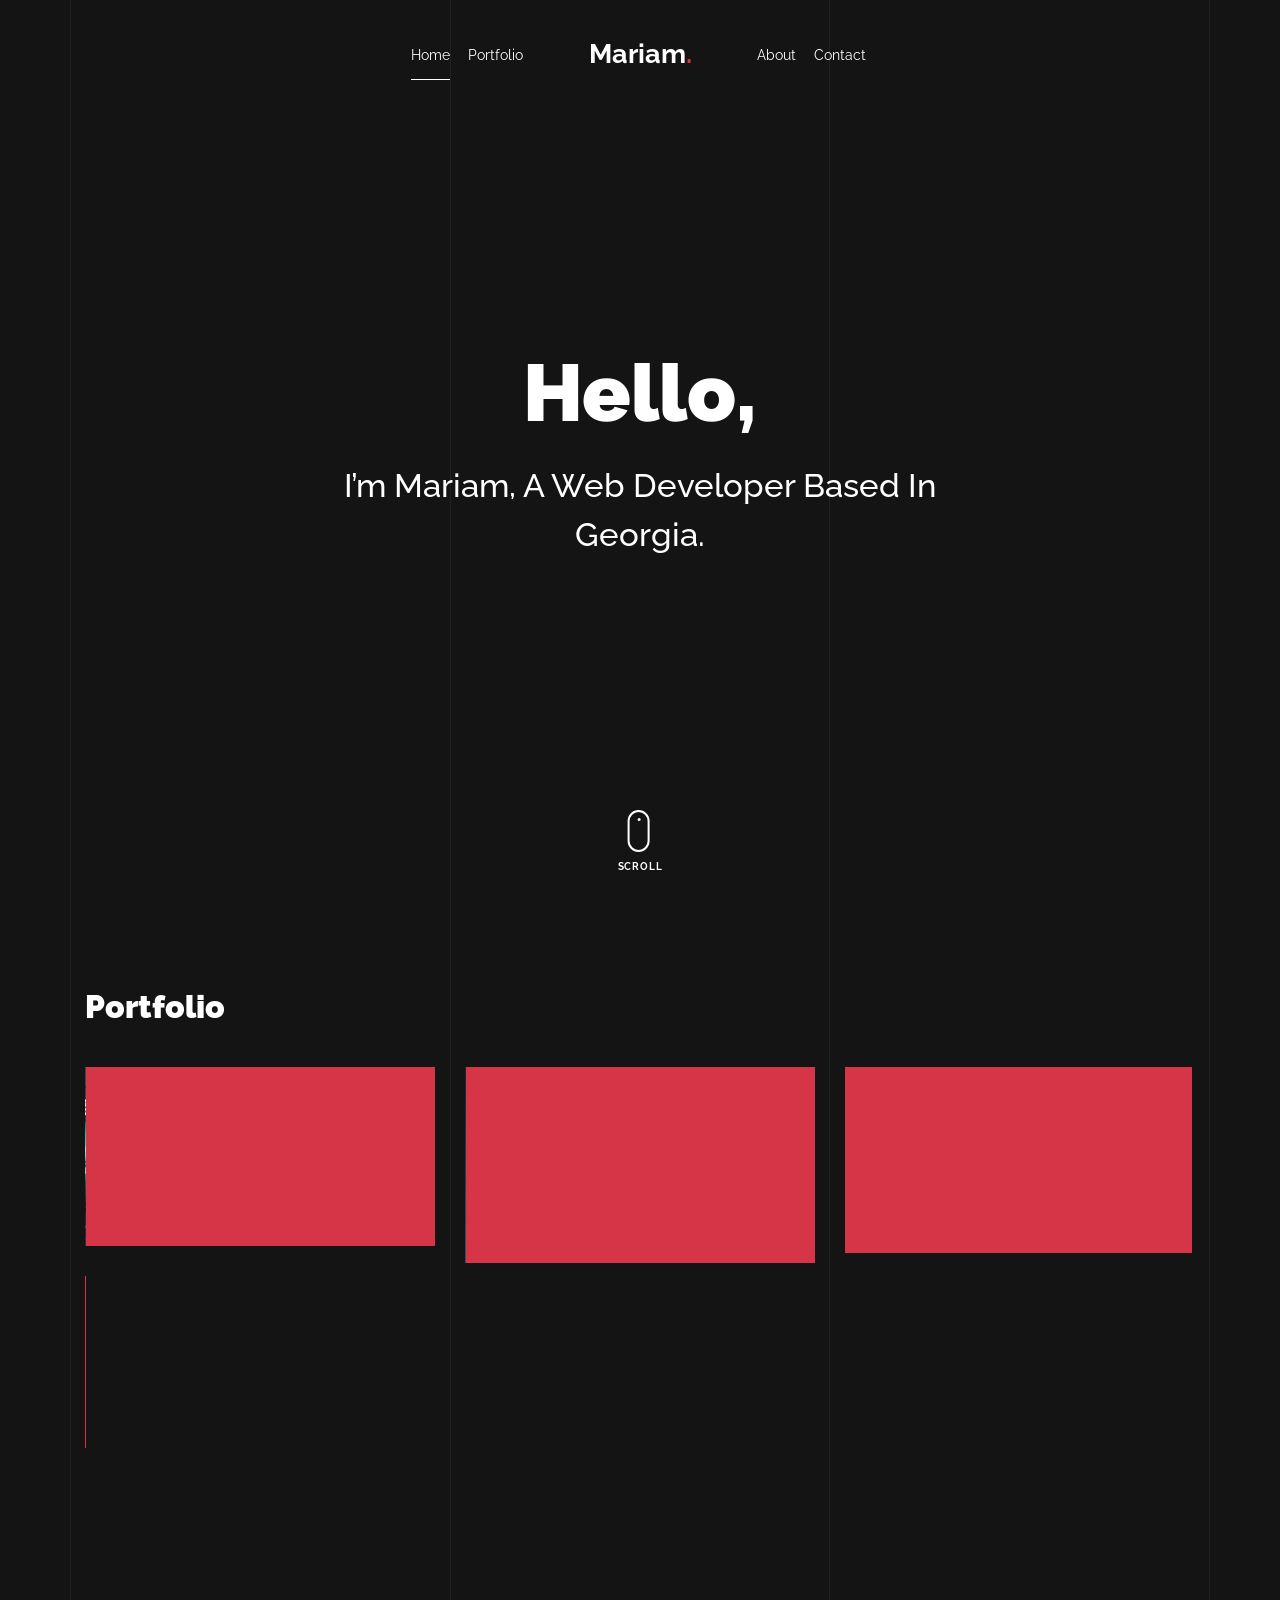
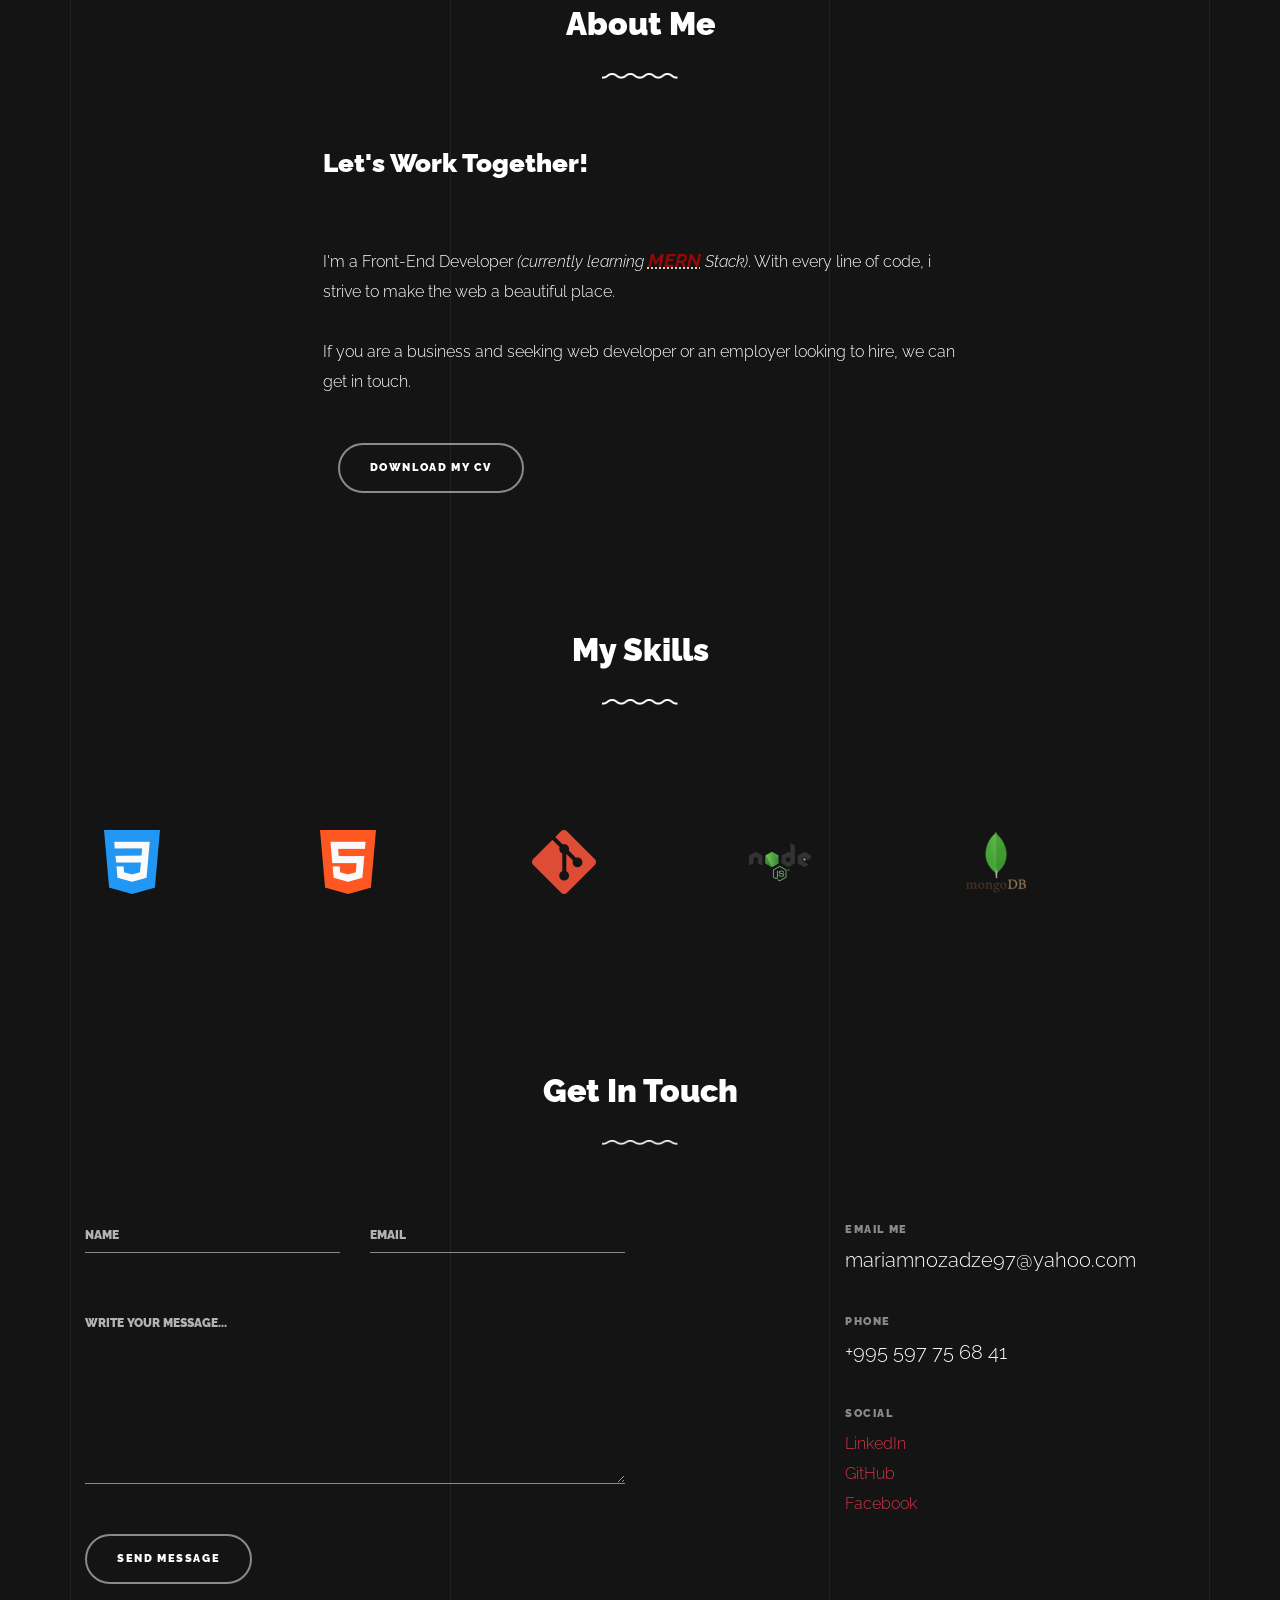
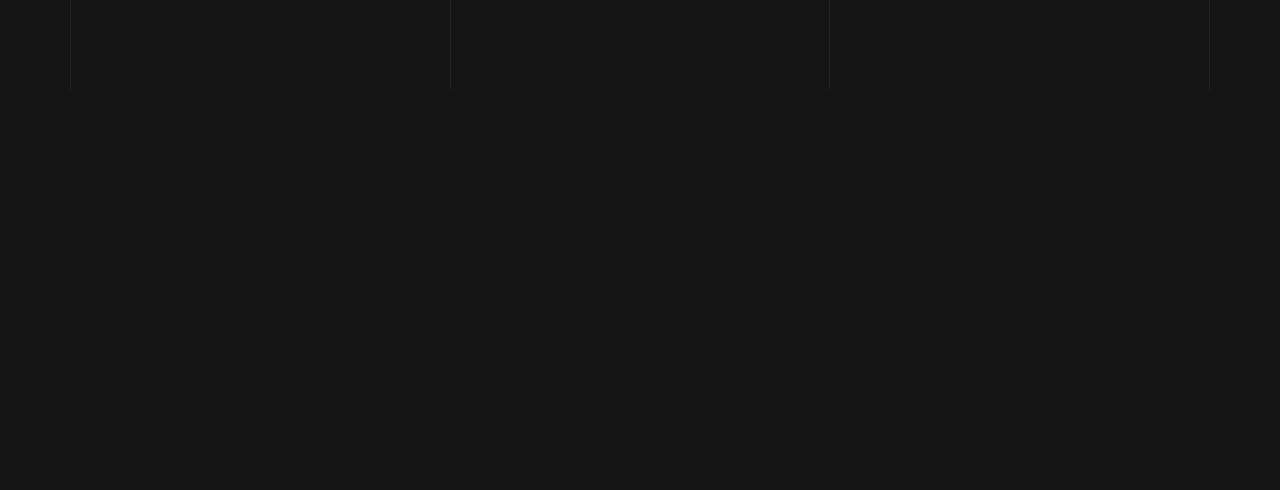
<file: index.html>
<!DOCTYPE html>
<html lang="en">
  <head>
    <title>Portfolio</title>
    <meta charset="utf-8" />
    <meta
      name="viewport"
      content="width=device-width, initial-scale=1, shrink-to-fit=no"
    />

    <meta name="description" content="" />
    <meta name="keywords" content="html, css, javascript, jquery" />
    <meta name="author" content="" />

    <link rel="shortcut icon" href="images/M-logo.png" />
    <link rel="stylesheet" href="css/vendor/icomoon/style.css" />
    <link rel="stylesheet" href="css/vendor/owl.carousel.min.css" />
    <link rel="stylesheet" href="css/vendor/animate.min.css" />
    <link rel="stylesheet" href="css/vendor/aos.css" />
    <link rel="stylesheet" href="css/vendor/bootstrap.min.css" />
    <link rel="stylesheet" href="css/vendor/jquery.fancybox.min.css" />

    <!-- Theme Style -->
    <link rel="stylesheet" href="css/style.css" />
  </head>
  <body data-spy="scroll" data-target=".site-nav-target" data-offset="200">
    <nav class="unslate_co--site-mobile-menu">
      <div class="close-wrap d-flex">
        <a href="#" class="d-flex ml-auto js-menu-toggle">
          <span class="close-label">Close</span>
          <div class="close-times">
            <span class="bar1"></span>
            <span class="bar2"></span>
          </div>
        </a>
      </div>
      <div class="site-mobile-inner"></div>
    </nav>

    <div class="unslate_co--site-wrap">
      <div class="unslate_co--site-inner">
        <div class="lines-wrap">
          <div class="lines-inner">
            <div class="lines"></div>
          </div>
        </div>
        <!-- END lines -->

        <nav class="unslate_co--site-nav site-nav-target">
          <div class="container">
            <div
              class="row align-items-center justify-content-between text-left"
            >
              <div class="col-md-5 text-right">
                <ul
                  class="site-nav-ul js-clone-nav text-left d-none d-lg-inline-block"
                >
                  <li class="has-children">
                    <a href="#home-section" class="nav-link">Home</a>
                  </li>
                  <li>
                    <a href="#portfolio-section" class="nav-link">Portfolio</a>
                  </li>
                </ul>
              </div>
              <div class="site-logo pos-absolute">
                <a href="index.html" class="unslate_co--site-logo"
                  >Mariam<span>.</span></a
                >
              </div>
              <div class="col-md-5 text-right text-lg-left">
                <ul
                  class="site-nav-ul js-clone-nav text-left d-none d-lg-inline-block"
                >
                  <li><a href="#about-section" class="nav-link">About</a></li>
                  <li>
                    <a href="#contact-section" class="nav-link">Contact</a>
                  </li>
                </ul>

                <ul
                  class="site-nav-ul-none-onepage text-right d-inline-block d-lg-none"
                >
                  <li><a href="#" class="js-menu-toggle">Menu</a></li>
                </ul>
              </div>
            </div>
          </div>
        </nav>
        <!-- END nav -->

        <div class="cover-v1 jarallax" id="home-section">
          <div class="container">
            <div class="row align-items-center">
              <div class="col-md-7 mx-auto text-center">
                <h1 class="heading gsap-reveal-hero">Hello,</h1>
                <h2 class="subheading gsap-reveal-hero">
                  I’m Mariam, A Web Developer Based In Georgia.
                </h2>
              </div>
            </div>
          </div>

          <a href="#portfolio-section" class="mouse-wrap smoothscroll">
            <span class="mouse">
              <span class="scroll"></span>
            </span>
            <span class="mouse-label">Scroll</span>
          </a>
        </div>
        <!-- END-->

        <div class="unslate_co--section" id="portfolio-section">
          <div class="container">
            <div class="relative">
              <div class="loader-portfolio-wrap">
                <div class="loader-portfolio"></div>
              </div>
            </div>
            <div id="portfolio-single-holder"></div>

            <div class="portfolio-wrapper">
              <div
                class="d-flex align-items-center mb-4 gsap-reveal gsap-reveal-filter"
              >
                <h2 class="mr-auto heading-h2">
                  <span class="gsap-reveal">Portfolio</span>
                </h2>
              </div>

              <div id="posts" class="row gutter-isotope-item">
                <div
                  class="item branding packaging illustration col-sm-6 col-md-6 col-lg-4 isotope-mb-2"
                >
                  <a
                    href="portfolio-single-1.html"
                    class="portfolio-item ajax-load-page item-portrait isotope-item gsap-reveal-img"
                    data-id="3"
                  >
                    <div class="overlay">
                      <span class="wrap-icon icon-link2"></span>
                      <div class="portfolio-item-content">
                        <h3>Movie Database</h3>
                      </div>
                    </div>
                    <img
                      src="images/movie_database.jpg"
                      class="lazyload img-fluid"
                      alt="Images"
                    />
                  </a>
                </div>

                 <div
                  class="item branding packaging col-sm-6 col-md-6 col-lg-4 isotope-mb-2"
                >
                  <a
                    href="portfolio-single-3.html"
                    class="portfolio-item isotope-item gsap-reveal-img ajax-load-page"
                    data-id="4"
                  >
                    <div class="overlay">
                      <span class="wrap-icon icon-link2"></span>
                      <div class="portfolio-item-content">
                        <h3>Tip Calculator</h3>
                      </div>
                    </div>
                    <img
                      src="images/tip-calculator.jpg"
                      class="lazyload img-fluid"
                      alt="Images"
                    />
                  </a>
                </div>

                <div
                  class="item web branding col-sm-6 col-md-6 col-lg-4 isotope-mb-2"
                >
                  <a
                    href="portfolio-single-2.html"
                    class="portfolio-item ajax-load-page isotope-item gsap-reveal-img"
                    data-id="1"
                  >
                    <div class="overlay">
                      <span class="wrap-icon icon-link2"></span>
                      <div class="portfolio-item-content">
                        <h3>E-commerce</h3>
                      </div>
                    </div>
                    <img
                      src="images/ecommerce .jpg"
                      class="lazyload img-fluid"
                      alt="Images"
                    />
                  </a>
                </div>

                 <div
                  class="item branding packaging col-sm-6 col-md-6 col-lg-4 isotope-mb-2"
                >
                  <a
                    href="portfolio-single-5.html"
                    class="portfolio-item isotope-item gsap-reveal-img ajax-load-page"
                    data-id="4"
                  >
                    <div class="overlay">
                      <span class="wrap-icon icon-link2"></span>
                      <div class="portfolio-item-content">
                        <h3>Weather App</h3>
                      </div>
                    </div>
                    <img
                      src="images/weather.jpg"
                      class="lazyload img-fluid"
                      alt="Images"
                    />
                  </a>
                </div>


                <div
                  class="item branding packaging col-sm-6 col-md-6 col-lg-4 isotope-mb-2"
                >
                  <a
                    href="portfolio-single-6.html"
                    class="portfolio-item isotope-item gsap-reveal-img ajax-load-page"
                    data-id="4"
                  >
                    <div class="overlay">
                      <span class="wrap-icon icon-link2"></span>
                      <div class="portfolio-item-content">
                        <h3>Personal Website</h3>
                      </div>
                    </div>
                    <img
                      src="images/personal-portfolio.jpg"
                      class="lazyload img-fluid"
                      alt="Images"
                    />
                  </a>
                </div>

                
                <div
                  class="item branding packaging col-sm-6 col-md-6 col-lg-4 isotope-mb-2"
                >
                  <a
                    href="portfolio-single-4.html"
                    class="portfolio-item isotope-item gsap-reveal-img ajax-load-page"
                    data-id="4"
                  >
                    <div class="overlay">
                      <span class="wrap-icon icon-link2"></span>
                      <div class="portfolio-item-content">
                        <h3>Electric Guitars</h3>
                      </div>
                    </div>
                    <img
                      src="images/electric-guitars.jpg"
                      class="lazyload img-fluid"
                      alt="Images"
                    />
                  </a>
                </div>

                
              </div>
            </div>
          </div>
        </div>

        <div class="unslate_co--section" id="about-section">
          <div class="container">
            <div class="section-heading-wrap text-center mb-5">
              <h2 class="heading-h2 text-center divider">
                <span class="gsap-reveal">About Me</span>
              </h2>
              <span class="gsap-reveal">
                <img src="images/divider.png" alt="divider" width="76" />
              </span>
            </div>

            <div class="row mt-5 justify-content-center">
              <div class="col-lg-7 mb-5 mb-lg-0">
                <h3 class="mb-4 heading-h3">
                  <span class="gsap-reveal">Let's Work Together!</span>
                </h3>
                <p class="mb-4 gsap-reveal"></p>
                <p>
                  I'm a Front-End Developer <i>(currently learning <abbr title="MongoDB, Express, React, Node.js"><strong>MERN</strong></abbr> Stack)</i>. With every line of
                  code, i strive to make the web a beautiful place.
                  <br />
                  <br />
                  If you are a business and seeking web developer or an employer
                  looking to hire, we can get in touch.
                </p>
                <div class="col-lg-6 pr-lg-5">
                  <br />
                  <p class="gsap-reveal">
                    <a
                      href="Mariam Nozadze.pdf"
                      class="btn btn-outline-pill btn-custom-light"
                      title="download"
                      >Download my CV</a
                    >
                  </p>
                </div>
              </div>
            </div>
          </div>
        </div>

        <div class="unslate_co--section section-counter" id="skills-section">
          <div class="container">
            <div class="section-heading-wrap text-center mb-5">
              <h2 class="heading-h2 text-center divider">
                <span class="gsap-reveal">My Skills</span>
              </h2>
              <span class="gsap-reveal"
                ><img src="images/divider.png" alt="divider" width="76"
              /></span>
            </div>
            <div class="unslate_co--section">
              <div class="container">
                <div class="owl-carousel logo-slider">
                  <div class="logo-v1 gsap-reveal">
                    <img
                      src="icons/icon (1).png"
                      alt="Image"
                      class="img-fluid"
                    />
                  </div>
                  <div class="logo-v1 gsap-reveal">
                    <img
                      src="icons/icon (2).png"
                      alt="Image"
                      class="img-fluid"
                    />
                  </div>
                  <div class="logo-v1 gsap-reveal">
                    <img
                      src="icons/icon (3).png"
                      alt="Image"
                      class="img-fluid"
                    />
                  </div>
                  <div class="logo-v1 gsap-reveal">
                    <img
                      src="icons/icon (4).png"
                      alt="Image"
                      class="img-fluid"
                    />
                  </div>
                  <div class="logo-v1 gsap-reveal">
                    <img
                      src="icons/icon (5).png"
                      alt="Image"
                      class="img-fluid"
                    />
                  </div>
                  <div class="logo-v1 gsap-reveal">
                    <img
                      src="icons/icon (6).png"
                      alt="Image"
                      class="img-fluid"
                    />
                  </div>
                  <div class="logo-v1 gsap-reveal">
                    <img
                      src="icons/icon (7).png"
                      alt="Image"
                      class="img-fluid"
                    />
                  </div>
                  <div class="logo-v1 gsap-reveal">
                    <img
                      src="icons/icon (8).png"
                      alt="Image"
                      class="img-fluid"
                    />
                  </div>
                  <div class="logo-v1 gsap-reveal">
                    <img
                      src="icons/icon (9).png"
                      alt="Image"
                      class="img-fluid"
                    />
                  </div>
                </div>
              </div>
            </div>
          </div>
        </div>
        <!-- END .counter -->

        <div class="unslate_co--section" id="contact-section">
          <div class="container">
            <div class="section-heading-wrap text-center mb-5">
              <h2 class="heading-h2 text-center divider">
                <span class="gsap-reveal">Get In Touch</span>
              </h2>
              <span class="gsap-reveal"
                ><img src="images/divider.png" alt="divider" width="76"
              /></span>
            </div>


            <div class="row justify-content-between">
              <div class="col-md-6">
                <form
                action="mailto:mariamnozadze97@yahoo.com"
                  method="POST"
                  enctype=”multipart/form-data”
                  class="form-outline-style-v1"
                  id="contactForm"
                >
                  <div class="form-group row mb-0">
                    <div class="col-lg-6 form-group gsap-reveal">
                      <label for="name">Name</label>
                      <input
                        name="name"
                        type="text"
                        class="form-control"
                        id="name"
                      />
                    </div>
                    <div class="col-lg-6 form-group gsap-reveal">
                      <label for="email">Email</label>
                      <input
                        name="email"
                        type="email"
                        class="form-control"
                        id="email"
                      />
                    </div>
                    <div class="col-lg-12 form-group ">
                      <label for="message">Write your message...</label>
                      <textarea
                        name="message"
                        id="message"
                        cols="30"
                        rows="7"
                        class="form-control"
                      ></textarea>
                    </div>
                  </div>
                  <div class="form-group row">
                    <div class="col-md-12 d-flex align-items-center">
                      <input
                        type="submit"
                        class="btn btn-outline-pill btn-custom-light mr-3"
                        value="Send Message"
                      />
                      <span class="submitting"></span>
                    </div>
                  </div>
                </form>
                <div id="form-message-warning" class="mt-4"></div>
                <div id="form-message-success">
                  Your message was sent, thank you!
                </div>
              </div>

              <div class="col-md-4">
                <div class="contact-info-v1">
                  <div class="d-block">
                    <span class="d-block contact-info-label">Email Me</span>
                    <a
                      href="mailto: mariamnozadze97@yahoo.com"
                      target="_blank"
                      class="contact-info-val"
                      >mariamnozadze97@yahoo.com</a
                    >
                  </div>

                  <div class=" d-block">
                    <span class="d-block contact-info-label">Phone</span>
                    <a href="#" class="contact-info-val">+995 597 75 68 41</a>
                  </div>

                  <div class="d-block">
                    <span class="d-block contact-info-label">Social</span>
                    <a href="https://www.linkedin.com/in/mariam-nozadze-38b895203/">LinkedIn</a>
                    <div class="d-block">
                      <a href="https://github.com/mariamnozadze">GitHub</a>
                    </div>

                    <div class="d-block">
                      <a href="https://www.facebook.com/mariam.nozadze.716/">Facebook</a>
                    </div>
                  </div>

                  </div>
                </div>
              </div>
            </div>
          </div>
        </div>
      </div>
      <!-- END .unslate_co-site-inner -->
    </div>

    <script src="js/scripts-dist.js"></script>
    <script src="js/main.js"></script>
  </body>
</html>
</file>
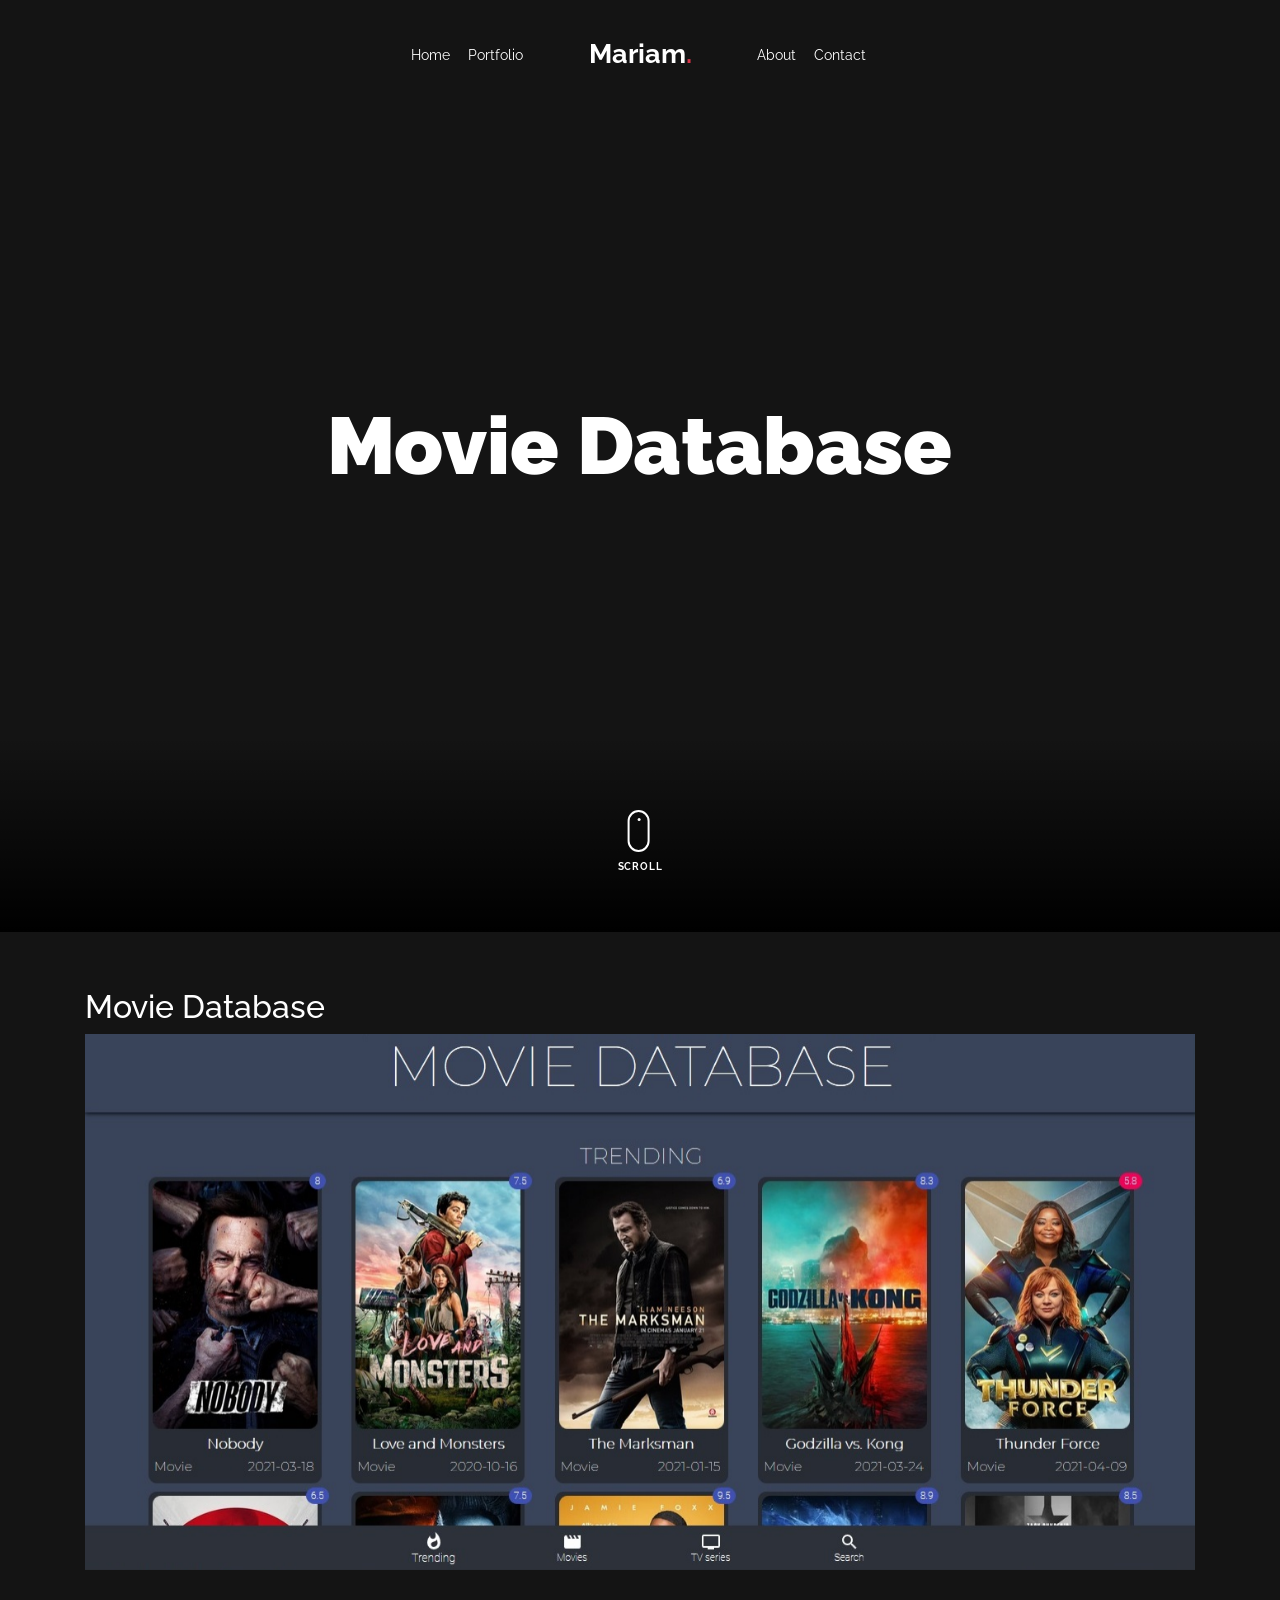
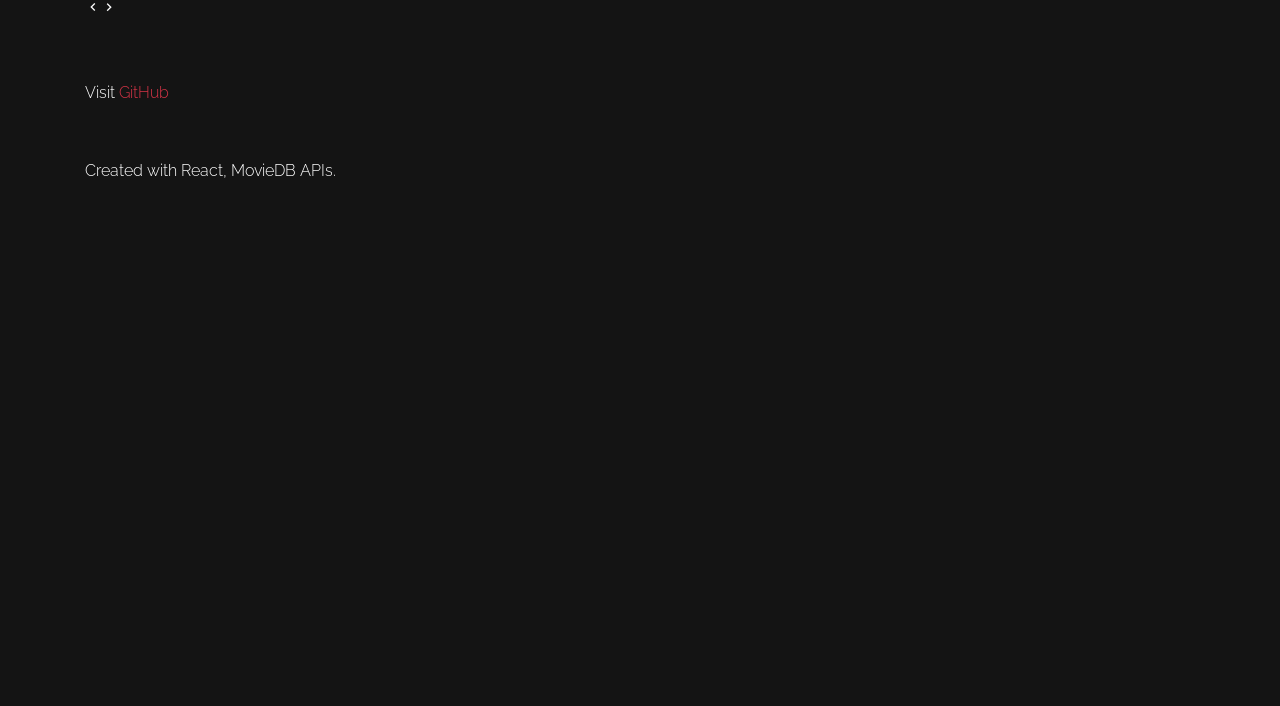
<file: portfolio-single-1.html>
<!DOCTYPE html>
<html lang="en">
  <head>
    <title>Portfolio</title>
    <meta charset="utf-8" />
    <meta
      name="viewport"
      content="width=device-width, initial-scale=1, shrink-to-fit=no"
    />

    <meta name="description" content=" " />
    <meta name="keywords" content="html, css, javascript, jquery" />
    <meta name="author" content="" />

    <link rel="stylesheet" href="css/vendor/icomoon/style.css" />
    <link rel="stylesheet" href="css/vendor/owl.carousel.min.css" />
    <link rel="stylesheet" href="css/vendor/aos.css" />
    <link rel="stylesheet" href="css/vendor/animate.min.css" />
    <link rel="stylesheet" href="css/vendor/bootstrap.min.css" />
    <link rel="stylesheet" href="css/vendor/jquery.fancybox.min.css" />

    <!-- Theme Style -->
    <link rel="stylesheet" href="css/style.css" />
  </head>

  <body data-spy="scroll" data-target=".site-nav-target" data-offset="200">
    <nav class="unslate_co--site-mobile-menu">
      <div class="close-wrap d-flex">
        <a href="#" class="d-flex ml-auto js-menu-toggle">
          <span class="close-label">Close</span>
          <div class="close-times">
            <span class="bar1"></span>
            <span class="bar2"></span>
          </div>
        </a>
      </div>
      <div class="site-mobile-inner"></div>
    </nav>

    <div class="unslate_co--site-wrap">
      <div class="unslate_co--site-inner">
        <nav class="unslate_co--site-nav site-nav-target">
          <div class="container">
            <div
              class="row align-items-center justify-content-between text-left"
            >
              <div class="col-md-5 text-right">
                <ul
                  class="site-nav-ul js-clone-nav text-left d-none d-lg-inline-block"
                >
                  <li class="has-children">
                    <a href="#home-section" class="nav-link">Home</a>
                  </li>
                  <li>
                    <a href="#portfolio-section" class="nav-link">Portfolio</a>
                  </li>
                </ul>
              </div>
              <div class="site-logo pos-absolute">
                <a href="index.html" class="unslate_co--site-logo"
                  >Mariam<span>.</span></a
                >
              </div>
              <div class="col-md-5 text-right text-lg-left">
                <ul
                  class="site-nav-ul js-clone-nav text-left d-none d-lg-inline-block"
                >
                  <li><a href="#about-section" class="nav-link">About</a></li>
                  <li>
                    <a href="#contact-section" class="nav-link">Contact</a>
                  </li>
                </ul>

                <ul
                  class="site-nav-ul-none-onepage text-right d-inline-block d-lg-none"
                >
                  <li><a href="#" class="js-menu-toggle">Menu</a></li>
                </ul>
              </div>
            </div>
          </div>
        </nav>
        <!-- END nav -->

        <div class="cover-v1 gradient-bottom-black jarallax">
          <div class="container">
            <div class="row align-items-center">
              <div class="col-md-10 mx-auto text-center">
                <h1 class="heading" data-aos="fade-up">Movie Database</h1>
                <h2
                  class="subheading"
                  data-aos="fade-up"
                  data-aos-delay="100"
                ></h2>
              </div>
            </div>
          </div>

          <!-- dov -->
          <a href="#portfolio-single-section" class="mouse-wrap smoothscroll">
            <span class="mouse">
              <span class="scroll"></span>
            </span>
            <span class="mouse-label">Scroll</span>
          </a>
        </div>
        <!-- END .cover-v1 -->

        <div class="container">
          <div
            class="portfolio-single-wrap unslate_co--section"
            id="portfolio-single-section"
          >
            <div class="portfolio-single-inner">
              <h2 class="heading-portfolio-single-h2">Movie Database</h2>

              <div class="row justify-content-between mb-5">
                <div class="col-12 mb-4">
                  <div class="owl-carousel single-slider">
                    <figure class="mb-4">
                      <img
                        src="images/movie-database (1).jpg"
                        alt="Image"
                        class="img-fluid"
                      />
                    </figure>
                    <figure class="mb-4">
                      <img
                        src="images/movie-database (2).jpg"
                        alt="Image"
                        class="img-fluid"
                      />
                    </figure>
                    <figure class="mb-4">
                      <img
                        src="images/movie-database (3).jpg"
                        alt="Image"
                        class="img-fluid"
                      />
                    </figure>
                    <figure class="mb-4">
                      <img
                        src="images/movie-database (4).jpg"
                        alt="Image"
                        class="img-fluid"
                      />
                    </figure>
                  </div>
                </div>
                <div class="col-12 mb-5">
                  <div class="row">
                    <div class="col-sm-6 col-md-6 col-lg-3">
                      <div class="detail-v1">
                        <span class="detail-label">Visit</span>
                        <span class="detail-val"
                          ><a
                            href="https://github.com/mariamnozadze/movie-database"
                            >GitHub</a
                          ></span
                        >
                      </div>
                    </div>
                  </div>
                </div>
                <div class="col-md-6 pr-md-5">
                  <p>Created with React, MovieDB APIs.</p>
                </div>
              </div>
            </div>
          </div>
        </div>
      </div>
    </div>

    <!-- Loader -->
    <div id="unslate_co--overlayer"></div>
    <div class="site-loader-wrap">
      <div class="site-loader"></div>
    </div>

    <script src="js/scripts-dist.js"></script>
    <script src="js/main.js"></script>
  </body>
</html>
</file>
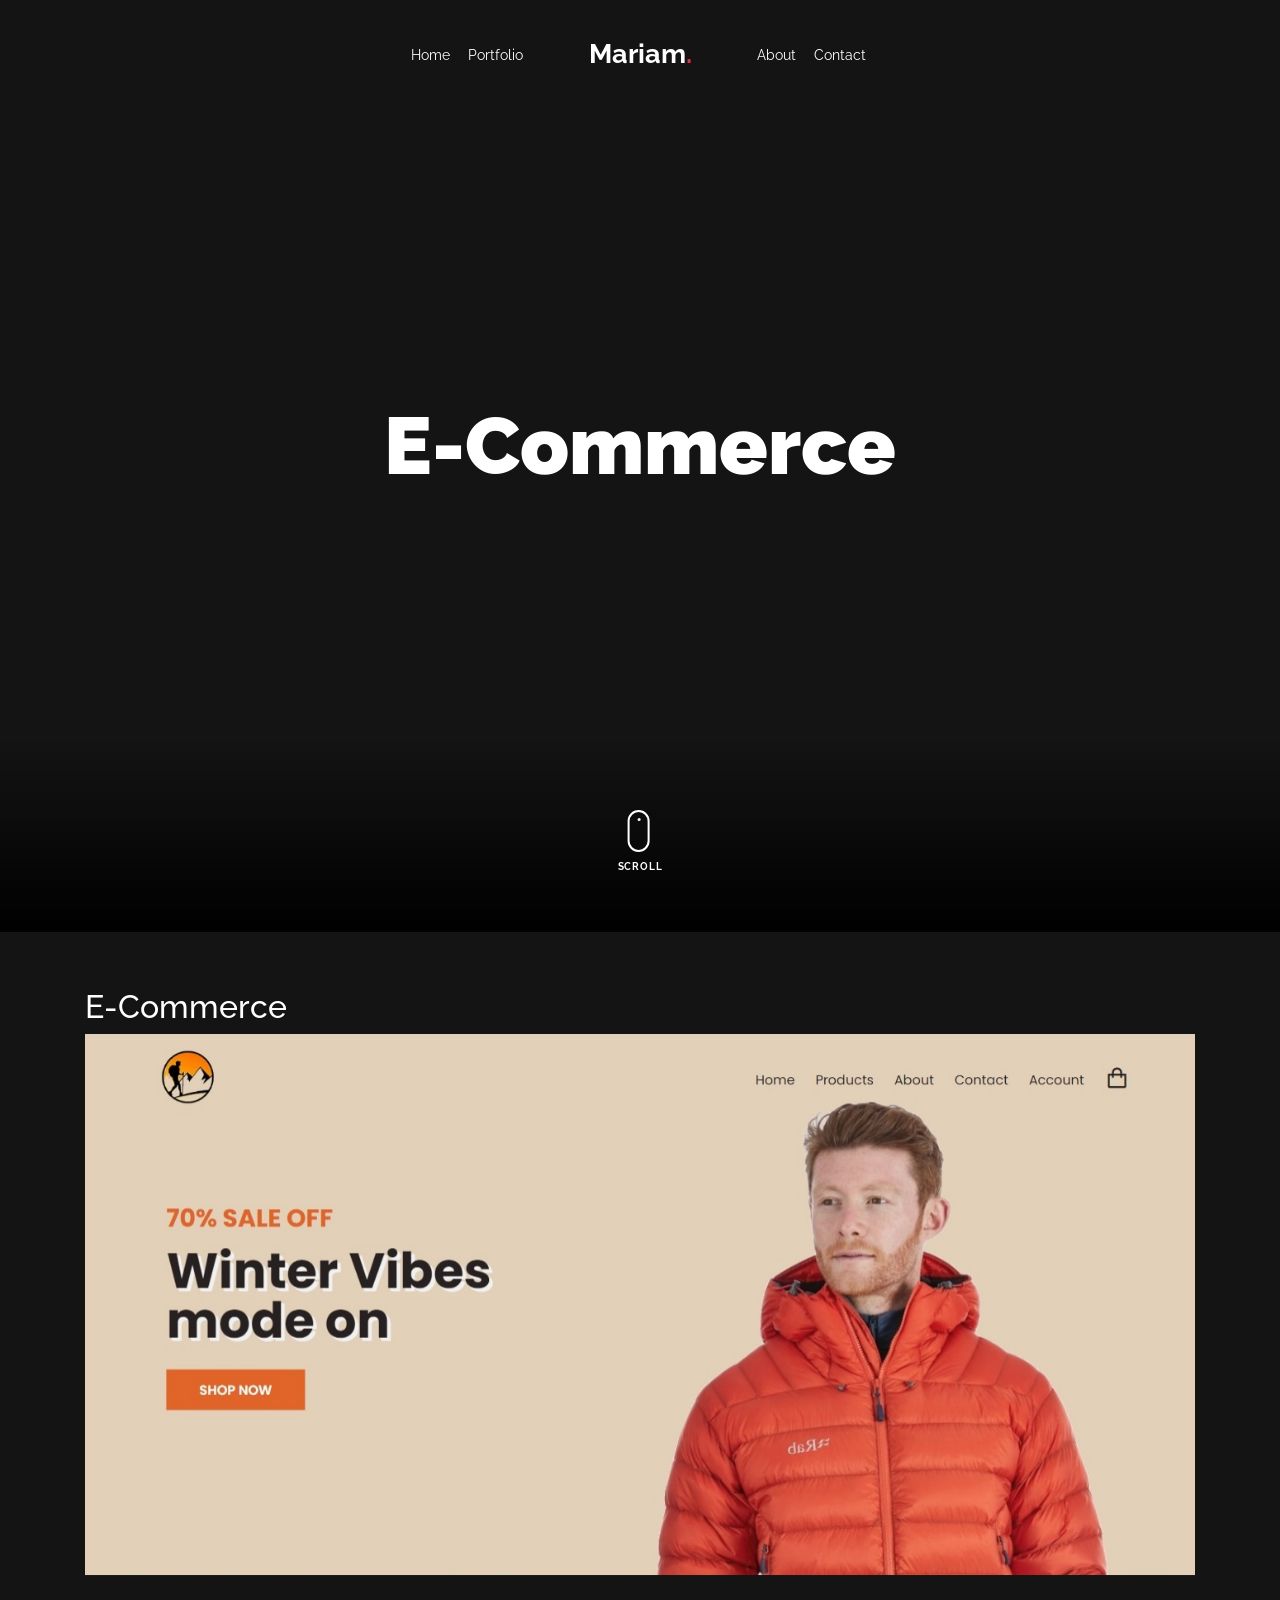
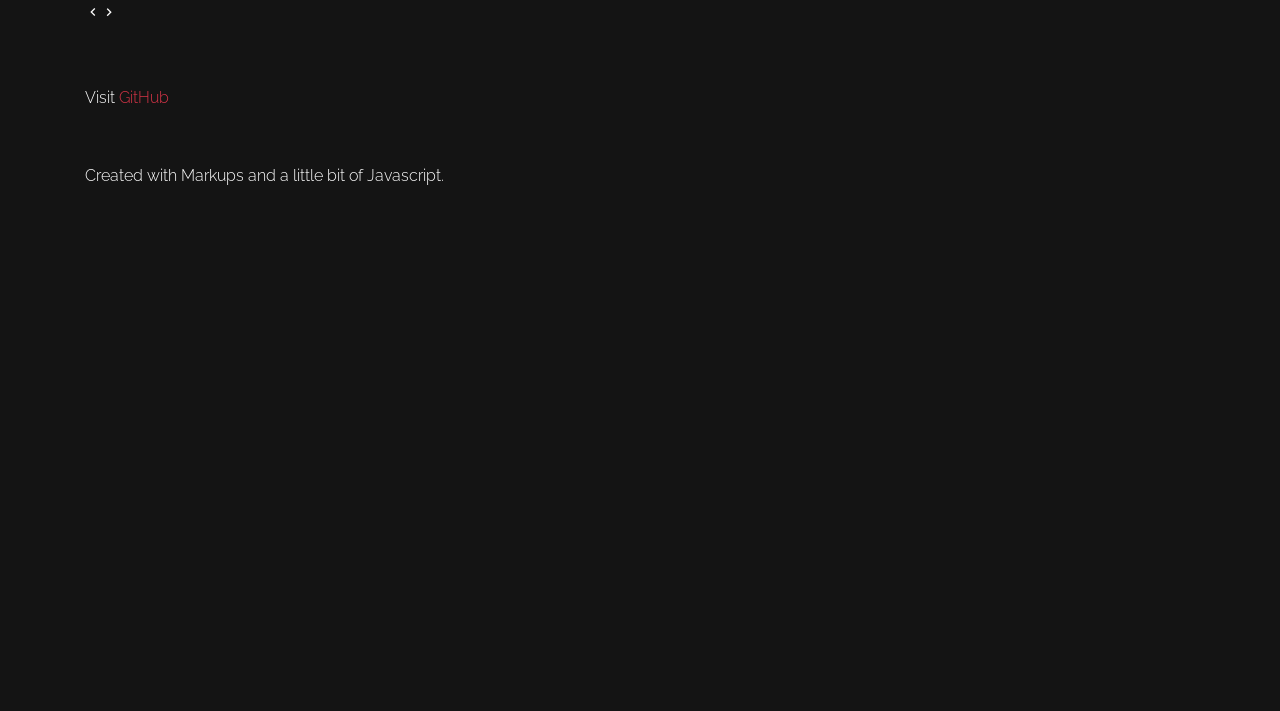
<file: portfolio-single-2.html>
<!DOCTYPE html>
<html lang="en">
  <head>
    <title>Portfolio</title>
    <meta charset="utf-8" />
    <meta
      name="viewport"
      content="width=device-width, initial-scale=1, shrink-to-fit=no"
    />

    <meta name="description" content=" " />
    <meta name="keywords" content="html, css, javascript, jquery" />
    <meta name="author" content="" />

    <link rel="stylesheet" href="css/vendor/icomoon/style.css" />
    <link rel="stylesheet" href="css/vendor/owl.carousel.min.css" />
    <link rel="stylesheet" href="css/vendor/aos.css" />
    <link rel="stylesheet" href="css/vendor/animate.min.css" />
    <link rel="stylesheet" href="css/vendor/bootstrap.min.css" />
    <link rel="stylesheet" href="css/vendor/jquery.fancybox.min.css" />

    <!-- Theme Style -->
    <link rel="stylesheet" href="css/style.css" />
  </head>

  <body data-spy="scroll" data-target=".site-nav-target" data-offset="200">
    <nav class="unslate_co--site-mobile-menu">
      <div class="close-wrap d-flex">
        <a href="#" class="d-flex ml-auto js-menu-toggle">
          <span class="close-label">Close</span>
          <div class="close-times">
            <span class="bar1"></span>
            <span class="bar2"></span>
          </div>
        </a>
      </div>
      <div class="site-mobile-inner"></div>
    </nav>

    <div class="unslate_co--site-wrap">
      <div class="unslate_co--site-inner">
        <nav class="unslate_co--site-nav site-nav-target">
          <div class="container">
            <div
              class="row align-items-center justify-content-between text-left"
            >
              <div class="col-md-5 text-right">
                <ul
                  class="site-nav-ul js-clone-nav text-left d-none d-lg-inline-block"
                >
                  <li class="has-children">
                    <a href="#home-section" class="nav-link">Home</a>
                  </li>
                  <li>
                    <a href="#portfolio-section" class="nav-link">Portfolio</a>
                  </li>
                </ul>
              </div>
              <div class="site-logo pos-absolute">
                <a href="index.html" class="unslate_co--site-logo"
                  >Mariam<span>.</span></a
                >
              </div>
              <div class="col-md-5 text-right text-lg-left">
                <ul
                  class="site-nav-ul js-clone-nav text-left d-none d-lg-inline-block"
                >
                  <li><a href="#about-section" class="nav-link">About</a></li>
                  <li>
                    <a href="#contact-section" class="nav-link">Contact</a>
                  </li>
                </ul>

                <ul
                  class="site-nav-ul-none-onepage text-right d-inline-block d-lg-none"
                >
                  <li><a href="#" class="js-menu-toggle">Menu</a></li>
                </ul>
              </div>
            </div>
          </div>
        </nav>
        <!-- END nav -->

        <div class="cover-v1 gradient-bottom-black jarallax">
          <div class="container">
            <div class="row align-items-center">
              <div class="col-md-10 mx-auto text-center">
                <h1 class="heading" data-aos="fade-up">E-Commerce</h1>
                <h2
                  class="subheading"
                  data-aos="fade-up"
                  data-aos-delay="100"
                ></h2>
              </div>
            </div>
          </div>

          <!-- dov -->
          <a href="#portfolio-single-section" class="mouse-wrap smoothscroll">
            <span class="mouse">
              <span class="scroll"></span>
            </span>
            <span class="mouse-label">Scroll</span>
          </a>
        </div>
        <!-- END .cover-v1 -->

        <div class="container">
          <div
            class="portfolio-single-wrap unslate_co--section"
            id="portfolio-single-section"
          >
            <div class="portfolio-single-inner">
              <h2 class="heading-portfolio-single-h2">E-Commerce</h2>

              <div class="row justify-content-between mb-5">
                <div class="col-12 mb-4">
                  <div class="owl-carousel single-slider">
                    <figure class="mb-4">
                      <img
                        src="images/E-commerce (1).jpg"
                        alt="Image"
                        class="img-fluid"
                      />
                    </figure>
                    <figure class="mb-4">
                      <img
                        src="images/E-commerce (2).jpg"
                        alt="Image"
                        class="img-fluid"
                      />
                    </figure>
                    <figure class="mb-4">
                      <img
                        src="images/E-commerce (3).jpg"
                        alt="Image"
                        class="img-fluid"
                      />
                    </figure>
                    <figure class="mb-4">
                      <img
                        src="images/E-commerce (4).jpg"
                        alt="Image"
                        class="img-fluid"
                      />
                    </figure>
                  </div>
                </div>
                <div class="col-12 mb-5">
                  <div class="row">
                    <div class="col-sm-6 col-md-6 col-lg-3">
                      <div class="detail-v1">
                        <span class="detail-label">Visit</span>
                        <span class="detail-val"
                          ><a href="https://github.com/mariamnozadze/E-commerce"
                            >GitHub</a
                          ></span
                        >
                      </div>
                    </div>
                  </div>
                </div>
                <div class="col-md-6 pr-md-5">
                  <p>Created with Markups and a little bit of Javascript.</p>
                </div>
              </div>
            </div>
          </div>
        </div>
      </div>
    </div>

    <!-- Loader -->
    <div id="unslate_co--overlayer"></div>
    <div class="site-loader-wrap">
      <div class="site-loader"></div>
    </div>

    <script src="js/scripts-dist.js"></script>
    <script src="js/main.js"></script>
  </body>
</html>
</file>
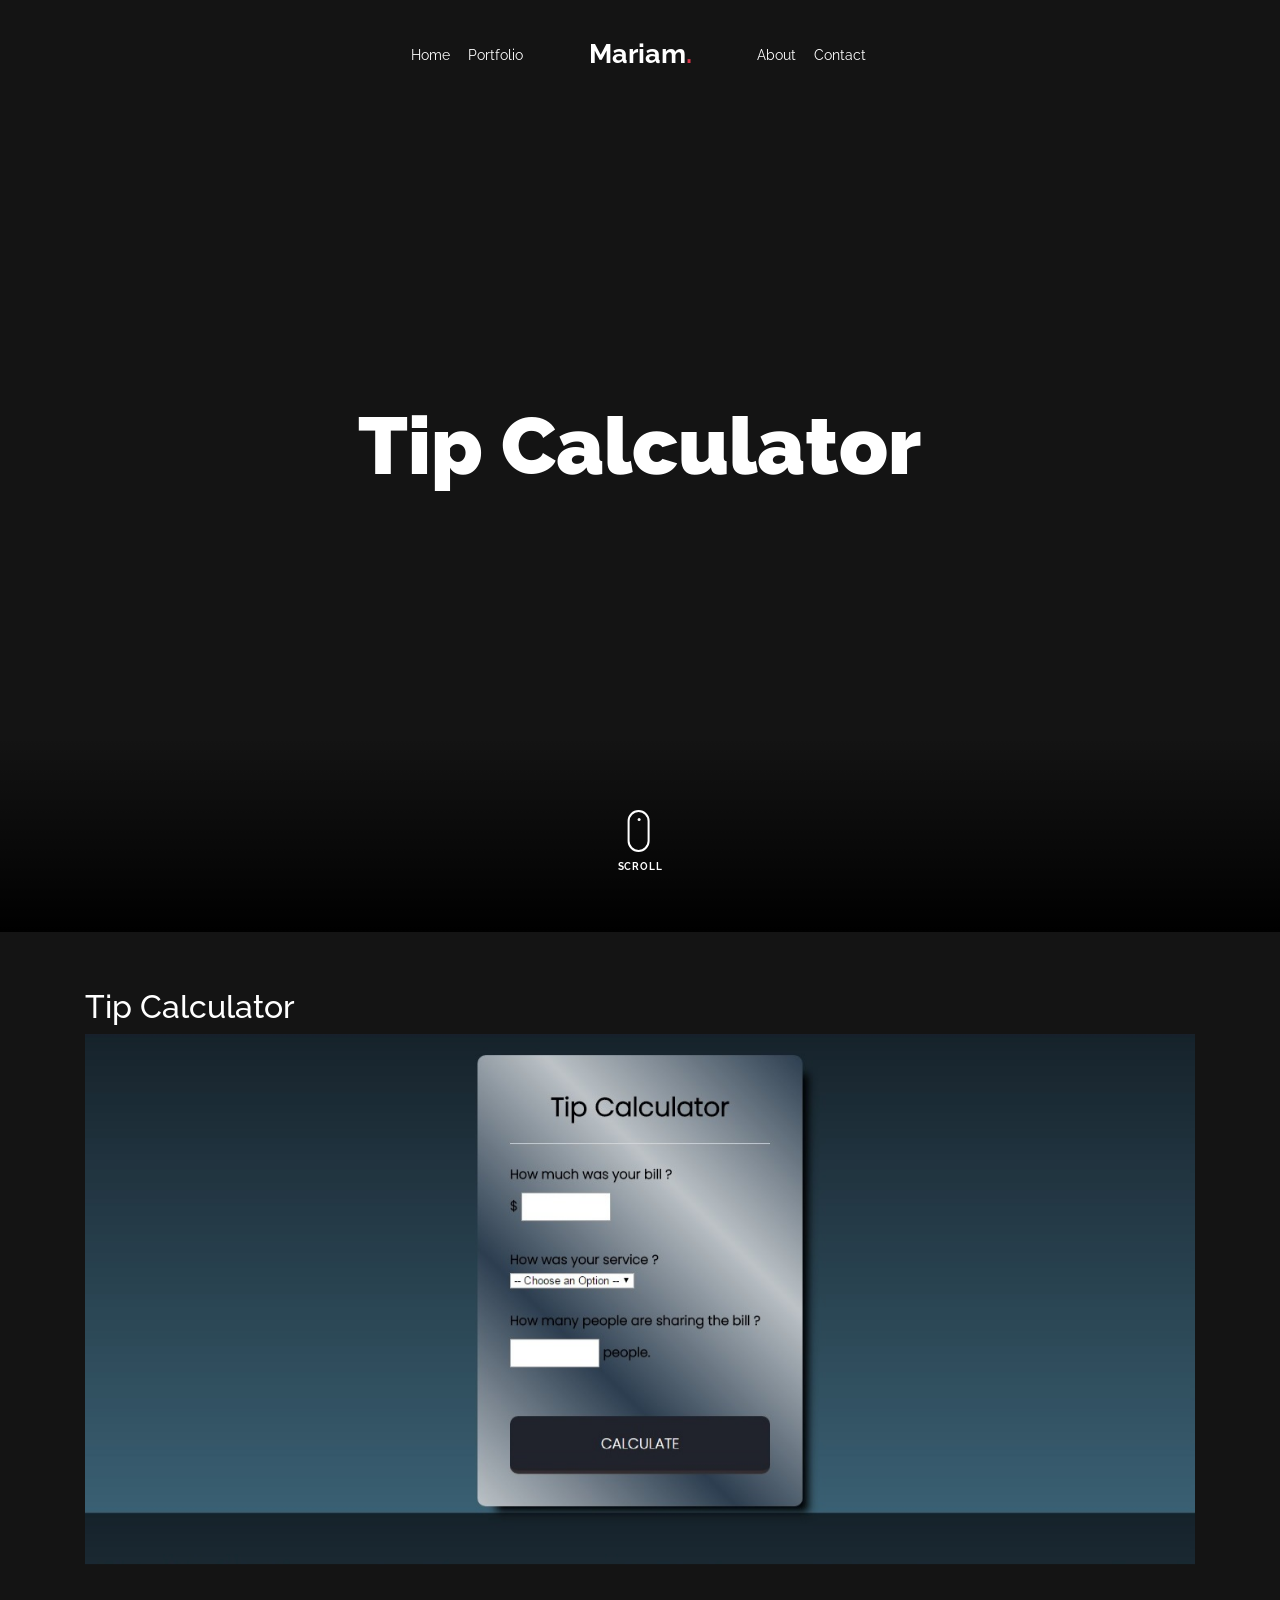
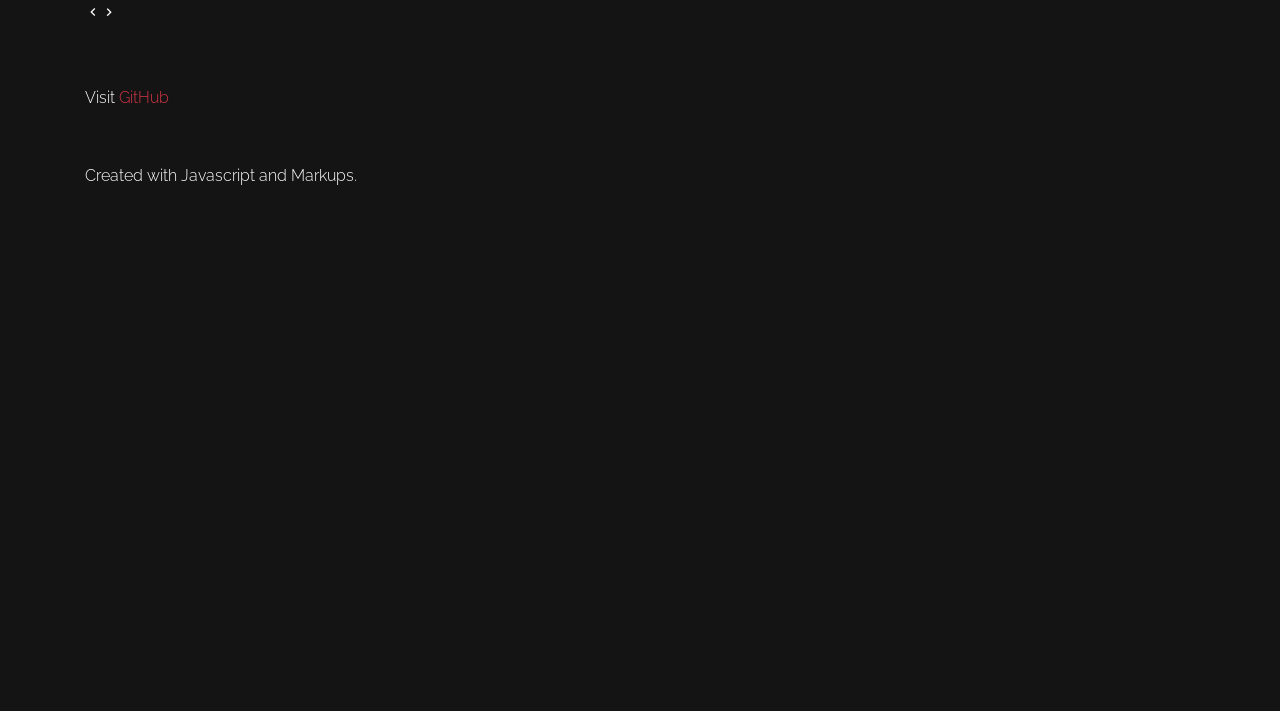
<file: portfolio-single-3.html>
<!DOCTYPE html>
<html lang="en">
  <head>
    <title>Portfolio</title>
    <meta charset="utf-8" />
    <meta
      name="viewport"
      content="width=device-width, initial-scale=1, shrink-to-fit=no"
    />

    <meta name="description" content=" " />
    <meta name="keywords" content="html, css, javascript, jquery" />
    <meta name="author" content="" />

    <link rel="stylesheet" href="css/vendor/icomoon/style.css" />
    <link rel="stylesheet" href="css/vendor/owl.carousel.min.css" />
    <link rel="stylesheet" href="css/vendor/aos.css" />
    <link rel="stylesheet" href="css/vendor/animate.min.css" />
    <link rel="stylesheet" href="css/vendor/bootstrap.min.css" />
    <link rel="stylesheet" href="css/vendor/jquery.fancybox.min.css" />

    <!-- Theme Style -->
    <link rel="stylesheet" href="css/style.css" />
  </head>

  <body data-spy="scroll" data-target=".site-nav-target" data-offset="200">
    <nav class="unslate_co--site-mobile-menu">
      <div class="close-wrap d-flex">
        <a href="#" class="d-flex ml-auto js-menu-toggle">
          <span class="close-label">Close</span>
          <div class="close-times">
            <span class="bar1"></span>
            <span class="bar2"></span>
          </div>
        </a>
      </div>
      <div class="site-mobile-inner"></div>
    </nav>

    <div class="unslate_co--site-wrap">
      <div class="unslate_co--site-inner">
        <nav class="unslate_co--site-nav site-nav-target">
          <div class="container">
            <div
              class="row align-items-center justify-content-between text-left"
            >
              <div class="col-md-5 text-right">
                <ul
                  class="site-nav-ul js-clone-nav text-left d-none d-lg-inline-block"
                >
                  <li class="has-children">
                    <a href="#home-section" class="nav-link">Home</a>
                  </li>
                  <li>
                    <a href="#portfolio-section" class="nav-link">Portfolio</a>
                  </li>
                </ul>
              </div>
              <div class="site-logo pos-absolute">
                <a href="index.html" class="unslate_co--site-logo"
                  >Mariam<span>.</span></a
                >
              </div>
              <div class="col-md-5 text-right text-lg-left">
                <ul
                  class="site-nav-ul js-clone-nav text-left d-none d-lg-inline-block"
                >
                  <li><a href="#about-section" class="nav-link">About</a></li>
                  <li>
                    <a href="#contact-section" class="nav-link">Contact</a>
                  </li>
                </ul>

                <ul
                  class="site-nav-ul-none-onepage text-right d-inline-block d-lg-none"
                >
                  <li><a href="#" class="js-menu-toggle">Menu</a></li>
                </ul>
              </div>
            </div>
          </div>
        </nav>
        <!-- END nav -->

        <div class="cover-v1 gradient-bottom-black jarallax">
          <div class="container">
            <div class="row align-items-center">
              <div class="col-md-10 mx-auto text-center">
                <h1 class="heading" data-aos="fade-up">Tip Calculator</h1>
                <h2
                  class="subheading"
                  data-aos="fade-up"
                  data-aos-delay="100"
                ></h2>
              </div>
            </div>
          </div>

          <!-- dov -->
          <a href="#portfolio-single-section" class="mouse-wrap smoothscroll">
            <span class="mouse">
              <span class="scroll"></span>
            </span>
            <span class="mouse-label">Scroll</span>
          </a>
        </div>
        <!-- END .cover-v1 -->

        <div class="container">
          <div
            class="portfolio-single-wrap unslate_co--section"
            id="portfolio-single-section"
          >
            <div class="portfolio-single-inner">
              <h2 class="heading-portfolio-single-h2">Tip Calculator</h2>

              <div class="row justify-content-between mb-5">
                <div class="col-12 mb-4">
                  <div class="owl-carousel single-slider">
                    <figure class="mb-4">
                      <img
                        src="images/calc (1).jpg"
                        alt="Image"
                        class="img-fluid"
                      />
                    </figure>
                    <figure class="mb-4">
                      <img
                        src="images/calc (2).jpg"
                        alt="Image"
                        class="img-fluid"
                      />
                    </figure>
                  </div>
                </div>
                <div class="col-12 mb-5">
                  <div class="row">
                    <div class="col-sm-6 col-md-6 col-lg-3">
                      <div class="detail-v1">
                        <span class="detail-label">Visit</span>
                        <span class="detail-val"
                          ><a
                            href="https://github.com/mariamnozadze/Tip-Calculator"
                            >GitHub</a
                          ></span
                        >
                      </div>
                    </div>
                  </div>
                </div>
                <div class="col-md-6 pr-md-5">
                  <p>Created with Javascript and Markups.</p>
                </div>
              </div>
            </div>
          </div>
        </div>
      </div>
    </div>

    <!-- Loader -->
    <div id="unslate_co--overlayer"></div>
    <div class="site-loader-wrap">
      <div class="site-loader"></div>
    </div>

    <script src="js/scripts-dist.js"></script>
    <script src="js/main.js"></script>
  </body>
</html>
</file>
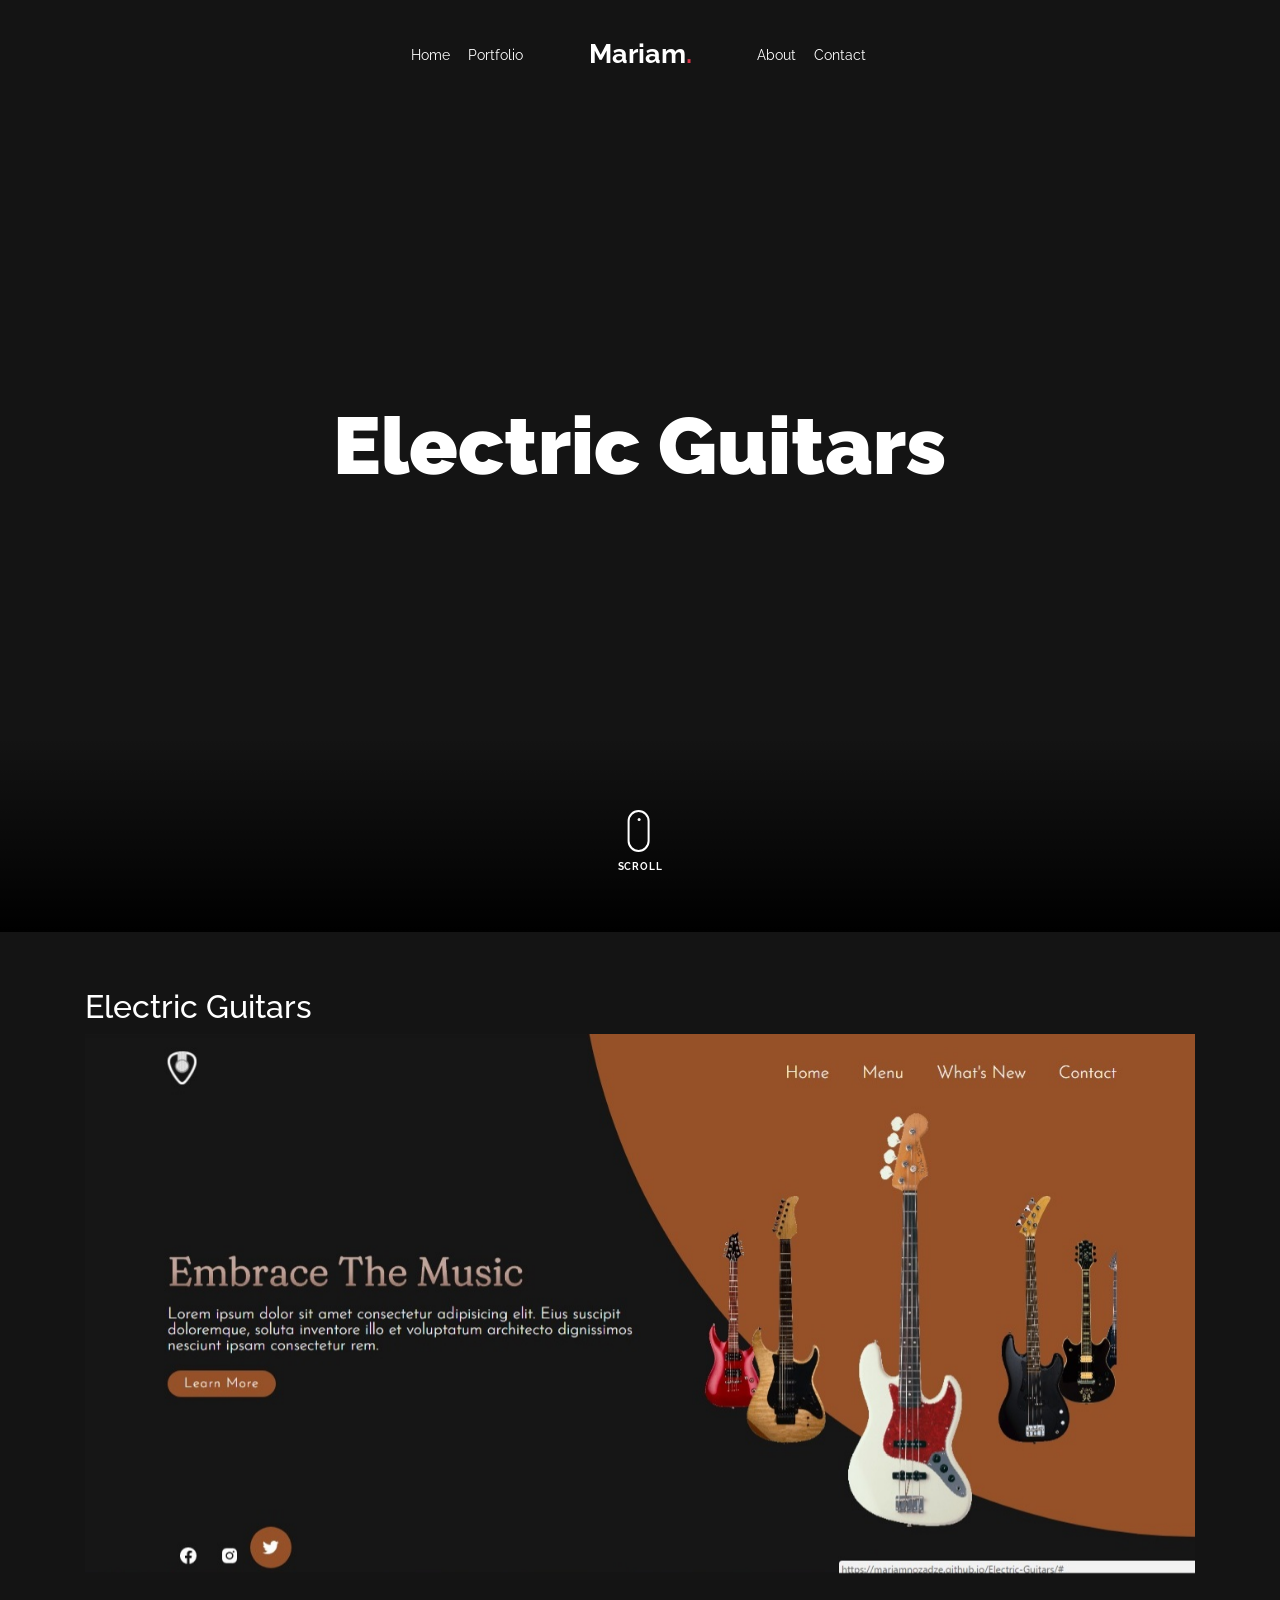
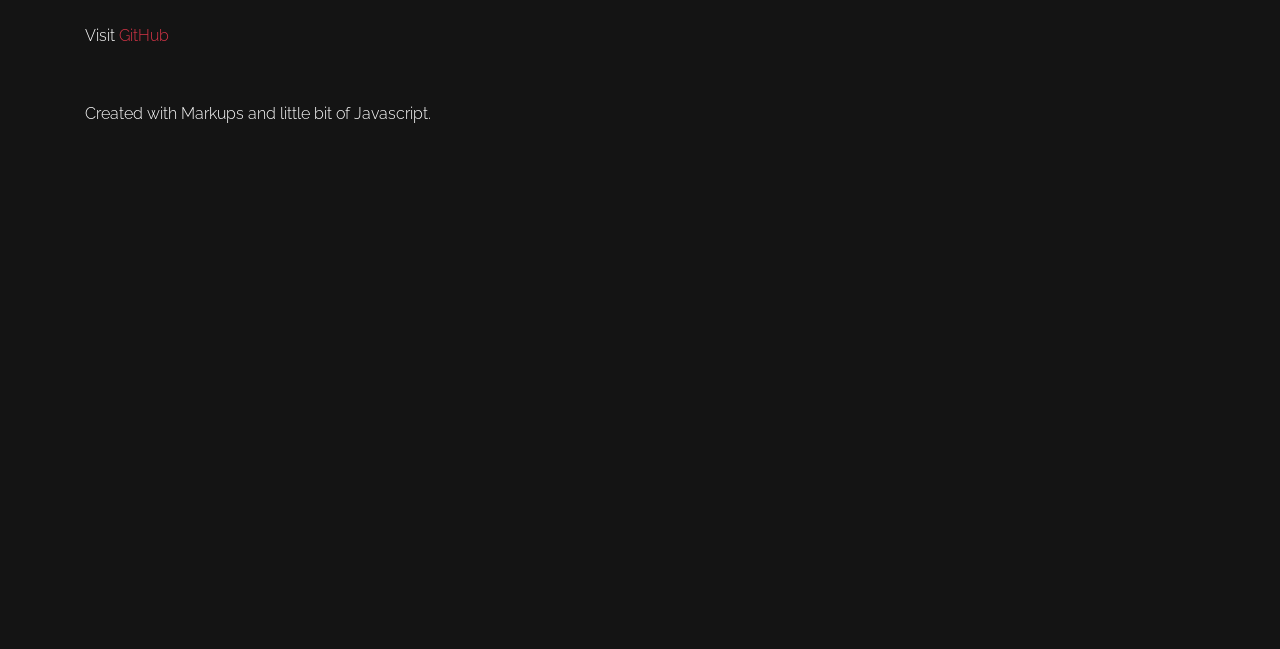
<file: portfolio-single-4.html>
<!DOCTYPE html>
<html lang="en">
  <head>
    <title>Portfolio</title>
    <meta charset="utf-8" />
    <meta
      name="viewport"
      content="width=device-width, initial-scale=1, shrink-to-fit=no"
    />

    <meta name="description" content=" " />
    <meta name="keywords" content="html, css, javascript, jquery" />
    <meta name="author" content="" />

    <link rel="stylesheet" href="css/vendor/icomoon/style.css" />
    <link rel="stylesheet" href="css/vendor/owl.carousel.min.css" />
    <link rel="stylesheet" href="css/vendor/aos.css" />
    <link rel="stylesheet" href="css/vendor/animate.min.css" />
    <link rel="stylesheet" href="css/vendor/bootstrap.min.css" />
    <link rel="stylesheet" href="css/vendor/jquery.fancybox.min.css" />

    <!-- Theme Style -->
    <link rel="stylesheet" href="css/style.css" />
  </head>

  <body data-spy="scroll" data-target=".site-nav-target" data-offset="200">
    <nav class="unslate_co--site-mobile-menu">
      <div class="close-wrap d-flex">
        <a href="#" class="d-flex ml-auto js-menu-toggle">
          <span class="close-label">Close</span>
          <div class="close-times">
            <span class="bar1"></span>
            <span class="bar2"></span>
          </div>
        </a>
      </div>
      <div class="site-mobile-inner"></div>
    </nav>

    <div class="unslate_co--site-wrap">
      <div class="unslate_co--site-inner">
        <nav class="unslate_co--site-nav site-nav-target">
          <div class="container">
            <div
              class="row align-items-center justify-content-between text-left"
            >
              <div class="col-md-5 text-right">
                <ul
                  class="site-nav-ul js-clone-nav text-left d-none d-lg-inline-block"
                >
                  <li class="has-children">
                    <a href="#home-section" class="nav-link">Home</a>
                  </li>
                  <li>
                    <a href="#portfolio-section" class="nav-link">Portfolio</a>
                  </li>
                </ul>
              </div>
              <div class="site-logo pos-absolute">
                <a href="index.html" class="unslate_co--site-logo"
                  >Mariam<span>.</span></a
                >
              </div>
              <div class="col-md-5 text-right text-lg-left">
                <ul
                  class="site-nav-ul js-clone-nav text-left d-none d-lg-inline-block"
                >
                  <li><a href="#about-section" class="nav-link">About</a></li>
                  <li>
                    <a href="#contact-section" class="nav-link">Contact</a>
                  </li>
                </ul>

                <ul
                  class="site-nav-ul-none-onepage text-right d-inline-block d-lg-none"
                >
                  <li><a href="#" class="js-menu-toggle">Menu</a></li>
                </ul>
              </div>
            </div>
          </div>
        </nav>
        <!-- END nav -->

        <div class="cover-v1 gradient-bottom-black jarallax">
          <div class="container">
            <div class="row align-items-center">
              <div class="col-md-10 mx-auto text-center">
                <h1 class="heading" data-aos="fade-up">Electric Guitars</h1>
                <h2
                  class="subheading"
                  data-aos="fade-up"
                  data-aos-delay="100"
                ></h2>
              </div>
            </div>
          </div>

          <!-- dov -->
          <a href="#portfolio-single-section" class="mouse-wrap smoothscroll">
            <span class="mouse">
              <span class="scroll"></span>
            </span>
            <span class="mouse-label">Scroll</span>
          </a>
        </div>
        <!-- END .cover-v1 -->

        <div class="container">
          <div
            class="portfolio-single-wrap unslate_co--section"
            id="portfolio-single-section"
          >
            <div class="portfolio-single-inner">
              <h2 class="heading-portfolio-single-h2">Electric Guitars</h2>

              <div class="row justify-content-between mb-5">
                <div class="col-12 mb-4">
                  <div class="owl-carousel single-slider">
                    <figure class="mb-4">
                      <img
                        src="images/guitars.jpg"
                        alt="Image"
                        class="img-fluid"
                      />
                    </figure>
                  </div>
                </div>
                <div class="col-12 mb-5">
                  <div class="row">
                    <div class="col-sm-6 col-md-6 col-lg-3">
                      <div class="detail-v1">
                        <span class="detail-label">Visit</span>
                        <span class="detail-val"
                          ><a
                            href="https://github.com/mariamnozadze/Electric-Guitars"
                            >GitHub</a
                          ></span
                        >
                      </div>
                    </div>
                  </div>
                </div>
                <div class="col-md-6 pr-md-5">
                  <p>Created with Markups and little bit of Javascript.</p>
                </div>
              </div>
            </div>
          </div>
        </div>
      </div>
    </div>

    <!-- Loader -->
    <div id="unslate_co--overlayer"></div>
    <div class="site-loader-wrap">
      <div class="site-loader"></div>
    </div>

    <script src="js/scripts-dist.js"></script>
    <script src="js/main.js"></script>
  </body>
</html>
</file>
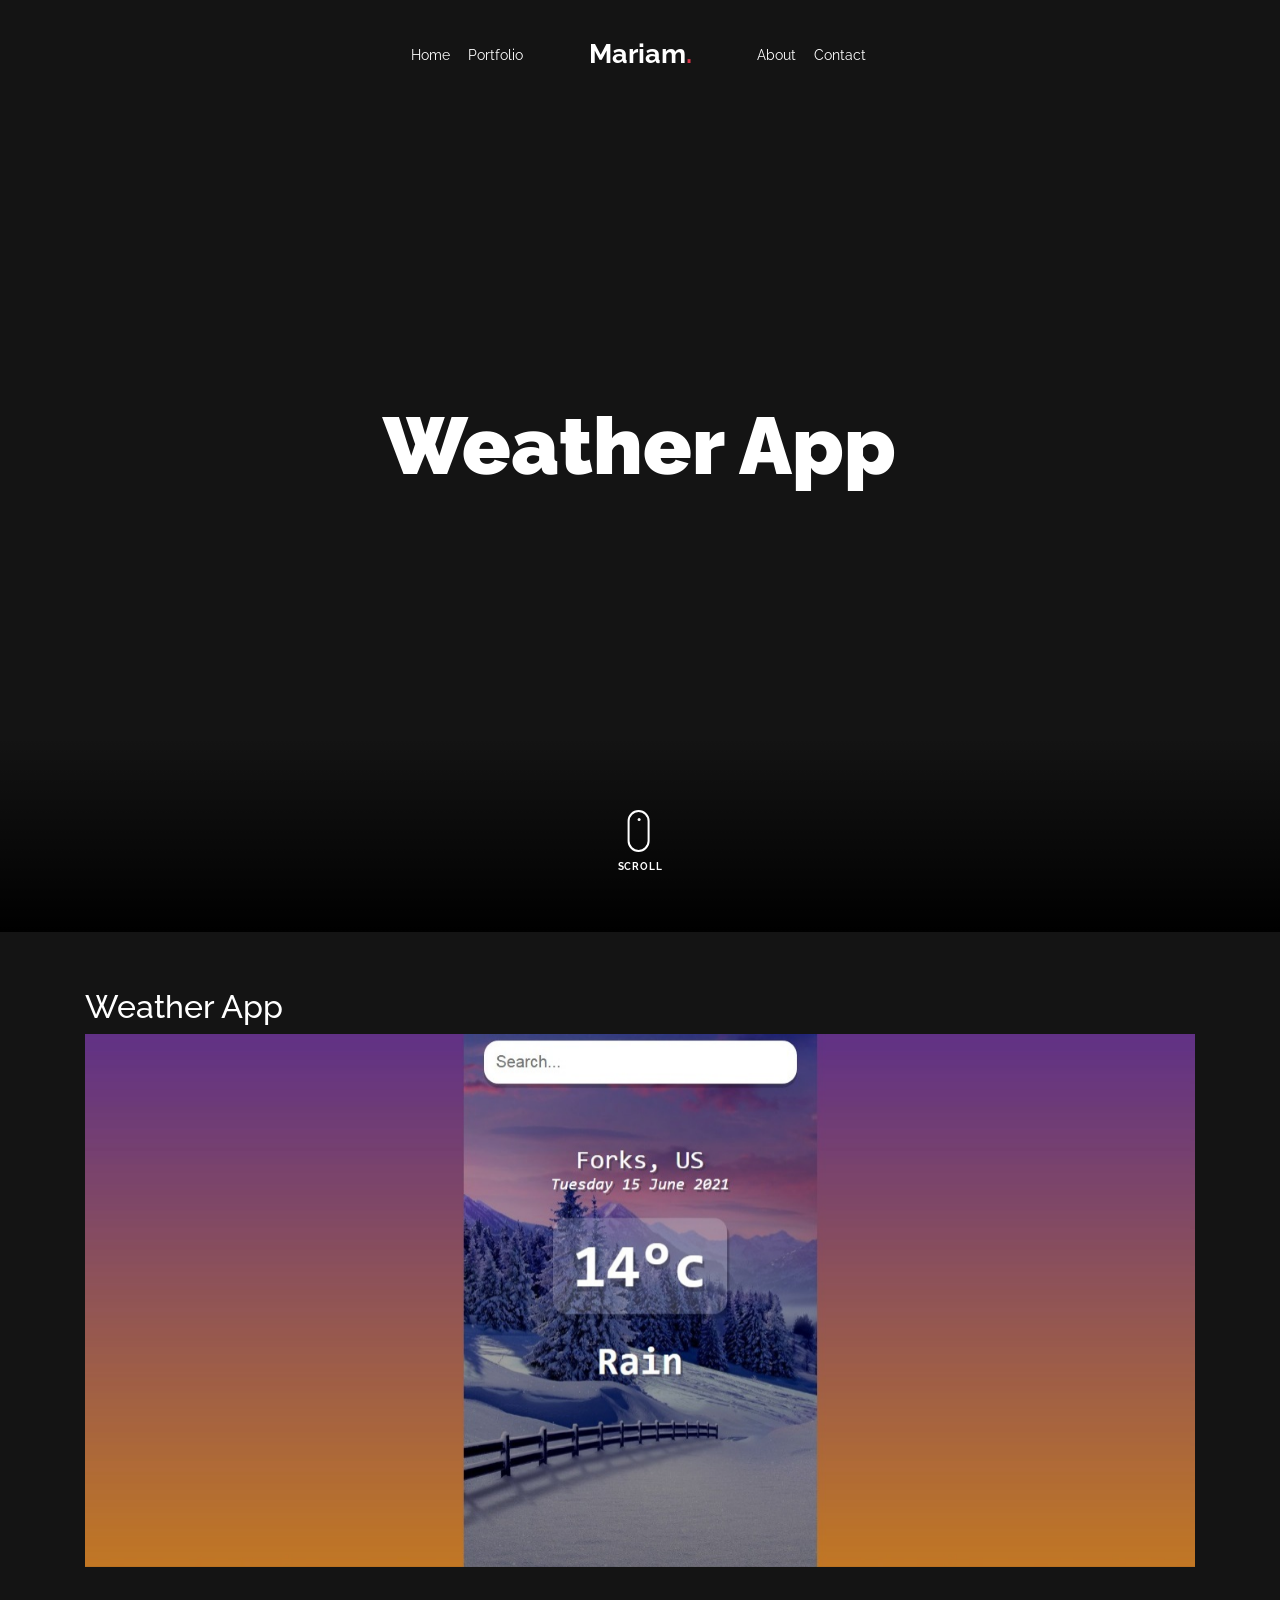
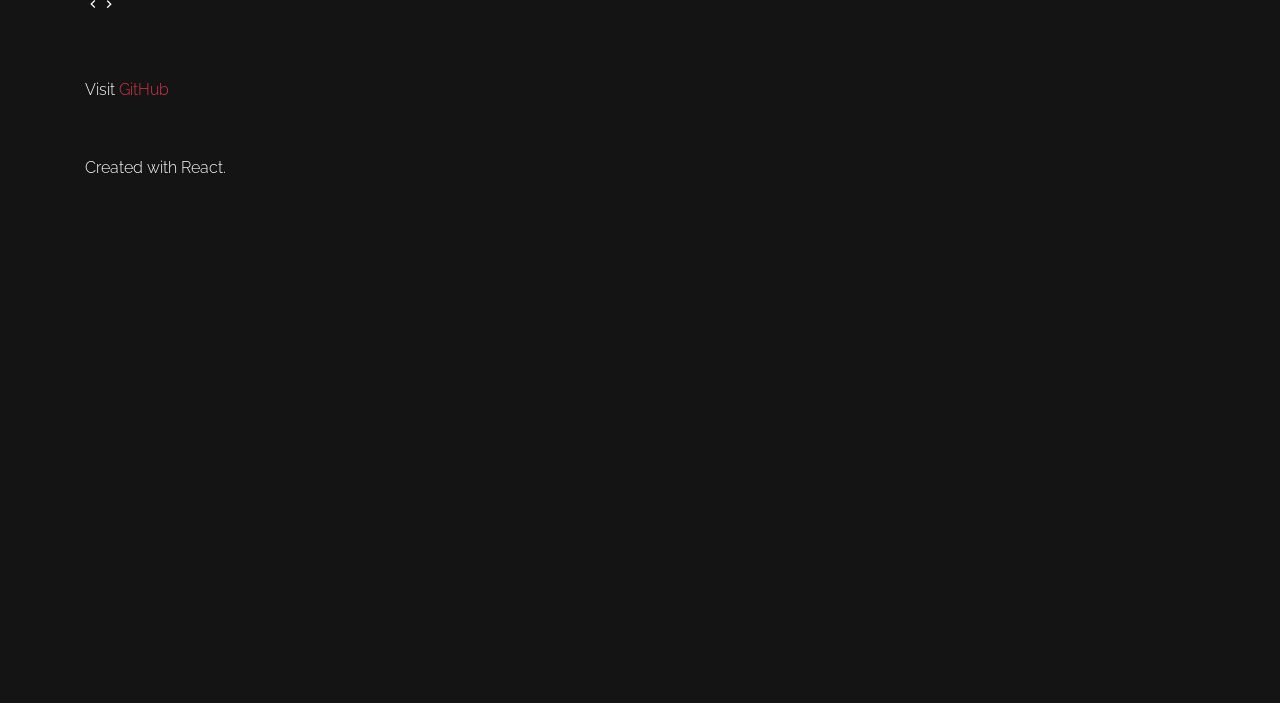
<file: portfolio-single-5.html>
<!DOCTYPE html>
<html lang="en">
  <head>
    <title>Portfolio</title>
    <meta charset="utf-8" />
    <meta
      name="viewport"
      content="width=device-width, initial-scale=1, shrink-to-fit=no"
    />

    <meta name="description" content=" " />
    <meta name="keywords" content="html, css, javascript, jquery" />
    <meta name="author" content="" />

    <link rel="stylesheet" href="css/vendor/icomoon/style.css" />
    <link rel="stylesheet" href="css/vendor/owl.carousel.min.css" />
    <link rel="stylesheet" href="css/vendor/aos.css" />
    <link rel="stylesheet" href="css/vendor/animate.min.css" />
    <link rel="stylesheet" href="css/vendor/bootstrap.min.css" />
    <link rel="stylesheet" href="css/vendor/jquery.fancybox.min.css" />

    <!-- Theme Style -->
    <link rel="stylesheet" href="css/style.css" />
  </head>

  <body data-spy="scroll" data-target=".site-nav-target" data-offset="200">
    <nav class="unslate_co--site-mobile-menu">
      <div class="close-wrap d-flex">
        <a href="#" class="d-flex ml-auto js-menu-toggle">
          <span class="close-label">Close</span>
          <div class="close-times">
            <span class="bar1"></span>
            <span class="bar2"></span>
          </div>
        </a>
      </div>
      <div class="site-mobile-inner"></div>
    </nav>

    <div class="unslate_co--site-wrap">
      <div class="unslate_co--site-inner">
        <nav class="unslate_co--site-nav site-nav-target">
          <div class="container">
            <div
              class="row align-items-center justify-content-between text-left"
            >
              <div class="col-md-5 text-right">
                <ul
                  class="site-nav-ul js-clone-nav text-left d-none d-lg-inline-block"
                >
                  <li class="has-children">
                    <a href="#home-section" class="nav-link">Home</a>
                  </li>
                  <li>
                    <a href="#portfolio-section" class="nav-link">Portfolio</a>
                  </li>
                </ul>
              </div>
              <div class="site-logo pos-absolute">
                <a href="index.html" class="unslate_co--site-logo"
                  >Mariam<span>.</span></a
                >
              </div>
              <div class="col-md-5 text-right text-lg-left">
                <ul
                  class="site-nav-ul js-clone-nav text-left d-none d-lg-inline-block"
                >
                  <li><a href="#about-section" class="nav-link">About</a></li>
                  <li>
                    <a href="#contact-section" class="nav-link">Contact</a>
                  </li>
                </ul>

                <ul
                  class="site-nav-ul-none-onepage text-right d-inline-block d-lg-none"
                >
                  <li><a href="#" class="js-menu-toggle">Menu</a></li>
                </ul>
              </div>
            </div>
          </div>
        </nav>
        <!-- END nav -->

        <div class="cover-v1 gradient-bottom-black jarallax">
          <div class="container">
            <div class="row align-items-center">
              <div class="col-md-10 mx-auto text-center">
                <h1 class="heading" data-aos="fade-up">Weather App</h1>
                <h2
                  class="subheading"
                  data-aos="fade-up"
                  data-aos-delay="100"
                ></h2>
              </div>
            </div>
          </div>

          <!-- dov -->
          <a href="#portfolio-single-section" class="mouse-wrap smoothscroll">
            <span class="mouse">
              <span class="scroll"></span>
            </span>
            <span class="mouse-label">Scroll</span>
          </a>
        </div>
        <!-- END .cover-v1 -->

        <div class="container">
          <div
            class="portfolio-single-wrap unslate_co--section"
            id="portfolio-single-section"
          >
            <div class="portfolio-single-inner">
              <h2 class="heading-portfolio-single-h2">Weather App</h2>

              <div class="row justify-content-between mb-5">
                <div class="col-12 mb-4">
                  <div class="owl-carousel single-slider">
                    <figure class="mb-4">
                      <img
                        src="images/weather (1).jpg"
                        alt="Image"
                        class="img-fluid"
                      />
                    </figure>
                    <figure class="mb-4">
                      <img
                        src="images/weather (2).jpg"
                        alt="Image"
                        class="img-fluid"
                      />
                    </figure>
                  </div>
                </div>
                <div class="col-12 mb-5">
                  <div class="row">
                    <div class="col-sm-6 col-md-6 col-lg-3">
                      <div class="detail-v1">
                        <span class="detail-label">Visit</span>
                        <span class="detail-val"
                          ><a
                            href="https://mariamnozadze.github.io/weather-app/"
                            >GitHub</a
                          ></span
                        >
                      </div>
                    </div>
                  </div>
                </div>
                <div class="col-md-6 pr-md-5">
                  <p>Created with React.</p>
                </div>
              </div>
            </div>
          </div>
        </div>
      </div>
    </div>

    <!-- Loader -->
    <div id="unslate_co--overlayer"></div>
    <div class="site-loader-wrap">
      <div class="site-loader"></div>
    </div>

    <script src="js/scripts-dist.js"></script>
    <script src="js/main.js"></script>
  </body>
</html>
</file>
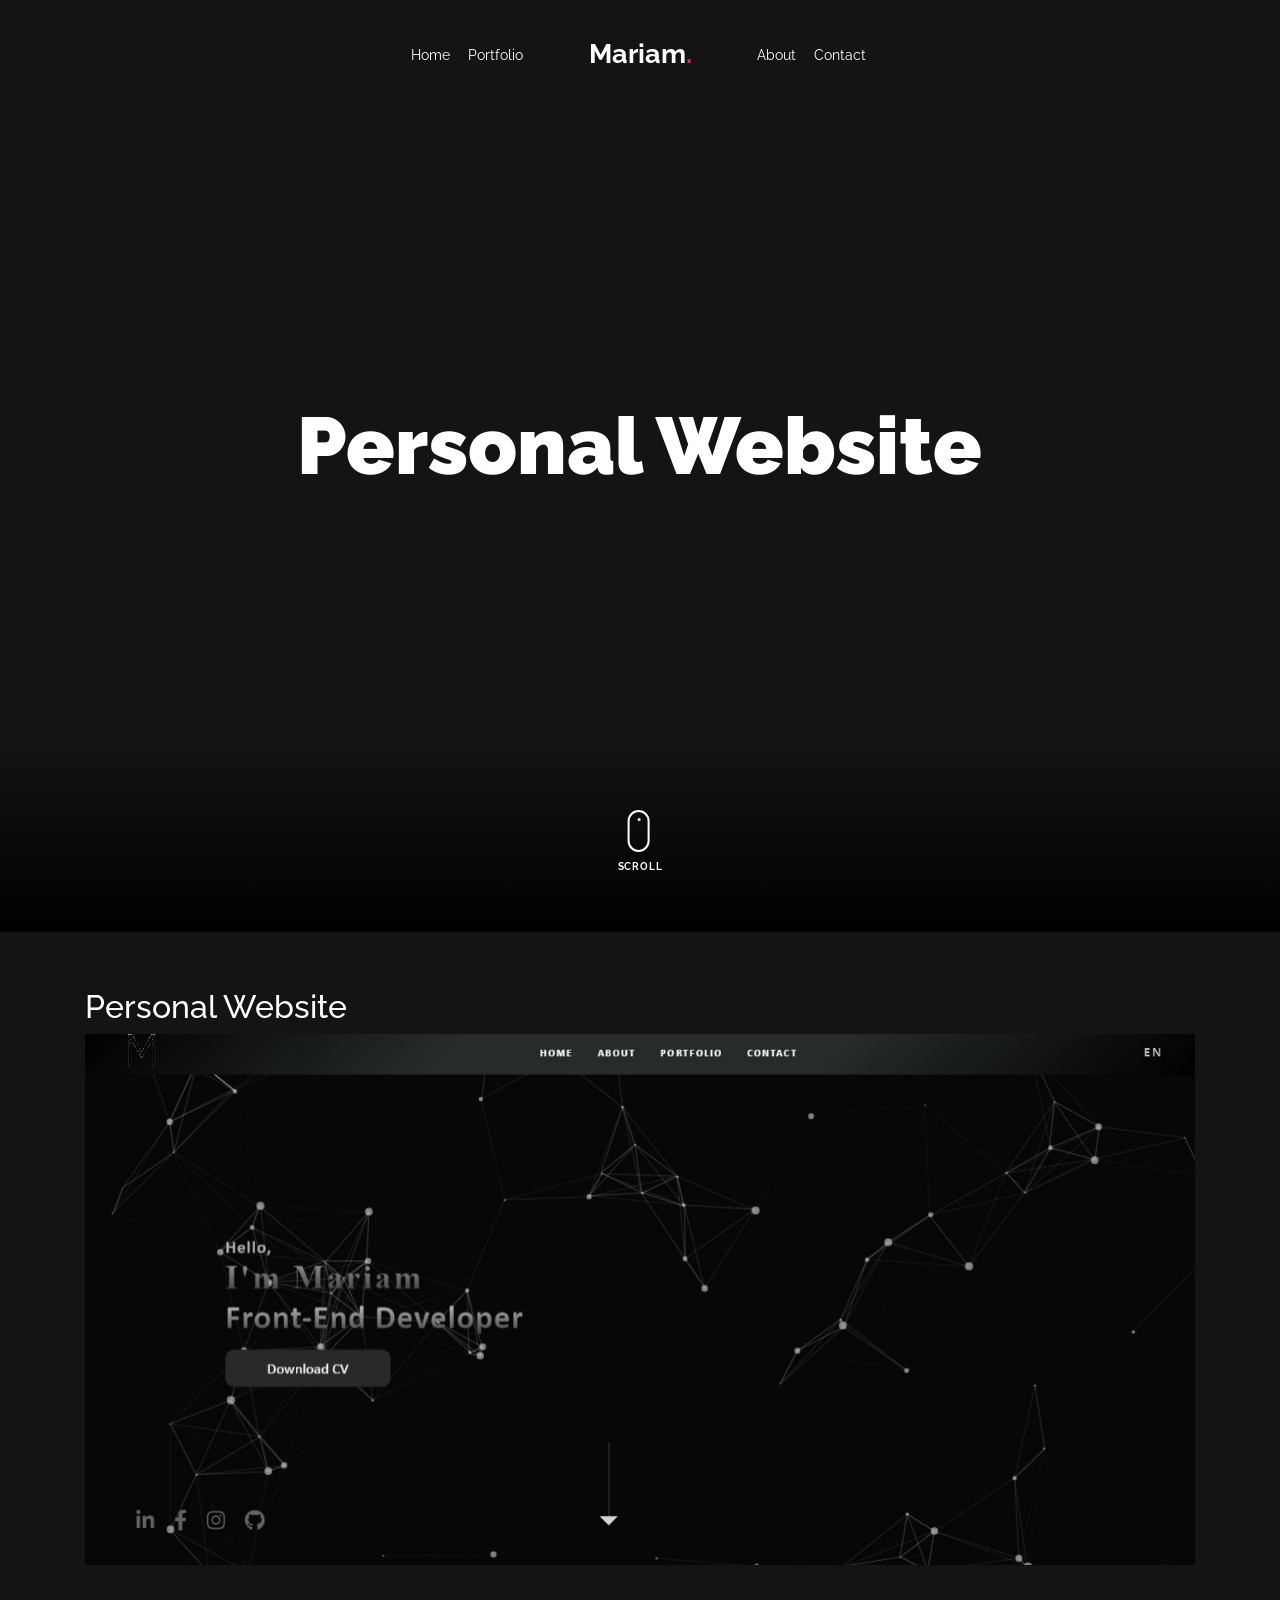
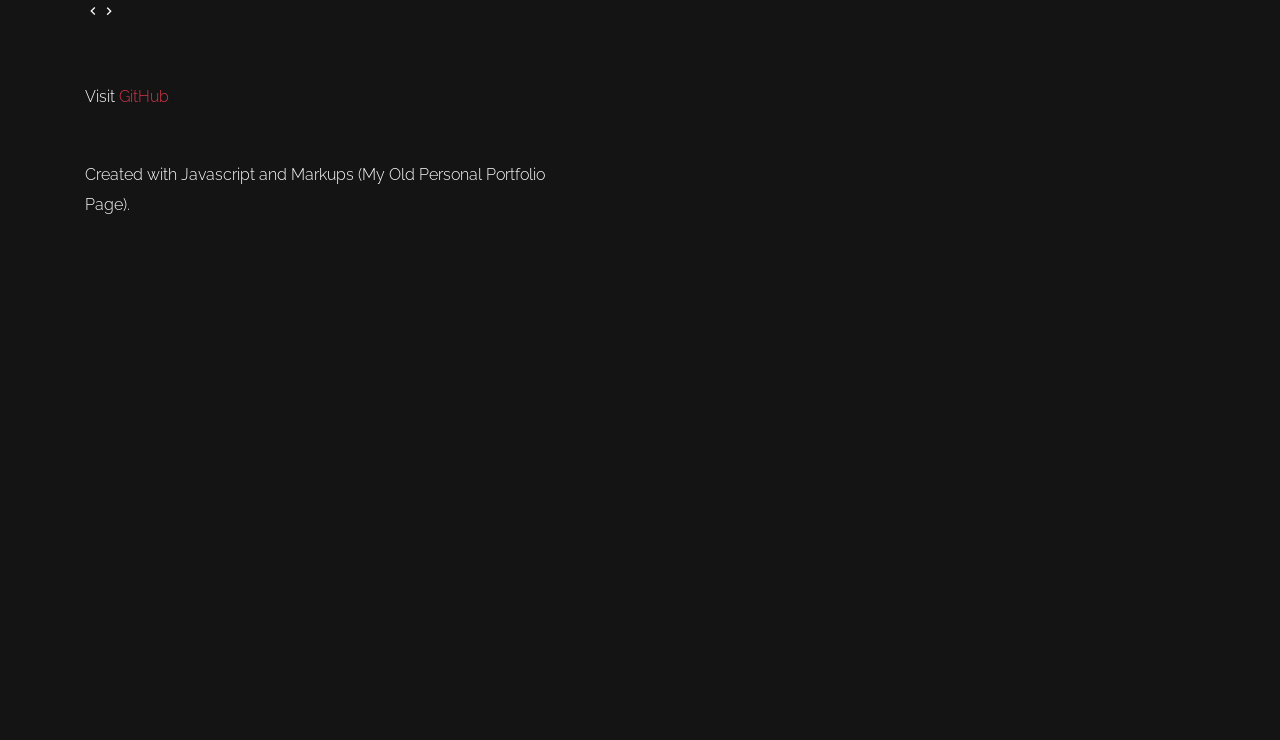
<file: portfolio-single-6.html>
<!DOCTYPE html>
<html lang="en">
  <head>
    <title>Portfolio</title>
    <meta charset="utf-8" />
    <meta
      name="viewport"
      content="width=device-width, initial-scale=1, shrink-to-fit=no"
    />

    <meta name="description" content=" " />
    <meta name="keywords" content="html, css, javascript, jquery" />
    <meta name="author" content="" />

    <link rel="stylesheet" href="css/vendor/icomoon/style.css" />
    <link rel="stylesheet" href="css/vendor/owl.carousel.min.css" />
    <link rel="stylesheet" href="css/vendor/aos.css" />
    <link rel="stylesheet" href="css/vendor/animate.min.css" />
    <link rel="stylesheet" href="css/vendor/bootstrap.min.css" />
    <link rel="stylesheet" href="css/vendor/jquery.fancybox.min.css" />

    <!-- Theme Style -->
    <link rel="stylesheet" href="css/style.css" />
  </head>

  <body data-spy="scroll" data-target=".site-nav-target" data-offset="200">
    <nav class="unslate_co--site-mobile-menu">
      <div class="close-wrap d-flex">
        <a href="#" class="d-flex ml-auto js-menu-toggle">
          <span class="close-label">Close</span>
          <div class="close-times">
            <span class="bar1"></span>
            <span class="bar2"></span>
          </div>
        </a>
      </div>
      <div class="site-mobile-inner"></div>
    </nav>

    <div class="unslate_co--site-wrap">
      <div class="unslate_co--site-inner">
        <nav class="unslate_co--site-nav site-nav-target">
          <div class="container">
            <div
              class="row align-items-center justify-content-between text-left"
            >
              <div class="col-md-5 text-right">
                <ul
                  class="site-nav-ul js-clone-nav text-left d-none d-lg-inline-block"
                >
                  <li class="has-children">
                    <a href="#home-section" class="nav-link">Home</a>
                  </li>
                  <li>
                    <a href="#portfolio-section" class="nav-link">Portfolio</a>
                  </li>
                </ul>
              </div>
              <div class="site-logo pos-absolute">
                <a href="index.html" class="unslate_co--site-logo"
                  >Mariam<span>.</span></a
                >
              </div>
              <div class="col-md-5 text-right text-lg-left">
                <ul
                  class="site-nav-ul js-clone-nav text-left d-none d-lg-inline-block"
                >
                  <li><a href="#about-section" class="nav-link">About</a></li>
                  <li>
                    <a href="#contact-section" class="nav-link">Contact</a>
                  </li>
                </ul>

                <ul
                  class="site-nav-ul-none-onepage text-right d-inline-block d-lg-none"
                >
                  <li><a href="#" class="js-menu-toggle">Menu</a></li>
                </ul>
              </div>
            </div>
          </div>
        </nav>
        <!-- END nav -->

        <div class="cover-v1 gradient-bottom-black jarallax">
          <div class="container">
            <div class="row align-items-center">
              <div class="col-md-10 mx-auto text-center">
                <h1 class="heading" data-aos="fade-up">Personal Website</h1>
                <h2
                  class="subheading"
                  data-aos="fade-up"
                  data-aos-delay="100"
                ></h2>
              </div>
            </div>
          </div>

          <!-- dov -->
          <a href="#portfolio-single-section" class="mouse-wrap smoothscroll">
            <span class="mouse">
              <span class="scroll"></span>
            </span>
            <span class="mouse-label">Scroll</span>
          </a>
        </div>
        <!-- END .cover-v1 -->

        <div class="container">
          <div
            class="portfolio-single-wrap unslate_co--section"
            id="portfolio-single-section"
          >
            <div class="portfolio-single-inner">
              <h2 class="heading-portfolio-single-h2">Personal Website</h2>

              <div class="row justify-content-between mb-5">
                <div class="col-12 mb-4">
                  <div class="owl-carousel single-slider">
                    <figure class="mb-4">
                      <img
                        src="images/portfolio (1).jpg"
                        alt="Image"
                        class="img-fluid"
                      />
                    </figure>
                    <figure class="mb-4">
                      <img
                        src="images/portfolio (2).jpg"
                        alt="Image"
                        class="img-fluid"
                      />
                    </figure>
                    <figure class="mb-4">
                      <img
                        src="images/portfolio (3).jpg"
                        alt="Image"
                        class="img-fluid"
                      />
                    </figure>
                  </div>
                </div>
                <div class="col-12 mb-5">
                  <div class="row">
                    <div class="col-sm-6 col-md-6 col-lg-3">
                      <div class="detail-v1">
                        <span class="detail-label">Visit</span>
                        <span class="detail-val"
                          ><a href="https://github.com/mariamnozadze/Portfolio"
                            >GitHub</a
                          ></span
                        >
                      </div>
                    </div>
                  </div>
                </div>
                <div class="col-md-6 pr-md-5">
                  <p>
                    Created with Javascript and Markups (My Old Personal
                    Portfolio Page).
                  </p>
                </div>
              </div>
            </div>
          </div>
        </div>
      </div>
    </div>

    <!-- Loader -->
    <div id="unslate_co--overlayer"></div>
    <div class="site-loader-wrap">
      <div class="site-loader"></div>
    </div>

    <script src="js/scripts-dist.js"></script>
    <script src="js/main.js"></script>
  </body>
</html>
</file>
<file: css/vendor/icomoon/style.css>
@font-face {
  font-family: 'icomoon';
  src:  url('fonts/icomoon.eot?10si43');
  src:  url('fonts/icomoon.eot?10si43#iefix') format('embedded-opentype'),
    url('fonts/icomoon.ttf?10si43') format('truetype'),
    url('fonts/icomoon.woff?10si43') format('woff'),
    url('fonts/icomoon.svg?10si43#icomoon') format('svg');
  font-weight: normal;
  font-style: normal;
}

[class^="icon-"], [class*=" icon-"] {
  /* use !important to prevent issues with browser extensions that change fonts */
  font-family: 'icomoon' !important;
  speak: none;
  font-style: normal;
  font-weight: normal;
  font-variant: normal;
  text-transform: none;
  line-height: 1;

  /* Better Font Rendering =========== */
  -webkit-font-smoothing: antialiased;
  -moz-osx-font-smoothing: grayscale;
}

.icon-asterisk:before {
  content: "\f069";
}
.icon-plus:before {
  content: "\f067";
}
.icon-question:before {
  content: "\f128";
}
.icon-minus:before {
  content: "\f068";
}
.icon-glass:before {
  content: "\f000";
}
.icon-music:before {
  content: "\f001";
}
.icon-search:before {
  content: "\f002";
}
.icon-envelope-o:before {
  content: "\f003";
}
.icon-heart:before {
  content: "\f004";
}
.icon-star:before {
  content: "\f005";
}
.icon-star-o:before {
  content: "\f006";
}
.icon-user:before {
  content: "\f007";
}
.icon-film:before {
  content: "\f008";
}
.icon-th-large:before {
  content: "\f009";
}
.icon-th:before {
  content: "\f00a";
}
.icon-th-list:before {
  content: "\f00b";
}
.icon-check:before {
  content: "\f00c";
}
.icon-close:before {
  content: "\f00d";
}
.icon-remove:before {
  content: "\f00d";
}
.icon-times:before {
  content: "\f00d";
}
.icon-search-plus:before {
  content: "\f00e";
}
.icon-search-minus:before {
  content: "\f010";
}
.icon-power-off:before {
  content: "\f011";
}
.icon-signal:before {
  content: "\f012";
}
.icon-cog:before {
  content: "\f013";
}
.icon-gear:before {
  content: "\f013";
}
.icon-trash-o:before {
  content: "\f014";
}
.icon-home:before {
  content: "\f015";
}
.icon-file-o:before {
  content: "\f016";
}
.icon-clock-o:before {
  content: "\f017";
}
.icon-road:before {
  content: "\f018";
}
.icon-download:before {
  content: "\f019";
}
.icon-arrow-circle-o-down:before {
  content: "\f01a";
}
.icon-arrow-circle-o-up:before {
  content: "\f01b";
}
.icon-inbox:before {
  content: "\f01c";
}
.icon-play-circle-o:before {
  content: "\f01d";
}
.icon-repeat:before {
  content: "\f01e";
}
.icon-rotate-right:before {
  content: "\f01e";
}
.icon-refresh:before {
  content: "\f021";
}
.icon-list-alt:before {
  content: "\f022";
}
.icon-lock:before {
  content: "\f023";
}
.icon-flag:before {
  content: "\f024";
}
.icon-headphones:before {
  content: "\f025";
}
.icon-volume-off:before {
  content: "\f026";
}
.icon-volume-down:before {
  content: "\f027";
}
.icon-volume-up:before {
  content: "\f028";
}
.icon-qrcode:before {
  content: "\f029";
}
.icon-barcode:before {
  content: "\f02a";
}
.icon-tag:before {
  content: "\f02b";
}
.icon-tags:before {
  content: "\f02c";
}
.icon-book:before {
  content: "\f02d";
}
.icon-bookmark:before {
  content: "\f02e";
}
.icon-print:before {
  content: "\f02f";
}
.icon-camera:before {
  content: "\f030";
}
.icon-font:before {
  content: "\f031";
}
.icon-bold:before {
  content: "\f032";
}
.icon-italic:before {
  content: "\f033";
}
.icon-text-height:before {
  content: "\f034";
}
.icon-text-width:before {
  content: "\f035";
}
.icon-align-left:before {
  content: "\f036";
}
.icon-align-center:before {
  content: "\f037";
}
.icon-align-right:before {
  content: "\f038";
}
.icon-align-justify:before {
  content: "\f039";
}
.icon-list:before {
  content: "\f03a";
}
.icon-dedent:before {
  content: "\f03b";
}
.icon-outdent:before {
  content: "\f03b";
}
.icon-indent:before {
  content: "\f03c";
}
.icon-video-camera:before {
  content: "\f03d";
}
.icon-image:before {
  content: "\f03e";
}
.icon-photo:before {
  content: "\f03e";
}
.icon-picture-o:before {
  content: "\f03e";
}
.icon-pencil:before {
  content: "\f040";
}
.icon-map-marker:before {
  content: "\f041";
}
.icon-adjust:before {
  content: "\f042";
}
.icon-tint:before {
  content: "\f043";
}
.icon-edit:before {
  content: "\f044";
}
.icon-pencil-square-o:before {
  content: "\f044";
}
.icon-share-square-o:before {
  content: "\f045";
}
.icon-check-square-o:before {
  content: "\f046";
}
.icon-arrows:before {
  content: "\f047";
}
.icon-step-backward:before {
  content: "\f048";
}
.icon-fast-backward:before {
  content: "\f049";
}
.icon-backward:before {
  content: "\f04a";
}
.icon-play:before {
  content: "\f04b";
}
.icon-pause:before {
  content: "\f04c";
}
.icon-stop:before {
  content: "\f04d";
}
.icon-forward:before {
  content: "\f04e";
}
.icon-fast-forward:before {
  content: "\f050";
}
.icon-step-forward:before {
  content: "\f051";
}
.icon-eject:before {
  content: "\f052";
}
.icon-chevron-left:before {
  content: "\f053";
}
.icon-chevron-right:before {
  content: "\f054";
}
.icon-plus-circle:before {
  content: "\f055";
}
.icon-minus-circle:before {
  content: "\f056";
}
.icon-times-circle:before {
  content: "\f057";
}
.icon-check-circle:before {
  content: "\f058";
}
.icon-question-circle:before {
  content: "\f059";
}
.icon-info-circle:before {
  content: "\f05a";
}
.icon-crosshairs:before {
  content: "\f05b";
}
.icon-times-circle-o:before {
  content: "\f05c";
}
.icon-check-circle-o:before {
  content: "\f05d";
}
.icon-ban:before {
  content: "\f05e";
}
.icon-arrow-left:before {
  content: "\f060";
}
.icon-arrow-right:before {
  content: "\f061";
}
.icon-arrow-up:before {
  content: "\f062";
}
.icon-arrow-down:before {
  content: "\f063";
}
.icon-mail-forward:before {
  content: "\f064";
}
.icon-share:before {
  content: "\f064";
}
.icon-expand:before {
  content: "\f065";
}
.icon-compress:before {
  content: "\f066";
}
.icon-exclamation-circle:before {
  content: "\f06a";
}
.icon-gift:before {
  content: "\f06b";
}
.icon-leaf:before {
  content: "\f06c";
}
.icon-fire:before {
  content: "\f06d";
}
.icon-eye:before {
  content: "\f06e";
}
.icon-eye-slash:before {
  content: "\f070";
}
.icon-exclamation-triangle:before {
  content: "\f071";
}
.icon-warning:before {
  content: "\f071";
}
.icon-plane:before {
  content: "\f072";
}
.icon-calendar:before {
  content: "\f073";
}
.icon-random:before {
  content: "\f074";
}
.icon-comment:before {
  content: "\f075";
}
.icon-magnet:before {
  content: "\f076";
}
.icon-chevron-up:before {
  content: "\f077";
}
.icon-chevron-down:before {
  content: "\f078";
}
.icon-retweet:before {
  content: "\f079";
}
.icon-shopping-cart:before {
  content: "\f07a";
}
.icon-folder:before {
  content: "\f07b";
}
.icon-folder-open:before {
  content: "\f07c";
}
.icon-arrows-v:before {
  content: "\f07d";
}
.icon-arrows-h:before {
  content: "\f07e";
}
.icon-bar-chart:before {
  content: "\f080";
}
.icon-bar-chart-o:before {
  content: "\f080";
}
.icon-twitter-square:before {
  content: "\f081";
}
.icon-facebook-square:before {
  content: "\f082";
}
.icon-camera-retro:before {
  content: "\f083";
}
.icon-key:before {
  content: "\f084";
}
.icon-cogs:before {
  content: "\f085";
}
.icon-gears:before {
  content: "\f085";
}
.icon-comments:before {
  content: "\f086";
}
.icon-thumbs-o-up:before {
  content: "\f087";
}
.icon-thumbs-o-down:before {
  content: "\f088";
}
.icon-star-half:before {
  content: "\f089";
}
.icon-heart-o:before {
  content: "\f08a";
}
.icon-sign-out:before {
  content: "\f08b";
}
.icon-linkedin-square:before {
  content: "\f08c";
}
.icon-thumb-tack:before {
  content: "\f08d";
}
.icon-external-link:before {
  content: "\f08e";
}
.icon-sign-in:before {
  content: "\f090";
}
.icon-trophy:before {
  content: "\f091";
}
.icon-github-square:before {
  content: "\f092";
}
.icon-upload:before {
  content: "\f093";
}
.icon-lemon-o:before {
  content: "\f094";
}
.icon-phone:before {
  content: "\f095";
}
.icon-square-o:before {
  content: "\f096";
}
.icon-bookmark-o:before {
  content: "\f097";
}
.icon-phone-square:before {
  content: "\f098";
}
.icon-twitter:before {
  content: "\f099";
}
.icon-facebook:before {
  content: "\f09a";
}
.icon-facebook-f:before {
  content: "\f09a";
}
.icon-github:before {
  content: "\f09b";
}
.icon-unlock:before {
  content: "\f09c";
}
.icon-credit-card:before {
  content: "\f09d";
}
.icon-feed:before {
  content: "\f09e";
}
.icon-rss:before {
  content: "\f09e";
}
.icon-hdd-o:before {
  content: "\f0a0";
}
.icon-bullhorn:before {
  content: "\f0a1";
}
.icon-bell-o:before {
  content: "\f0a2";
}
.icon-certificate:before {
  content: "\f0a3";
}
.icon-hand-o-right:before {
  content: "\f0a4";
}
.icon-hand-o-left:before {
  content: "\f0a5";
}
.icon-hand-o-up:before {
  content: "\f0a6";
}
.icon-hand-o-down:before {
  content: "\f0a7";
}
.icon-arrow-circle-left:before {
  content: "\f0a8";
}
.icon-arrow-circle-right:before {
  content: "\f0a9";
}
.icon-arrow-circle-up:before {
  content: "\f0aa";
}
.icon-arrow-circle-down:before {
  content: "\f0ab";
}
.icon-globe:before {
  content: "\f0ac";
}
.icon-wrench:before {
  content: "\f0ad";
}
.icon-tasks:before {
  content: "\f0ae";
}
.icon-filter:before {
  content: "\f0b0";
}
.icon-briefcase:before {
  content: "\f0b1";
}
.icon-arrows-alt:before {
  content: "\f0b2";
}
.icon-group:before {
  content: "\f0c0";
}
.icon-users:before {
  content: "\f0c0";
}
.icon-chain:before {
  content: "\f0c1";
}
.icon-link:before {
  content: "\f0c1";
}
.icon-cloud:before {
  content: "\f0c2";
}
.icon-flask:before {
  content: "\f0c3";
}
.icon-cut:before {
  content: "\f0c4";
}
.icon-scissors:before {
  content: "\f0c4";
}
.icon-copy:before {
  content: "\f0c5";
}
.icon-files-o:before {
  content: "\f0c5";
}
.icon-paperclip:before {
  content: "\f0c6";
}
.icon-floppy-o:before {
  content: "\f0c7";
}
.icon-save:before {
  content: "\f0c7";
}
.icon-square:before {
  content: "\f0c8";
}
.icon-bars:before {
  content: "\f0c9";
}
.icon-navicon:before {
  content: "\f0c9";
}
.icon-reorder:before {
  content: "\f0c9";
}
.icon-list-ul:before {
  content: "\f0ca";
}
.icon-list-ol:before {
  content: "\f0cb";
}
.icon-strikethrough:before {
  content: "\f0cc";
}
.icon-underline:before {
  content: "\f0cd";
}
.icon-table:before {
  content: "\f0ce";
}
.icon-magic:before {
  content: "\f0d0";
}
.icon-truck:before {
  content: "\f0d1";
}
.icon-pinterest:before {
  content: "\f0d2";
}
.icon-pinterest-square:before {
  content: "\f0d3";
}
.icon-google-plus-square:before {
  content: "\f0d4";
}
.icon-google-plus:before {
  content: "\f0d5";
}
.icon-money:before {
  content: "\f0d6";
}
.icon-caret-down:before {
  content: "\f0d7";
}
.icon-caret-up:before {
  content: "\f0d8";
}
.icon-caret-left:before {
  content: "\f0d9";
}
.icon-caret-right:before {
  content: "\f0da";
}
.icon-columns:before {
  content: "\f0db";
}
.icon-sort:before {
  content: "\f0dc";
}
.icon-unsorted:before {
  content: "\f0dc";
}
.icon-sort-desc:before {
  content: "\f0dd";
}
.icon-sort-down:before {
  content: "\f0dd";
}
.icon-sort-asc:before {
  content: "\f0de";
}
.icon-sort-up:before {
  content: "\f0de";
}
.icon-envelope:before {
  content: "\f0e0";
}
.icon-linkedin:before {
  content: "\f0e1";
}
.icon-rotate-left:before {
  content: "\f0e2";
}
.icon-undo:before {
  content: "\f0e2";
}
.icon-gavel:before {
  content: "\f0e3";
}
.icon-legal:before {
  content: "\f0e3";
}
.icon-dashboard:before {
  content: "\f0e4";
}
.icon-tachometer:before {
  content: "\f0e4";
}
.icon-comment-o:before {
  content: "\f0e5";
}
.icon-comments-o:before {
  content: "\f0e6";
}
.icon-bolt:before {
  content: "\f0e7";
}
.icon-flash:before {
  content: "\f0e7";
}
.icon-sitemap:before {
  content: "\f0e8";
}
.icon-umbrella:before {
  content: "\f0e9";
}
.icon-clipboard:before {
  content: "\f0ea";
}
.icon-paste:before {
  content: "\f0ea";
}
.icon-lightbulb-o:before {
  content: "\f0eb";
}
.icon-exchange:before {
  content: "\f0ec";
}
.icon-cloud-download:before {
  content: "\f0ed";
}
.icon-cloud-upload:before {
  content: "\f0ee";
}
.icon-user-md:before {
  content: "\f0f0";
}
.icon-stethoscope:before {
  content: "\f0f1";
}
.icon-suitcase:before {
  content: "\f0f2";
}
.icon-bell:before {
  content: "\f0f3";
}
.icon-coffee:before {
  content: "\f0f4";
}
.icon-cutlery:before {
  content: "\f0f5";
}
.icon-file-text-o:before {
  content: "\f0f6";
}
.icon-building-o:before {
  content: "\f0f7";
}
.icon-hospital-o:before {
  content: "\f0f8";
}
.icon-ambulance:before {
  content: "\f0f9";
}
.icon-medkit:before {
  content: "\f0fa";
}
.icon-fighter-jet:before {
  content: "\f0fb";
}
.icon-beer:before {
  content: "\f0fc";
}
.icon-h-square:before {
  content: "\f0fd";
}
.icon-plus-square:before {
  content: "\f0fe";
}
.icon-angle-double-left:before {
  content: "\f100";
}
.icon-angle-double-right:before {
  content: "\f101";
}
.icon-angle-double-up:before {
  content: "\f102";
}
.icon-angle-double-down:before {
  content: "\f103";
}
.icon-angle-left:before {
  content: "\f104";
}
.icon-angle-right:before {
  content: "\f105";
}
.icon-angle-up:before {
  content: "\f106";
}
.icon-angle-down:before {
  content: "\f107";
}
.icon-desktop:before {
  content: "\f108";
}
.icon-laptop:before {
  content: "\f109";
}
.icon-tablet:before {
  content: "\f10a";
}
.icon-mobile:before {
  content: "\f10b";
}
.icon-mobile-phone:before {
  content: "\f10b";
}
.icon-circle-o:before {
  content: "\f10c";
}
.icon-quote-left:before {
  content: "\f10d";
}
.icon-quote-right:before {
  content: "\f10e";
}
.icon-spinner:before {
  content: "\f110";
}
.icon-circle:before {
  content: "\f111";
}
.icon-mail-reply:before {
  content: "\f112";
}
.icon-reply:before {
  content: "\f112";
}
.icon-github-alt:before {
  content: "\f113";
}
.icon-folder-o:before {
  content: "\f114";
}
.icon-folder-open-o:before {
  content: "\f115";
}
.icon-smile-o:before {
  content: "\f118";
}
.icon-frown-o:before {
  content: "\f119";
}
.icon-meh-o:before {
  content: "\f11a";
}
.icon-gamepad:before {
  content: "\f11b";
}
.icon-keyboard-o:before {
  content: "\f11c";
}
.icon-flag-o:before {
  content: "\f11d";
}
.icon-flag-checkered:before {
  content: "\f11e";
}
.icon-terminal:before {
  content: "\f120";
}
.icon-code:before {
  content: "\f121";
}
.icon-mail-reply-all:before {
  content: "\f122";
}
.icon-reply-all:before {
  content: "\f122";
}
.icon-star-half-empty:before {
  content: "\f123";
}
.icon-star-half-full:before {
  content: "\f123";
}
.icon-star-half-o:before {
  content: "\f123";
}
.icon-location-arrow:before {
  content: "\f124";
}
.icon-crop:before {
  content: "\f125";
}
.icon-code-fork:before {
  content: "\f126";
}
.icon-chain-broken:before {
  content: "\f127";
}
.icon-unlink:before {
  content: "\f127";
}
.icon-info:before {
  content: "\f129";
}
.icon-exclamation:before {
  content: "\f12a";
}
.icon-superscript:before {
  content: "\f12b";
}
.icon-subscript:before {
  content: "\f12c";
}
.icon-eraser:before {
  content: "\f12d";
}
.icon-puzzle-piece:before {
  content: "\f12e";
}
.icon-microphone:before {
  content: "\f130";
}
.icon-microphone-slash:before {
  content: "\f131";
}
.icon-shield:before {
  content: "\f132";
}
.icon-calendar-o:before {
  content: "\f133";
}
.icon-fire-extinguisher:before {
  content: "\f134";
}
.icon-rocket:before {
  content: "\f135";
}
.icon-maxcdn:before {
  content: "\f136";
}
.icon-chevron-circle-left:before {
  content: "\f137";
}
.icon-chevron-circle-right:before {
  content: "\f138";
}
.icon-chevron-circle-up:before {
  content: "\f139";
}
.icon-chevron-circle-down:before {
  content: "\f13a";
}
.icon-html5:before {
  content: "\f13b";
}
.icon-css3:before {
  content: "\f13c";
}
.icon-anchor:before {
  content: "\f13d";
}
.icon-unlock-alt:before {
  content: "\f13e";
}
.icon-bullseye:before {
  content: "\f140";
}
.icon-ellipsis-h:before {
  content: "\f141";
}
.icon-ellipsis-v:before {
  content: "\f142";
}
.icon-rss-square:before {
  content: "\f143";
}
.icon-play-circle:before {
  content: "\f144";
}
.icon-ticket:before {
  content: "\f145";
}
.icon-minus-square:before {
  content: "\f146";
}
.icon-minus-square-o:before {
  content: "\f147";
}
.icon-level-up:before {
  content: "\f148";
}
.icon-level-down:before {
  content: "\f149";
}
.icon-check-square:before {
  content: "\f14a";
}
.icon-pencil-square:before {
  content: "\f14b";
}
.icon-external-link-square:before {
  content: "\f14c";
}
.icon-share-square:before {
  content: "\f14d";
}
.icon-compass:before {
  content: "\f14e";
}
.icon-caret-square-o-down:before {
  content: "\f150";
}
.icon-toggle-down:before {
  content: "\f150";
}
.icon-caret-square-o-up:before {
  content: "\f151";
}
.icon-toggle-up:before {
  content: "\f151";
}
.icon-caret-square-o-right:before {
  content: "\f152";
}
.icon-toggle-right:before {
  content: "\f152";
}
.icon-eur:before {
  content: "\f153";
}
.icon-euro:before {
  content: "\f153";
}
.icon-gbp:before {
  content: "\f154";
}
.icon-dollar:before {
  content: "\f155";
}
.icon-usd:before {
  content: "\f155";
}
.icon-inr:before {
  content: "\f156";
}
.icon-rupee:before {
  content: "\f156";
}
.icon-cny:before {
  content: "\f157";
}
.icon-jpy:before {
  content: "\f157";
}
.icon-rmb:before {
  content: "\f157";
}
.icon-yen:before {
  content: "\f157";
}
.icon-rouble:before {
  content: "\f158";
}
.icon-rub:before {
  content: "\f158";
}
.icon-ruble:before {
  content: "\f158";
}
.icon-krw:before {
  content: "\f159";
}
.icon-won:before {
  content: "\f159";
}
.icon-bitcoin:before {
  content: "\f15a";
}
.icon-btc:before {
  content: "\f15a";
}
.icon-file:before {
  content: "\f15b";
}
.icon-file-text:before {
  content: "\f15c";
}
.icon-sort-alpha-asc:before {
  content: "\f15d";
}
.icon-sort-alpha-desc:before {
  content: "\f15e";
}
.icon-sort-amount-asc:before {
  content: "\f160";
}
.icon-sort-amount-desc:before {
  content: "\f161";
}
.icon-sort-numeric-asc:before {
  content: "\f162";
}
.icon-sort-numeric-desc:before {
  content: "\f163";
}
.icon-thumbs-up:before {
  content: "\f164";
}
.icon-thumbs-down:before {
  content: "\f165";
}
.icon-youtube-square:before {
  content: "\f166";
}
.icon-youtube:before {
  content: "\f167";
}
.icon-xing:before {
  content: "\f168";
}
.icon-xing-square:before {
  content: "\f169";
}
.icon-youtube-play:before {
  content: "\f16a";
}
.icon-dropbox:before {
  content: "\f16b";
}
.icon-stack-overflow:before {
  content: "\f16c";
}
.icon-instagram:before {
  content: "\f16d";
}
.icon-flickr:before {
  content: "\f16e";
}
.icon-adn:before {
  content: "\f170";
}
.icon-bitbucket:before {
  content: "\f171";
}
.icon-bitbucket-square:before {
  content: "\f172";
}
.icon-tumblr:before {
  content: "\f173";
}
.icon-tumblr-square:before {
  content: "\f174";
}
.icon-long-arrow-down:before {
  content: "\f175";
}
.icon-long-arrow-up:before {
  content: "\f176";
}
.icon-long-arrow-left:before {
  content: "\f177";
}
.icon-long-arrow-right:before {
  content: "\f178";
}
.icon-apple:before {
  content: "\f179";
}
.icon-windows:before {
  content: "\f17a";
}
.icon-android:before {
  content: "\f17b";
}
.icon-linux:before {
  content: "\f17c";
}
.icon-dribbble:before {
  content: "\f17d";
}
.icon-skype:before {
  content: "\f17e";
}
.icon-foursquare:before {
  content: "\f180";
}
.icon-trello:before {
  content: "\f181";
}
.icon-female:before {
  content: "\f182";
}
.icon-male:before {
  content: "\f183";
}
.icon-gittip:before {
  content: "\f184";
}
.icon-gratipay:before {
  content: "\f184";
}
.icon-sun-o:before {
  content: "\f185";
}
.icon-moon-o:before {
  content: "\f186";
}
.icon-archive:before {
  content: "\f187";
}
.icon-bug:before {
  content: "\f188";
}
.icon-vk:before {
  content: "\f189";
}
.icon-weibo:before {
  content: "\f18a";
}
.icon-renren:before {
  content: "\f18b";
}
.icon-pagelines:before {
  content: "\f18c";
}
.icon-stack-exchange:before {
  content: "\f18d";
}
.icon-arrow-circle-o-right:before {
  content: "\f18e";
}
.icon-arrow-circle-o-left:before {
  content: "\f190";
}
.icon-caret-square-o-left:before {
  content: "\f191";
}
.icon-toggle-left:before {
  content: "\f191";
}
.icon-dot-circle-o:before {
  content: "\f192";
}
.icon-wheelchair:before {
  content: "\f193";
}
.icon-vimeo-square:before {
  content: "\f194";
}
.icon-try:before {
  content: "\f195";
}
.icon-turkish-lira:before {
  content: "\f195";
}
.icon-plus-square-o:before {
  content: "\f196";
}
.icon-space-shuttle:before {
  content: "\f197";
}
.icon-slack:before {
  content: "\f198";
}
.icon-envelope-square:before {
  content: "\f199";
}
.icon-wordpress:before {
  content: "\f19a";
}
.icon-openid:before {
  content: "\f19b";
}
.icon-bank:before {
  content: "\f19c";
}
.icon-institution:before {
  content: "\f19c";
}
.icon-university:before {
  content: "\f19c";
}
.icon-graduation-cap:before {
  content: "\f19d";
}
.icon-mortar-board:before {
  content: "\f19d";
}
.icon-yahoo:before {
  content: "\f19e";
}
.icon-google:before {
  content: "\f1a0";
}
.icon-reddit:before {
  content: "\f1a1";
}
.icon-reddit-square:before {
  content: "\f1a2";
}
.icon-stumbleupon-circle:before {
  content: "\f1a3";
}
.icon-stumbleupon:before {
  content: "\f1a4";
}
.icon-delicious:before {
  content: "\f1a5";
}
.icon-digg:before {
  content: "\f1a6";
}
.icon-pied-piper-pp:before {
  content: "\f1a7";
}
.icon-pied-piper-alt:before {
  content: "\f1a8";
}
.icon-drupal:before {
  content: "\f1a9";
}
.icon-joomla:before {
  content: "\f1aa";
}
.icon-language:before {
  content: "\f1ab";
}
.icon-fax:before {
  content: "\f1ac";
}
.icon-building:before {
  content: "\f1ad";
}
.icon-child:before {
  content: "\f1ae";
}
.icon-paw:before {
  content: "\f1b0";
}
.icon-spoon:before {
  content: "\f1b1";
}
.icon-cube:before {
  content: "\f1b2";
}
.icon-cubes:before {
  content: "\f1b3";
}
.icon-behance:before {
  content: "\f1b4";
}
.icon-behance-square:before {
  content: "\f1b5";
}
.icon-steam:before {
  content: "\f1b6";
}
.icon-steam-square:before {
  content: "\f1b7";
}
.icon-recycle:before {
  content: "\f1b8";
}
.icon-automobile:before {
  content: "\f1b9";
}
.icon-car:before {
  content: "\f1b9";
}
.icon-cab:before {
  content: "\f1ba";
}
.icon-taxi:before {
  content: "\f1ba";
}
.icon-tree:before {
  content: "\f1bb";
}
.icon-spotify:before {
  content: "\f1bc";
}
.icon-deviantart:before {
  content: "\f1bd";
}
.icon-soundcloud:before {
  content: "\f1be";
}
.icon-database:before {
  content: "\f1c0";
}
.icon-file-pdf-o:before {
  content: "\f1c1";
}
.icon-file-word-o:before {
  content: "\f1c2";
}
.icon-file-excel-o:before {
  content: "\f1c3";
}
.icon-file-powerpoint-o:before {
  content: "\f1c4";
}
.icon-file-image-o:before {
  content: "\f1c5";
}
.icon-file-photo-o:before {
  content: "\f1c5";
}
.icon-file-picture-o:before {
  content: "\f1c5";
}
.icon-file-archive-o:before {
  content: "\f1c6";
}
.icon-file-zip-o:before {
  content: "\f1c6";
}
.icon-file-audio-o:before {
  content: "\f1c7";
}
.icon-file-sound-o:before {
  content: "\f1c7";
}
.icon-file-movie-o:before {
  content: "\f1c8";
}
.icon-file-video-o:before {
  content: "\f1c8";
}
.icon-file-code-o:before {
  content: "\f1c9";
}
.icon-vine:before {
  content: "\f1ca";
}
.icon-codepen:before {
  content: "\f1cb";
}
.icon-jsfiddle:before {
  content: "\f1cc";
}
.icon-life-bouy:before {
  content: "\f1cd";
}
.icon-life-buoy:before {
  content: "\f1cd";
}
.icon-life-ring:before {
  content: "\f1cd";
}
.icon-life-saver:before {
  content: "\f1cd";
}
.icon-support:before {
  content: "\f1cd";
}
.icon-circle-o-notch:before {
  content: "\f1ce";
}
.icon-ra:before {
  content: "\f1d0";
}
.icon-rebel:before {
  content: "\f1d0";
}
.icon-resistance:before {
  content: "\f1d0";
}
.icon-empire:before {
  content: "\f1d1";
}
.icon-ge:before {
  content: "\f1d1";
}
.icon-git-square:before {
  content: "\f1d2";
}
.icon-git:before {
  content: "\f1d3";
}
.icon-hacker-news:before {
  content: "\f1d4";
}
.icon-y-combinator-square:before {
  content: "\f1d4";
}
.icon-yc-square:before {
  content: "\f1d4";
}
.icon-tencent-weibo:before {
  content: "\f1d5";
}
.icon-qq:before {
  content: "\f1d6";
}
.icon-wechat:before {
  content: "\f1d7";
}
.icon-weixin:before {
  content: "\f1d7";
}
.icon-paper-plane:before {
  content: "\f1d8";
}
.icon-send:before {
  content: "\f1d8";
}
.icon-paper-plane-o:before {
  content: "\f1d9";
}
.icon-send-o:before {
  content: "\f1d9";
}
.icon-history:before {
  content: "\f1da";
}
.icon-circle-thin:before {
  content: "\f1db";
}
.icon-header:before {
  content: "\f1dc";
}
.icon-paragraph:before {
  content: "\f1dd";
}
.icon-sliders:before {
  content: "\f1de";
}
.icon-share-alt:before {
  content: "\f1e0";
}
.icon-share-alt-square:before {
  content: "\f1e1";
}
.icon-bomb:before {
  content: "\f1e2";
}
.icon-futbol-o:before {
  content: "\f1e3";
}
.icon-soccer-ball-o:before {
  content: "\f1e3";
}
.icon-tty:before {
  content: "\f1e4";
}
.icon-binoculars:before {
  content: "\f1e5";
}
.icon-plug:before {
  content: "\f1e6";
}
.icon-slideshare:before {
  content: "\f1e7";
}
.icon-twitch:before {
  content: "\f1e8";
}
.icon-yelp:before {
  content: "\f1e9";
}
.icon-newspaper-o:before {
  content: "\f1ea";
}
.icon-wifi:before {
  content: "\f1eb";
}
.icon-calculator:before {
  content: "\f1ec";
}
.icon-paypal:before {
  content: "\f1ed";
}
.icon-google-wallet:before {
  content: "\f1ee";
}
.icon-cc-visa:before {
  content: "\f1f0";
}
.icon-cc-mastercard:before {
  content: "\f1f1";
}
.icon-cc-discover:before {
  content: "\f1f2";
}
.icon-cc-amex:before {
  content: "\f1f3";
}
.icon-cc-paypal:before {
  content: "\f1f4";
}
.icon-cc-stripe:before {
  content: "\f1f5";
}
.icon-bell-slash:before {
  content: "\f1f6";
}
.icon-bell-slash-o:before {
  content: "\f1f7";
}
.icon-trash:before {
  content: "\f1f8";
}
.icon-copyright:before {
  content: "\f1f9";
}
.icon-at:before {
  content: "\f1fa";
}
.icon-eyedropper:before {
  content: "\f1fb";
}
.icon-paint-brush:before {
  content: "\f1fc";
}
.icon-birthday-cake:before {
  content: "\f1fd";
}
.icon-area-chart:before {
  content: "\f1fe";
}
.icon-pie-chart:before {
  content: "\f200";
}
.icon-line-chart:before {
  content: "\f201";
}
.icon-lastfm:before {
  content: "\f202";
}
.icon-lastfm-square:before {
  content: "\f203";
}
.icon-toggle-off:before {
  content: "\f204";
}
.icon-toggle-on:before {
  content: "\f205";
}
.icon-bicycle:before {
  content: "\f206";
}
.icon-bus:before {
  content: "\f207";
}
.icon-ioxhost:before {
  content: "\f208";
}
.icon-angellist:before {
  content: "\f209";
}
.icon-cc:before {
  content: "\f20a";
}
.icon-ils:before {
  content: "\f20b";
}
.icon-shekel:before {
  content: "\f20b";
}
.icon-sheqel:before {
  content: "\f20b";
}
.icon-meanpath:before {
  content: "\f20c";
}
.icon-buysellads:before {
  content: "\f20d";
}
.icon-connectdevelop:before {
  content: "\f20e";
}
.icon-dashcube:before {
  content: "\f210";
}
.icon-forumbee:before {
  content: "\f211";
}
.icon-leanpub:before {
  content: "\f212";
}
.icon-sellsy:before {
  content: "\f213";
}
.icon-shirtsinbulk:before {
  content: "\f214";
}
.icon-simplybuilt:before {
  content: "\f215";
}
.icon-skyatlas:before {
  content: "\f216";
}
.icon-cart-plus:before {
  content: "\f217";
}
.icon-cart-arrow-down:before {
  content: "\f218";
}
.icon-diamond:before {
  content: "\f219";
}
.icon-ship:before {
  content: "\f21a";
}
.icon-user-secret:before {
  content: "\f21b";
}
.icon-motorcycle:before {
  content: "\f21c";
}
.icon-street-view:before {
  content: "\f21d";
}
.icon-heartbeat:before {
  content: "\f21e";
}
.icon-venus:before {
  content: "\f221";
}
.icon-mars:before {
  content: "\f222";
}
.icon-mercury:before {
  content: "\f223";
}
.icon-intersex:before {
  content: "\f224";
}
.icon-transgender:before {
  content: "\f224";
}
.icon-transgender-alt:before {
  content: "\f225";
}
.icon-venus-double:before {
  content: "\f226";
}
.icon-mars-double:before {
  content: "\f227";
}
.icon-venus-mars:before {
  content: "\f228";
}
.icon-mars-stroke:before {
  content: "\f229";
}
.icon-mars-stroke-v:before {
  content: "\f22a";
}
.icon-mars-stroke-h:before {
  content: "\f22b";
}
.icon-neuter:before {
  content: "\f22c";
}
.icon-genderless:before {
  content: "\f22d";
}
.icon-facebook-official:before {
  content: "\f230";
}
.icon-pinterest-p:before {
  content: "\f231";
}
.icon-whatsapp:before {
  content: "\f232";
}
.icon-server:before {
  content: "\f233";
}
.icon-user-plus:before {
  content: "\f234";
}
.icon-user-times:before {
  content: "\f235";
}
.icon-bed:before {
  content: "\f236";
}
.icon-hotel:before {
  content: "\f236";
}
.icon-viacoin:before {
  content: "\f237";
}
.icon-train:before {
  content: "\f238";
}
.icon-subway:before {
  content: "\f239";
}
.icon-medium:before {
  content: "\f23a";
}
.icon-y-combinator:before {
  content: "\f23b";
}
.icon-yc:before {
  content: "\f23b";
}
.icon-optin-monster:before {
  content: "\f23c";
}
.icon-opencart:before {
  content: "\f23d";
}
.icon-expeditedssl:before {
  content: "\f23e";
}
.icon-battery:before {
  content: "\f240";
}
.icon-battery-4:before {
  content: "\f240";
}
.icon-battery-full:before {
  content: "\f240";
}
.icon-battery-3:before {
  content: "\f241";
}
.icon-battery-three-quarters:before {
  content: "\f241";
}
.icon-battery-2:before {
  content: "\f242";
}
.icon-battery-half:before {
  content: "\f242";
}
.icon-battery-1:before {
  content: "\f243";
}
.icon-battery-quarter:before {
  content: "\f243";
}
.icon-battery-0:before {
  content: "\f244";
}
.icon-battery-empty:before {
  content: "\f244";
}
.icon-mouse-pointer:before {
  content: "\f245";
}
.icon-i-cursor:before {
  content: "\f246";
}
.icon-object-group:before {
  content: "\f247";
}
.icon-object-ungroup:before {
  content: "\f248";
}
.icon-sticky-note:before {
  content: "\f249";
}
.icon-sticky-note-o:before {
  content: "\f24a";
}
.icon-cc-jcb:before {
  content: "\f24b";
}
.icon-cc-diners-club:before {
  content: "\f24c";
}
.icon-clone:before {
  content: "\f24d";
}
.icon-balance-scale:before {
  content: "\f24e";
}
.icon-hourglass-o:before {
  content: "\f250";
}
.icon-hourglass-1:before {
  content: "\f251";
}
.icon-hourglass-start:before {
  content: "\f251";
}
.icon-hourglass-2:before {
  content: "\f252";
}
.icon-hourglass-half:before {
  content: "\f252";
}
.icon-hourglass-3:before {
  content: "\f253";
}
.icon-hourglass-end:before {
  content: "\f253";
}
.icon-hourglass:before {
  content: "\f254";
}
.icon-hand-grab-o:before {
  content: "\f255";
}
.icon-hand-rock-o:before {
  content: "\f255";
}
.icon-hand-paper-o:before {
  content: "\f256";
}
.icon-hand-stop-o:before {
  content: "\f256";
}
.icon-hand-scissors-o:before {
  content: "\f257";
}
.icon-hand-lizard-o:before {
  content: "\f258";
}
.icon-hand-spock-o:before {
  content: "\f259";
}
.icon-hand-pointer-o:before {
  content: "\f25a";
}
.icon-hand-peace-o:before {
  content: "\f25b";
}
.icon-trademark:before {
  content: "\f25c";
}
.icon-registered:before {
  content: "\f25d";
}
.icon-creative-commons:before {
  content: "\f25e";
}
.icon-gg:before {
  content: "\f260";
}
.icon-gg-circle:before {
  content: "\f261";
}
.icon-tripadvisor:before {
  content: "\f262";
}
.icon-odnoklassniki:before {
  content: "\f263";
}
.icon-odnoklassniki-square:before {
  content: "\f264";
}
.icon-get-pocket:before {
  content: "\f265";
}
.icon-wikipedia-w:before {
  content: "\f266";
}
.icon-safari:before {
  content: "\f267";
}
.icon-chrome:before {
  content: "\f268";
}
.icon-firefox:before {
  content: "\f269";
}
.icon-opera:before {
  content: "\f26a";
}
.icon-internet-explorer:before {
  content: "\f26b";
}
.icon-television:before {
  content: "\f26c";
}
.icon-tv:before {
  content: "\f26c";
}
.icon-contao:before {
  content: "\f26d";
}
.icon-500px:before {
  content: "\f26e";
}
.icon-amazon:before {
  content: "\f270";
}
.icon-calendar-plus-o:before {
  content: "\f271";
}
.icon-calendar-minus-o:before {
  content: "\f272";
}
.icon-calendar-times-o:before {
  content: "\f273";
}
.icon-calendar-check-o:before {
  content: "\f274";
}
.icon-industry:before {
  content: "\f275";
}
.icon-map-pin:before {
  content: "\f276";
}
.icon-map-signs:before {
  content: "\f277";
}
.icon-map-o:before {
  content: "\f278";
}
.icon-map:before {
  content: "\f279";
}
.icon-commenting:before {
  content: "\f27a";
}
.icon-commenting-o:before {
  content: "\f27b";
}
.icon-houzz:before {
  content: "\f27c";
}
.icon-vimeo:before {
  content: "\f27d";
}
.icon-black-tie:before {
  content: "\f27e";
}
.icon-fonticons:before {
  content: "\f280";
}
.icon-reddit-alien:before {
  content: "\f281";
}
.icon-edge:before {
  content: "\f282";
}
.icon-credit-card-alt:before {
  content: "\f283";
}
.icon-codiepie:before {
  content: "\f284";
}
.icon-modx:before {
  content: "\f285";
}
.icon-fort-awesome:before {
  content: "\f286";
}
.icon-usb:before {
  content: "\f287";
}
.icon-product-hunt:before {
  content: "\f288";
}
.icon-mixcloud:before {
  content: "\f289";
}
.icon-scribd:before {
  content: "\f28a";
}
.icon-pause-circle:before {
  content: "\f28b";
}
.icon-pause-circle-o:before {
  content: "\f28c";
}
.icon-stop-circle:before {
  content: "\f28d";
}
.icon-stop-circle-o:before {
  content: "\f28e";
}
.icon-shopping-bag:before {
  content: "\f290";
}
.icon-shopping-basket:before {
  content: "\f291";
}
.icon-hashtag:before {
  content: "\f292";
}
.icon-bluetooth:before {
  content: "\f293";
}
.icon-bluetooth-b:before {
  content: "\f294";
}
.icon-percent:before {
  content: "\f295";
}
.icon-gitlab:before {
  content: "\f296";
}
.icon-wpbeginner:before {
  content: "\f297";
}
.icon-wpforms:before {
  content: "\f298";
}
.icon-envira:before {
  content: "\f299";
}
.icon-universal-access:before {
  content: "\f29a";
}
.icon-wheelchair-alt:before {
  content: "\f29b";
}
.icon-question-circle-o:before {
  content: "\f29c";
}
.icon-blind:before {
  content: "\f29d";
}
.icon-audio-description:before {
  content: "\f29e";
}
.icon-volume-control-phone:before {
  content: "\f2a0";
}
.icon-braille:before {
  content: "\f2a1";
}
.icon-assistive-listening-systems:before {
  content: "\f2a2";
}
.icon-american-sign-language-interpreting:before {
  content: "\f2a3";
}
.icon-asl-interpreting:before {
  content: "\f2a3";
}
.icon-deaf:before {
  content: "\f2a4";
}
.icon-deafness:before {
  content: "\f2a4";
}
.icon-hard-of-hearing:before {
  content: "\f2a4";
}
.icon-glide:before {
  content: "\f2a5";
}
.icon-glide-g:before {
  content: "\f2a6";
}
.icon-sign-language:before {
  content: "\f2a7";
}
.icon-signing:before {
  content: "\f2a7";
}
.icon-low-vision:before {
  content: "\f2a8";
}
.icon-viadeo:before {
  content: "\f2a9";
}
.icon-viadeo-square:before {
  content: "\f2aa";
}
.icon-snapchat:before {
  content: "\f2ab";
}
.icon-snapchat-ghost:before {
  content: "\f2ac";
}
.icon-snapchat-square:before {
  content: "\f2ad";
}
.icon-pied-piper:before {
  content: "\f2ae";
}
.icon-first-order:before {
  content: "\f2b0";
}
.icon-yoast:before {
  content: "\f2b1";
}
.icon-themeisle:before {
  content: "\f2b2";
}
.icon-google-plus-circle:before {
  content: "\f2b3";
}
.icon-google-plus-official:before {
  content: "\f2b3";
}
.icon-fa:before {
  content: "\f2b4";
}
.icon-font-awesome:before {
  content: "\f2b4";
}
.icon-handshake-o:before {
  content: "\f2b5";
}
.icon-envelope-open:before {
  content: "\f2b6";
}
.icon-envelope-open-o:before {
  content: "\f2b7";
}
.icon-linode:before {
  content: "\f2b8";
}
.icon-address-book:before {
  content: "\f2b9";
}
.icon-address-book-o:before {
  content: "\f2ba";
}
.icon-address-card:before {
  content: "\f2bb";
}
.icon-vcard:before {
  content: "\f2bb";
}
.icon-address-card-o:before {
  content: "\f2bc";
}
.icon-vcard-o:before {
  content: "\f2bc";
}
.icon-user-circle:before {
  content: "\f2bd";
}
.icon-user-circle-o:before {
  content: "\f2be";
}
.icon-user-o:before {
  content: "\f2c0";
}
.icon-id-badge:before {
  content: "\f2c1";
}
.icon-drivers-license:before {
  content: "\f2c2";
}
.icon-id-card:before {
  content: "\f2c2";
}
.icon-drivers-license-o:before {
  content: "\f2c3";
}
.icon-id-card-o:before {
  content: "\f2c3";
}
.icon-quora:before {
  content: "\f2c4";
}
.icon-free-code-camp:before {
  content: "\f2c5";
}
.icon-telegram:before {
  content: "\f2c6";
}
.icon-thermometer:before {
  content: "\f2c7";
}
.icon-thermometer-4:before {
  content: "\f2c7";
}
.icon-thermometer-full:before {
  content: "\f2c7";
}
.icon-thermometer-3:before {
  content: "\f2c8";
}
.icon-thermometer-three-quarters:before {
  content: "\f2c8";
}
.icon-thermometer-2:before {
  content: "\f2c9";
}
.icon-thermometer-half:before {
  content: "\f2c9";
}
.icon-thermometer-1:before {
  content: "\f2ca";
}
.icon-thermometer-quarter:before {
  content: "\f2ca";
}
.icon-thermometer-0:before {
  content: "\f2cb";
}
.icon-thermometer-empty:before {
  content: "\f2cb";
}
.icon-shower:before {
  content: "\f2cc";
}
.icon-bath:before {
  content: "\f2cd";
}
.icon-bathtub:before {
  content: "\f2cd";
}
.icon-s15:before {
  content: "\f2cd";
}
.icon-podcast:before {
  content: "\f2ce";
}
.icon-window-maximize:before {
  content: "\f2d0";
}
.icon-window-minimize:before {
  content: "\f2d1";
}
.icon-window-restore:before {
  content: "\f2d2";
}
.icon-times-rectangle:before {
  content: "\f2d3";
}
.icon-window-close:before {
  content: "\f2d3";
}
.icon-times-rectangle-o:before {
  content: "\f2d4";
}
.icon-window-close-o:before {
  content: "\f2d4";
}
.icon-bandcamp:before {
  content: "\f2d5";
}
.icon-grav:before {
  content: "\f2d6";
}
.icon-etsy:before {
  content: "\f2d7";
}
.icon-imdb:before {
  content: "\f2d8";
}
.icon-ravelry:before {
  content: "\f2d9";
}
.icon-eercast:before {
  content: "\f2da";
}
.icon-microchip:before {
  content: "\f2db";
}
.icon-snowflake-o:before {
  content: "\f2dc";
}
.icon-superpowers:before {
  content: "\f2dd";
}
.icon-wpexplorer:before {
  content: "\f2de";
}
.icon-meetup:before {
  content: "\f2e0";
}
.icon-3d_rotation:before {
  content: "\e84d";
}
.icon-ac_unit:before {
  content: "\eb3b";
}
.icon-alarm:before {
  content: "\e855";
}
.icon-access_alarms:before {
  content: "\e191";
}
.icon-schedule:before {
  content: "\e8b5";
}
.icon-accessibility:before {
  content: "\e84e";
}
.icon-accessible:before {
  content: "\e914";
}
.icon-account_balance:before {
  content: "\e84f";
}
.icon-account_balance_wallet:before {
  content: "\e850";
}
.icon-account_box:before {
  content: "\e851";
}
.icon-account_circle:before {
  content: "\e853";
}
.icon-adb:before {
  content: "\e60e";
}
.icon-add:before {
  content: "\e145";
}
.icon-add_a_photo:before {
  content: "\e439";
}
.icon-alarm_add:before {
  content: "\e856";
}
.icon-add_alert:before {
  content: "\e003";
}
.icon-add_box:before {
  content: "\e146";
}
.icon-add_circle:before {
  content: "\e147";
}
.icon-control_point:before {
  content: "\e3ba";
}
.icon-add_location:before {
  content: "\e567";
}
.icon-add_shopping_cart:before {
  content: "\e854";
}
.icon-queue:before {
  content: "\e03c";
}
.icon-add_to_queue:before {
  content: "\e05c";
}
.icon-adjust2:before {
  content: "\e39e";
}
.icon-airline_seat_flat:before {
  content: "\e630";
}
.icon-airline_seat_flat_angled:before {
  content: "\e631";
}
.icon-airline_seat_individual_suite:before {
  content: "\e632";
}
.icon-airline_seat_legroom_extra:before {
  content: "\e633";
}
.icon-airline_seat_legroom_normal:before {
  content: "\e634";
}
.icon-airline_seat_legroom_reduced:before {
  content: "\e635";
}
.icon-airline_seat_recline_extra:before {
  content: "\e636";
}
.icon-airline_seat_recline_normal:before {
  content: "\e637";
}
.icon-flight:before {
  content: "\e539";
}
.icon-airplanemode_inactive:before {
  content: "\e194";
}
.icon-airplay:before {
  content: "\e055";
}
.icon-airport_shuttle:before {
  content: "\eb3c";
}
.icon-alarm_off:before {
  content: "\e857";
}
.icon-alarm_on:before {
  content: "\e858";
}
.icon-album:before {
  content: "\e019";
}
.icon-all_inclusive:before {
  content: "\eb3d";
}
.icon-all_out:before {
  content: "\e90b";
}
.icon-android2:before {
  content: "\e859";
}
.icon-announcement:before {
  content: "\e85a";
}
.icon-apps:before {
  content: "\e5c3";
}
.icon-archive2:before {
  content: "\e149";
}
.icon-arrow_back:before {
  content: "\e5c4";
}
.icon-arrow_downward:before {
  content: "\e5db";
}
.icon-arrow_drop_down:before {
  content: "\e5c5";
}
.icon-arrow_drop_down_circle:before {
  content: "\e5c6";
}
.icon-arrow_drop_up:before {
  content: "\e5c7";
}
.icon-arrow_forward:before {
  content: "\e5c8";
}
.icon-arrow_upward:before {
  content: "\e5d8";
}
.icon-art_track:before {
  content: "\e060";
}
.icon-aspect_ratio:before {
  content: "\e85b";
}
.icon-poll:before {
  content: "\e801";
}
.icon-assignment:before {
  content: "\e85d";
}
.icon-assignment_ind:before {
  content: "\e85e";
}
.icon-assignment_late:before {
  content: "\e85f";
}
.icon-assignment_return:before {
  content: "\e860";
}
.icon-assignment_returned:before {
  content: "\e861";
}
.icon-assignment_turned_in:before {
  content: "\e862";
}
.icon-assistant:before {
  content: "\e39f";
}
.icon-flag2:before {
  content: "\e153";
}
.icon-attach_file:before {
  content: "\e226";
}
.icon-attach_money:before {
  content: "\e227";
}
.icon-attachment:before {
  content: "\e2bc";
}
.icon-audiotrack:before {
  content: "\e3a1";
}
.icon-autorenew:before {
  content: "\e863";
}
.icon-av_timer:before {
  content: "\e01b";
}
.icon-backspace:before {
  content: "\e14a";
}
.icon-cloud_upload:before {
  content: "\e2c3";
}
.icon-battery_alert:before {
  content: "\e19c";
}
.icon-battery_charging_full:before {
  content: "\e1a3";
}
.icon-battery_std:before {
  content: "\e1a5";
}
.icon-battery_unknown:before {
  content: "\e1a6";
}
.icon-beach_access:before {
  content: "\eb3e";
}
.icon-beenhere:before {
  content: "\e52d";
}
.icon-block:before {
  content: "\e14b";
}
.icon-bluetooth2:before {
  content: "\e1a7";
}
.icon-bluetooth_searching:before {
  content: "\e1aa";
}
.icon-bluetooth_connected:before {
  content: "\e1a8";
}
.icon-bluetooth_disabled:before {
  content: "\e1a9";
}
.icon-blur_circular:before {
  content: "\e3a2";
}
.icon-blur_linear:before {
  content: "\e3a3";
}
.icon-blur_off:before {
  content: "\e3a4";
}
.icon-blur_on:before {
  content: "\e3a5";
}
.icon-class:before {
  content: "\e86e";
}
.icon-turned_in:before {
  content: "\e8e6";
}
.icon-turned_in_not:before {
  content: "\e8e7";
}
.icon-border_all:before {
  content: "\e228";
}
.icon-border_bottom:before {
  content: "\e229";
}
.icon-border_clear:before {
  content: "\e22a";
}
.icon-border_color:before {
  content: "\e22b";
}
.icon-border_horizontal:before {
  content: "\e22c";
}
.icon-border_inner:before {
  content: "\e22d";
}
.icon-border_left:before {
  content: "\e22e";
}
.icon-border_outer:before {
  content: "\e22f";
}
.icon-border_right:before {
  content: "\e230";
}
.icon-border_style:before {
  content: "\e231";
}
.icon-border_top:before {
  content: "\e232";
}
.icon-border_vertical:before {
  content: "\e233";
}
.icon-branding_watermark:before {
  content: "\e06b";
}
.icon-brightness_1:before {
  content: "\e3a6";
}
.icon-brightness_2:before {
  content: "\e3a7";
}
.icon-brightness_3:before {
  content: "\e3a8";
}
.icon-brightness_4:before {
  content: "\e3a9";
}
.icon-brightness_low:before {
  content: "\e1ad";
}
.icon-brightness_medium:before {
  content: "\e1ae";
}
.icon-brightness_high:before {
  content: "\e1ac";
}
.icon-brightness_auto:before {
  content: "\e1ab";
}
.icon-broken_image:before {
  content: "\e3ad";
}
.icon-brush:before {
  content: "\e3ae";
}
.icon-bubble_chart:before {
  content: "\e6dd";
}
.icon-bug_report:before {
  content: "\e868";
}
.icon-build:before {
  content: "\e869";
}
.icon-burst_mode:before {
  content: "\e43c";
}
.icon-domain:before {
  content: "\e7ee";
}
.icon-business_center:before {
  content: "\eb3f";
}
.icon-cached:before {
  content: "\e86a";
}
.icon-cake:before {
  content: "\e7e9";
}
.icon-phone2:before {
  content: "\e0cd";
}
.icon-call_end:before {
  content: "\e0b1";
}
.icon-call_made:before {
  content: "\e0b2";
}
.icon-merge_type:before {
  content: "\e252";
}
.icon-call_missed:before {
  content: "\e0b4";
}
.icon-call_missed_outgoing:before {
  content: "\e0e4";
}
.icon-call_received:before {
  content: "\e0b5";
}
.icon-call_split:before {
  content: "\e0b6";
}
.icon-call_to_action:before {
  content: "\e06c";
}
.icon-camera2:before {
  content: "\e3af";
}
.icon-photo_camera:before {
  content: "\e412";
}
.icon-camera_enhance:before {
  content: "\e8fc";
}
.icon-camera_front:before {
  content: "\e3b1";
}
.icon-camera_rear:before {
  content: "\e3b2";
}
.icon-camera_roll:before {
  content: "\e3b3";
}
.icon-cancel:before {
  content: "\e5c9";
}
.icon-redeem:before {
  content: "\e8b1";
}
.icon-card_membership:before {
  content: "\e8f7";
}
.icon-card_travel:before {
  content: "\e8f8";
}
.icon-casino:before {
  content: "\eb40";
}
.icon-cast:before {
  content: "\e307";
}
.icon-cast_connected:before {
  content: "\e308";
}
.icon-center_focus_strong:before {
  content: "\e3b4";
}
.icon-center_focus_weak:before {
  content: "\e3b5";
}
.icon-change_history:before {
  content: "\e86b";
}
.icon-chat:before {
  content: "\e0b7";
}
.icon-chat_bubble:before {
  content: "\e0ca";
}
.icon-chat_bubble_outline:before {
  content: "\e0cb";
}
.icon-check2:before {
  content: "\e5ca";
}
.icon-check_box:before {
  content: "\e834";
}
.icon-check_box_outline_blank:before {
  content: "\e835";
}
.icon-check_circle:before {
  content: "\e86c";
}
.icon-navigate_before:before {
  content: "\e408";
}
.icon-navigate_next:before {
  content: "\e409";
}
.icon-child_care:before {
  content: "\eb41";
}
.icon-child_friendly:before {
  content: "\eb42";
}
.icon-chrome_reader_mode:before {
  content: "\e86d";
}
.icon-close2:before {
  content: "\e5cd";
}
.icon-clear_all:before {
  content: "\e0b8";
}
.icon-closed_caption:before {
  content: "\e01c";
}
.icon-wb_cloudy:before {
  content: "\e42d";
}
.icon-cloud_circle:before {
  content: "\e2be";
}
.icon-cloud_done:before {
  content: "\e2bf";
}
.icon-cloud_download:before {
  content: "\e2c0";
}
.icon-cloud_off:before {
  content: "\e2c1";
}
.icon-cloud_queue:before {
  content: "\e2c2";
}
.icon-code2:before {
  content: "\e86f";
}
.icon-photo_library:before {
  content: "\e413";
}
.icon-collections_bookmark:before {
  content: "\e431";
}
.icon-palette:before {
  content: "\e40a";
}
.icon-colorize:before {
  content: "\e3b8";
}
.icon-comment2:before {
  content: "\e0b9";
}
.icon-compare:before {
  content: "\e3b9";
}
.icon-compare_arrows:before {
  content: "\e915";
}
.icon-laptop2:before {
  content: "\e31e";
}
.icon-confirmation_number:before {
  content: "\e638";
}
.icon-contact_mail:before {
  content: "\e0d0";
}
.icon-contact_phone:before {
  content: "\e0cf";
}
.icon-contacts:before {
  content: "\e0ba";
}
.icon-content_copy:before {
  content: "\e14d";
}
.icon-content_cut:before {
  content: "\e14e";
}
.icon-content_paste:before {
  content: "\e14f";
}
.icon-control_point_duplicate:before {
  content: "\e3bb";
}
.icon-copyright2:before {
  content: "\e90c";
}
.icon-mode_edit:before {
  content: "\e254";
}
.icon-create_new_folder:before {
  content: "\e2cc";
}
.icon-payment:before {
  content: "\e8a1";
}
.icon-crop2:before {
  content: "\e3be";
}
.icon-crop_16_9:before {
  content: "\e3bc";
}
.icon-crop_3_2:before {
  content: "\e3bd";
}
.icon-crop_landscape:before {
  content: "\e3c3";
}
.icon-crop_7_5:before {
  content: "\e3c0";
}
.icon-crop_din:before {
  content: "\e3c1";
}
.icon-crop_free:before {
  content: "\e3c2";
}
.icon-crop_original:before {
  content: "\e3c4";
}
.icon-crop_portrait:before {
  content: "\e3c5";
}
.icon-crop_rotate:before {
  content: "\e437";
}
.icon-crop_square:before {
  content: "\e3c6";
}
.icon-dashboard2:before {
  content: "\e871";
}
.icon-data_usage:before {
  content: "\e1af";
}
.icon-date_range:before {
  content: "\e916";
}
.icon-dehaze:before {
  content: "\e3c7";
}
.icon-delete:before {
  content: "\e872";
}
.icon-delete_forever:before {
  content: "\e92b";
}
.icon-delete_sweep:before {
  content: "\e16c";
}
.icon-description:before {
  content: "\e873";
}
.icon-desktop_mac:before {
  content: "\e30b";
}
.icon-desktop_windows:before {
  content: "\e30c";
}
.icon-details:before {
  content: "\e3c8";
}
.icon-developer_board:before {
  content: "\e30d";
}
.icon-developer_mode:before {
  content: "\e1b0";
}
.icon-device_hub:before {
  content: "\e335";
}
.icon-phonelink:before {
  content: "\e326";
}
.icon-devices_other:before {
  content: "\e337";
}
.icon-dialer_sip:before {
  content: "\e0bb";
}
.icon-dialpad:before {
  content: "\e0bc";
}
.icon-directions:before {
  content: "\e52e";
}
.icon-directions_bike:before {
  content: "\e52f";
}
.icon-directions_boat:before {
  content: "\e532";
}
.icon-directions_bus:before {
  content: "\e530";
}
.icon-directions_car:before {
  content: "\e531";
}
.icon-directions_railway:before {
  content: "\e534";
}
.icon-directions_run:before {
  content: "\e566";
}
.icon-directions_transit:before {
  content: "\e535";
}
.icon-directions_walk:before {
  content: "\e536";
}
.icon-disc_full:before {
  content: "\e610";
}
.icon-dns:before {
  content: "\e875";
}
.icon-not_interested:before {
  content: "\e033";
}
.icon-do_not_disturb_alt:before {
  content: "\e611";
}
.icon-do_not_disturb_off:before {
  content: "\e643";
}
.icon-remove_circle:before {
  content: "\e15c";
}
.icon-dock:before {
  content: "\e30e";
}
.icon-done:before {
  content: "\e876";
}
.icon-done_all:before {
  content: "\e877";
}
.icon-donut_large:before {
  content: "\e917";
}
.icon-donut_small:before {
  content: "\e918";
}
.icon-drafts:before {
  content: "\e151";
}
.icon-drag_handle:before {
  content: "\e25d";
}
.icon-time_to_leave:before {
  content: "\e62c";
}
.icon-dvr:before {
  content: "\e1b2";
}
.icon-edit_location:before {
  content: "\e568";
}
.icon-eject2:before {
  content: "\e8fb";
}
.icon-markunread:before {
  content: "\e159";
}
.icon-enhanced_encryption:before {
  content: "\e63f";
}
.icon-equalizer:before {
  content: "\e01d";
}
.icon-error:before {
  content: "\e000";
}
.icon-error_outline:before {
  content: "\e001";
}
.icon-euro_symbol:before {
  content: "\e926";
}
.icon-ev_station:before {
  content: "\e56d";
}
.icon-insert_invitation:before {
  content: "\e24f";
}
.icon-event_available:before {
  content: "\e614";
}
.icon-event_busy:before {
  content: "\e615";
}
.icon-event_note:before {
  content: "\e616";
}
.icon-event_seat:before {
  content: "\e903";
}
.icon-exit_to_app:before {
  content: "\e879";
}
.icon-expand_less:before {
  content: "\e5ce";
}
.icon-expand_more:before {
  content: "\e5cf";
}
.icon-explicit:before {
  content: "\e01e";
}
.icon-explore:before {
  content: "\e87a";
}
.icon-exposure:before {
  content: "\e3ca";
}
.icon-exposure_neg_1:before {
  content: "\e3cb";
}
.icon-exposure_neg_2:before {
  content: "\e3cc";
}
.icon-exposure_plus_1:before {
  content: "\e3cd";
}
.icon-exposure_plus_2:before {
  content: "\e3ce";
}
.icon-exposure_zero:before {
  content: "\e3cf";
}
.icon-extension:before {
  content: "\e87b";
}
.icon-face:before {
  content: "\e87c";
}
.icon-fast_forward:before {
  content: "\e01f";
}
.icon-fast_rewind:before {
  content: "\e020";
}
.icon-favorite:before {
  content: "\e87d";
}
.icon-favorite_border:before {
  content: "\e87e";
}
.icon-featured_play_list:before {
  content: "\e06d";
}
.icon-featured_video:before {
  content: "\e06e";
}
.icon-sms_failed:before {
  content: "\e626";
}
.icon-fiber_dvr:before {
  content: "\e05d";
}
.icon-fiber_manual_record:before {
  content: "\e061";
}
.icon-fiber_new:before {
  content: "\e05e";
}
.icon-fiber_pin:before {
  content: "\e06a";
}
.icon-fiber_smart_record:before {
  content: "\e062";
}
.icon-get_app:before {
  content: "\e884";
}
.icon-file_upload:before {
  content: "\e2c6";
}
.icon-filter2:before {
  content: "\e3d3";
}
.icon-filter_1:before {
  content: "\e3d0";
}
.icon-filter_2:before {
  content: "\e3d1";
}
.icon-filter_3:before {
  content: "\e3d2";
}
.icon-filter_4:before {
  content: "\e3d4";
}
.icon-filter_5:before {
  content: "\e3d5";
}
.icon-filter_6:before {
  content: "\e3d6";
}
.icon-filter_7:before {
  content: "\e3d7";
}
.icon-filter_8:before {
  content: "\e3d8";
}
.icon-filter_9:before {
  content: "\e3d9";
}
.icon-filter_9_plus:before {
  content: "\e3da";
}
.icon-filter_b_and_w:before {
  content: "\e3db";
}
.icon-filter_center_focus:before {
  content: "\e3dc";
}
.icon-filter_drama:before {
  content: "\e3dd";
}
.icon-filter_frames:before {
  content: "\e3de";
}
.icon-terrain:before {
  content: "\e564";
}
.icon-filter_list:before {
  content: "\e152";
}
.icon-filter_none:before {
  content: "\e3e0";
}
.icon-filter_tilt_shift:before {
  content: "\e3e2";
}
.icon-filter_vintage:before {
  content: "\e3e3";
}
.icon-find_in_page:before {
  content: "\e880";
}
.icon-find_replace:before {
  content: "\e881";
}
.icon-fingerprint:before {
  content: "\e90d";
}
.icon-first_page:before {
  content: "\e5dc";
}
.icon-fitness_center:before {
  content: "\eb43";
}
.icon-flare:before {
  content: "\e3e4";
}
.icon-flash_auto:before {
  content: "\e3e5";
}
.icon-flash_off:before {
  content: "\e3e6";
}
.icon-flash_on:before {
  content: "\e3e7";
}
.icon-flight_land:before {
  content: "\e904";
}
.icon-flight_takeoff:before {
  content: "\e905";
}
.icon-flip:before {
  content: "\e3e8";
}
.icon-flip_to_back:before {
  content: "\e882";
}
.icon-flip_to_front:before {
  content: "\e883";
}
.icon-folder2:before {
  content: "\e2c7";
}
.icon-folder_open:before {
  content: "\e2c8";
}
.icon-folder_shared:before {
  content: "\e2c9";
}
.icon-folder_special:before {
  content: "\e617";
}
.icon-font_download:before {
  content: "\e167";
}
.icon-format_align_center:before {
  content: "\e234";
}
.icon-format_align_justify:before {
  content: "\e235";
}
.icon-format_align_left:before {
  content: "\e236";
}
.icon-format_align_right:before {
  content: "\e237";
}
.icon-format_bold:before {
  content: "\e238";
}
.icon-format_clear:before {
  content: "\e239";
}
.icon-format_color_fill:before {
  content: "\e23a";
}
.icon-format_color_reset:before {
  content: "\e23b";
}
.icon-format_color_text:before {
  content: "\e23c";
}
.icon-format_indent_decrease:before {
  content: "\e23d";
}
.icon-format_indent_increase:before {
  content: "\e23e";
}
.icon-format_italic:before {
  content: "\e23f";
}
.icon-format_line_spacing:before {
  content: "\e240";
}
.icon-format_list_bulleted:before {
  content: "\e241";
}
.icon-format_list_numbered:before {
  content: "\e242";
}
.icon-format_paint:before {
  content: "\e243";
}
.icon-format_quote:before {
  content: "\e244";
}
.icon-format_shapes:before {
  content: "\e25e";
}
.icon-format_size:before {
  content: "\e245";
}
.icon-format_strikethrough:before {
  content: "\e246";
}
.icon-format_textdirection_l_to_r:before {
  content: "\e247";
}
.icon-format_textdirection_r_to_l:before {
  content: "\e248";
}
.icon-format_underlined:before {
  content: "\e249";
}
.icon-question_answer:before {
  content: "\e8af";
}
.icon-forward2:before {
  content: "\e154";
}
.icon-forward_10:before {
  content: "\e056";
}
.icon-forward_30:before {
  content: "\e057";
}
.icon-forward_5:before {
  content: "\e058";
}
.icon-free_breakfast:before {
  content: "\eb44";
}
.icon-fullscreen:before {
  content: "\e5d0";
}
.icon-fullscreen_exit:before {
  content: "\e5d1";
}
.icon-functions:before {
  content: "\e24a";
}
.icon-g_translate:before {
  content: "\e927";
}
.icon-games:before {
  content: "\e021";
}
.icon-gavel2:before {
  content: "\e90e";
}
.icon-gesture:before {
  content: "\e155";
}
.icon-gif:before {
  content: "\e908";
}
.icon-goat:before {
  content: "\e900";
}
.icon-golf_course:before {
  content: "\eb45";
}
.icon-my_location:before {
  content: "\e55c";
}
.icon-location_searching:before {
  content: "\e1b7";
}
.icon-location_disabled:before {
  content: "\e1b6";
}
.icon-star2:before {
  content: "\e838";
}
.icon-gradient:before {
  content: "\e3e9";
}
.icon-grain:before {
  content: "\e3ea";
}
.icon-graphic_eq:before {
  content: "\e1b8";
}
.icon-grid_off:before {
  content: "\e3eb";
}
.icon-grid_on:before {
  content: "\e3ec";
}
.icon-people:before {
  content: "\e7fb";
}
.icon-group_add:before {
  content: "\e7f0";
}
.icon-group_work:before {
  content: "\e886";
}
.icon-hd:before {
  content: "\e052";
}
.icon-hdr_off:before {
  content: "\e3ed";
}
.icon-hdr_on:before {
  content: "\e3ee";
}
.icon-hdr_strong:before {
  content: "\e3f1";
}
.icon-hdr_weak:before {
  content: "\e3f2";
}
.icon-headset:before {
  content: "\e310";
}
.icon-headset_mic:before {
  content: "\e311";
}
.icon-healing:before {
  content: "\e3f3";
}
.icon-hearing:before {
  content: "\e023";
}
.icon-help:before {
  content: "\e887";
}
.icon-help_outline:before {
  content: "\e8fd";
}
.icon-high_quality:before {
  content: "\e024";
}
.icon-highlight:before {
  content: "\e25f";
}
.icon-highlight_off:before {
  content: "\e888";
}
.icon-restore:before {
  content: "\e8b3";
}
.icon-home2:before {
  content: "\e88a";
}
.icon-hot_tub:before {
  content: "\eb46";
}
.icon-local_hotel:before {
  content: "\e549";
}
.icon-hourglass_empty:before {
  content: "\e88b";
}
.icon-hourglass_full:before {
  content: "\e88c";
}
.icon-http:before {
  content: "\e902";
}
.icon-lock2:before {
  content: "\e897";
}
.icon-photo2:before {
  content: "\e410";
}
.icon-image_aspect_ratio:before {
  content: "\e3f5";
}
.icon-import_contacts:before {
  content: "\e0e0";
}
.icon-import_export:before {
  content: "\e0c3";
}
.icon-important_devices:before {
  content: "\e912";
}
.icon-inbox2:before {
  content: "\e156";
}
.icon-indeterminate_check_box:before {
  content: "\e909";
}
.icon-info2:before {
  content: "\e88e";
}
.icon-info_outline:before {
  content: "\e88f";
}
.icon-input:before {
  content: "\e890";
}
.icon-insert_comment:before {
  content: "\e24c";
}
.icon-insert_drive_file:before {
  content: "\e24d";
}
.icon-tag_faces:before {
  content: "\e420";
}
.icon-link2:before {
  content: "\e157";
}
.icon-invert_colors:before {
  content: "\e891";
}
.icon-invert_colors_off:before {
  content: "\e0c4";
}
.icon-iso:before {
  content: "\e3f6";
}
.icon-keyboard:before {
  content: "\e312";
}
.icon-keyboard_arrow_down:before {
  content: "\e313";
}
.icon-keyboard_arrow_left:before {
  content: "\e314";
}
.icon-keyboard_arrow_right:before {
  content: "\e315";
}
.icon-keyboard_arrow_up:before {
  content: "\e316";
}
.icon-keyboard_backspace:before {
  content: "\e317";
}
.icon-keyboard_capslock:before {
  content: "\e318";
}
.icon-keyboard_hide:before {
  content: "\e31a";
}
.icon-keyboard_return:before {
  content: "\e31b";
}
.icon-keyboard_tab:before {
  content: "\e31c";
}
.icon-keyboard_voice:before {
  content: "\e31d";
}
.icon-kitchen:before {
  content: "\eb47";
}
.icon-label:before {
  content: "\e892";
}
.icon-label_outline:before {
  content: "\e893";
}
.icon-language2:before {
  content: "\e894";
}
.icon-laptop_chromebook:before {
  content: "\e31f";
}
.icon-laptop_mac:before {
  content: "\e320";
}
.icon-laptop_windows:before {
  content: "\e321";
}
.icon-last_page:before {
  content: "\e5dd";
}
.icon-open_in_new:before {
  content: "\e89e";
}
.icon-layers:before {
  content: "\e53b";
}
.icon-layers_clear:before {
  content: "\e53c";
}
.icon-leak_add:before {
  content: "\e3f8";
}
.icon-leak_remove:before {
  content: "\e3f9";
}
.icon-lens:before {
  content: "\e3fa";
}
.icon-library_books:before {
  content: "\e02f";
}
.icon-library_music:before {
  content: "\e030";
}
.icon-lightbulb_outline:before {
  content: "\e90f";
}
.icon-line_style:before {
  content: "\e919";
}
.icon-line_weight:before {
  content: "\e91a";
}
.icon-linear_scale:before {
  content: "\e260";
}
.icon-linked_camera:before {
  content: "\e438";
}
.icon-list2:before {
  content: "\e896";
}
.icon-live_help:before {
  content: "\e0c6";
}
.icon-live_tv:before {
  content: "\e639";
}
.icon-local_play:before {
  content: "\e553";
}
.icon-local_airport:before {
  content: "\e53d";
}
.icon-local_atm:before {
  content: "\e53e";
}
.icon-local_bar:before {
  content: "\e540";
}
.icon-local_cafe:before {
  content: "\e541";
}
.icon-local_car_wash:before {
  content: "\e542";
}
.icon-local_convenience_store:before {
  content: "\e543";
}
.icon-restaurant_menu:before {
  content: "\e561";
}
.icon-local_drink:before {
  content: "\e544";
}
.icon-local_florist:before {
  content: "\e545";
}
.icon-local_gas_station:before {
  content: "\e546";
}
.icon-shopping_cart:before {
  content: "\e8cc";
}
.icon-local_hospital:before {
  content: "\e548";
}
.icon-local_laundry_service:before {
  content: "\e54a";
}
.icon-local_library:before {
  content: "\e54b";
}
.icon-local_mall:before {
  content: "\e54c";
}
.icon-theaters:before {
  content: "\e8da";
}
.icon-local_offer:before {
  content: "\e54e";
}
.icon-local_parking:before {
  content: "\e54f";
}
.icon-local_pharmacy:before {
  content: "\e550";
}
.icon-local_pizza:before {
  content: "\e552";
}
.icon-print2:before {
  content: "\e8ad";
}
.icon-local_shipping:before {
  content: "\e558";
}
.icon-local_taxi:before {
  content: "\e559";
}
.icon-location_city:before {
  content: "\e7f1";
}
.icon-location_off:before {
  content: "\e0c7";
}
.icon-room:before {
  content: "\e8b4";
}
.icon-lock_open:before {
  content: "\e898";
}
.icon-lock_outline:before {
  content: "\e899";
}
.icon-looks:before {
  content: "\e3fc";
}
.icon-looks_3:before {
  content: "\e3fb";
}
.icon-looks_4:before {
  content: "\e3fd";
}
.icon-looks_5:before {
  content: "\e3fe";
}
.icon-looks_6:before {
  content: "\e3ff";
}
.icon-looks_one:before {
  content: "\e400";
}
.icon-looks_two:before {
  content: "\e401";
}
.icon-sync:before {
  content: "\e627";
}
.icon-loupe:before {
  content: "\e402";
}
.icon-low_priority:before {
  content: "\e16d";
}
.icon-loyalty:before {
  content: "\e89a";
}
.icon-mail_outline:before {
  content: "\e0e1";
}
.icon-map2:before {
  content: "\e55b";
}
.icon-markunread_mailbox:before {
  content: "\e89b";
}
.icon-memory:before {
  content: "\e322";
}
.icon-menu:before {
  content: "\e5d2";
}
.icon-message:before {
  content: "\e0c9";
}
.icon-mic:before {
  content: "\e029";
}
.icon-mic_none:before {
  content: "\e02a";
}
.icon-mic_off:before {
  content: "\e02b";
}
.icon-mms:before {
  content: "\e618";
}
.icon-mode_comment:before {
  content: "\e253";
}
.icon-monetization_on:before {
  content: "\e263";
}
.icon-money_off:before {
  content: "\e25c";
}
.icon-monochrome_photos:before {
  content: "\e403";
}
.icon-mood_bad:before {
  content: "\e7f3";
}
.icon-more:before {
  content: "\e619";
}
.icon-more_horiz:before {
  content: "\e5d3";
}
.icon-more_vert:before {
  content: "\e5d4";
}
.icon-motorcycle2:before {
  content: "\e91b";
}
.icon-mouse:before {
  content: "\e323";
}
.icon-move_to_inbox:before {
  content: "\e168";
}
.icon-movie_creation:before {
  content: "\e404";
}
.icon-movie_filter:before {
  content: "\e43a";
}
.icon-multiline_chart:before {
  content: "\e6df";
}
.icon-music_note:before {
  content: "\e405";
}
.icon-music_video:before {
  content: "\e063";
}
.icon-nature:before {
  content: "\e406";
}
.icon-nature_people:before {
  content: "\e407";
}
.icon-navigation:before {
  content: "\e55d";
}
.icon-near_me:before {
  content: "\e569";
}
.icon-network_cell:before {
  content: "\e1b9";
}
.icon-network_check:before {
  content: "\e640";
}
.icon-network_locked:before {
  content: "\e61a";
}
.icon-network_wifi:before {
  content: "\e1ba";
}
.icon-new_releases:before {
  content: "\e031";
}
.icon-next_week:before {
  content: "\e16a";
}
.icon-nfc:before {
  content: "\e1bb";
}
.icon-no_encryption:before {
  content: "\e641";
}
.icon-signal_cellular_no_sim:before {
  content: "\e1ce";
}
.icon-note:before {
  content: "\e06f";
}
.icon-note_add:before {
  content: "\e89c";
}
.icon-notifications:before {
  content: "\e7f4";
}
.icon-notifications_active:before {
  content: "\e7f7";
}
.icon-notifications_none:before {
  content: "\e7f5";
}
.icon-notifications_off:before {
  content: "\e7f6";
}
.icon-notifications_paused:before {
  content: "\e7f8";
}
.icon-offline_pin:before {
  content: "\e90a";
}
.icon-ondemand_video:before {
  content: "\e63a";
}
.icon-opacity:before {
  content: "\e91c";
}
.icon-open_in_browser:before {
  content: "\e89d";
}
.icon-open_with:before {
  content: "\e89f";
}
.icon-pages:before {
  content: "\e7f9";
}
.icon-pageview:before {
  content: "\e8a0";
}
.icon-pan_tool:before {
  content: "\e925";
}
.icon-panorama:before {
  content: "\e40b";
}
.icon-radio_button_unchecked:before {
  content: "\e836";
}
.icon-panorama_horizontal:before {
  content: "\e40d";
}
.icon-panorama_vertical:before {
  content: "\e40e";
}
.icon-panorama_wide_angle:before {
  content: "\e40f";
}
.icon-party_mode:before {
  content: "\e7fa";
}
.icon-pause2:before {
  content: "\e034";
}
.icon-pause_circle_filled:before {
  content: "\e035";
}
.icon-pause_circle_outline:before {
  content: "\e036";
}
.icon-people_outline:before {
  content: "\e7fc";
}
.icon-perm_camera_mic:before {
  content: "\e8a2";
}
.icon-perm_contact_calendar:before {
  content: "\e8a3";
}
.icon-perm_data_setting:before {
  content: "\e8a4";
}
.icon-perm_device_information:before {
  content: "\e8a5";
}
.icon-person_outline:before {
  content: "\e7ff";
}
.icon-perm_media:before {
  content: "\e8a7";
}
.icon-perm_phone_msg:before {
  content: "\e8a8";
}
.icon-perm_scan_wifi:before {
  content: "\e8a9";
}
.icon-person:before {
  content: "\e7fd";
}
.icon-person_add:before {
  content: "\e7fe";
}
.icon-person_pin:before {
  content: "\e55a";
}
.icon-person_pin_circle:before {
  content: "\e56a";
}
.icon-personal_video:before {
  content: "\e63b";
}
.icon-pets:before {
  content: "\e91d";
}
.icon-phone_android:before {
  content: "\e324";
}
.icon-phone_bluetooth_speaker:before {
  content: "\e61b";
}
.icon-phone_forwarded:before {
  content: "\e61c";
}
.icon-phone_in_talk:before {
  content: "\e61d";
}
.icon-phone_iphone:before {
  content: "\e325";
}
.icon-phone_locked:before {
  content: "\e61e";
}
.icon-phone_missed:before {
  content: "\e61f";
}
.icon-phone_paused:before {
  content: "\e620";
}
.icon-phonelink_erase:before {
  content: "\e0db";
}
.icon-phonelink_lock:before {
  content: "\e0dc";
}
.icon-phonelink_off:before {
  content: "\e327";
}
.icon-phonelink_ring:before {
  content: "\e0dd";
}
.icon-phonelink_setup:before {
  content: "\e0de";
}
.icon-photo_album:before {
  content: "\e411";
}
.icon-photo_filter:before {
  content: "\e43b";
}
.icon-photo_size_select_actual:before {
  content: "\e432";
}
.icon-photo_size_select_large:before {
  content: "\e433";
}
.icon-photo_size_select_small:before {
  content: "\e434";
}
.icon-picture_as_pdf:before {
  content: "\e415";
}
.icon-picture_in_picture:before {
  content: "\e8aa";
}
.icon-picture_in_picture_alt:before {
  content: "\e911";
}
.icon-pie_chart:before {
  content: "\e6c4";
}
.icon-pie_chart_outlined:before {
  content: "\e6c5";
}
.icon-pin_drop:before {
  content: "\e55e";
}
.icon-play_arrow:before {
  content: "\e037";
}
.icon-play_circle_filled:before {
  content: "\e038";
}
.icon-play_circle_outline:before {
  content: "\e039";
}
.icon-play_for_work:before {
  content: "\e906";
}
.icon-playlist_add:before {
  content: "\e03b";
}
.icon-playlist_add_check:before {
  content: "\e065";
}
.icon-playlist_play:before {
  content: "\e05f";
}
.icon-plus_one:before {
  content: "\e800";
}
.icon-polymer:before {
  content: "\e8ab";
}
.icon-pool:before {
  content: "\eb48";
}
.icon-portable_wifi_off:before {
  content: "\e0ce";
}
.icon-portrait:before {
  content: "\e416";
}
.icon-power:before {
  content: "\e63c";
}
.icon-power_input:before {
  content: "\e336";
}
.icon-power_settings_new:before {
  content: "\e8ac";
}
.icon-pregnant_woman:before {
  content: "\e91e";
}
.icon-present_to_all:before {
  content: "\e0df";
}
.icon-priority_high:before {
  content: "\e645";
}
.icon-public:before {
  content: "\e80b";
}
.icon-publish:before {
  content: "\e255";
}
.icon-queue_music:before {
  content: "\e03d";
}
.icon-queue_play_next:before {
  content: "\e066";
}
.icon-radio:before {
  content: "\e03e";
}
.icon-radio_button_checked:before {
  content: "\e837";
}
.icon-rate_review:before {
  content: "\e560";
}
.icon-receipt:before {
  content: "\e8b0";
}
.icon-recent_actors:before {
  content: "\e03f";
}
.icon-record_voice_over:before {
  content: "\e91f";
}
.icon-redo:before {
  content: "\e15a";
}
.icon-refresh2:before {
  content: "\e5d5";
}
.icon-remove2:before {
  content: "\e15b";
}
.icon-remove_circle_outline:before {
  content: "\e15d";
}
.icon-remove_from_queue:before {
  content: "\e067";
}
.icon-visibility:before {
  content: "\e8f4";
}
.icon-remove_shopping_cart:before {
  content: "\e928";
}
.icon-reorder2:before {
  content: "\e8fe";
}
.icon-repeat2:before {
  content: "\e040";
}
.icon-repeat_one:before {
  content: "\e041";
}
.icon-replay:before {
  content: "\e042";
}
.icon-replay_10:before {
  content: "\e059";
}
.icon-replay_30:before {
  content: "\e05a";
}
.icon-replay_5:before {
  content: "\e05b";
}
.icon-reply2:before {
  content: "\e15e";
}
.icon-reply_all:before {
  content: "\e15f";
}
.icon-report:before {
  content: "\e160";
}
.icon-warning2:before {
  content: "\e002";
}
.icon-restaurant:before {
  content: "\e56c";
}
.icon-restore_page:before {
  content: "\e929";
}
.icon-ring_volume:before {
  content: "\e0d1";
}
.icon-room_service:before {
  content: "\eb49";
}
.icon-rotate_90_degrees_ccw:before {
  content: "\e418";
}
.icon-rotate_left:before {
  content: "\e419";
}
.icon-rotate_right:before {
  content: "\e41a";
}
.icon-rounded_corner:before {
  content: "\e920";
}
.icon-router:before {
  content: "\e328";
}
.icon-rowing:before {
  content: "\e921";
}
.icon-rss_feed:before {
  content: "\e0e5";
}
.icon-rv_hookup:before {
  content: "\e642";
}
.icon-satellite:before {
  content: "\e562";
}
.icon-save2:before {
  content: "\e161";
}
.icon-scanner:before {
  content: "\e329";
}
.icon-school:before {
  content: "\e80c";
}
.icon-screen_lock_landscape:before {
  content: "\e1be";
}
.icon-screen_lock_portrait:before {
  content: "\e1bf";
}
.icon-screen_lock_rotation:before {
  content: "\e1c0";
}
.icon-screen_rotation:before {
  content: "\e1c1";
}
.icon-screen_share:before {
  content: "\e0e2";
}
.icon-sd_storage:before {
  content: "\e1c2";
}
.icon-search2:before {
  content: "\e8b6";
}
.icon-security:before {
  content: "\e32a";
}
.icon-select_all:before {
  content: "\e162";
}
.icon-send2:before {
  content: "\e163";
}
.icon-sentiment_dissatisfied:before {
  content: "\e811";
}
.icon-sentiment_neutral:before {
  content: "\e812";
}
.icon-sentiment_satisfied:before {
  content: "\e813";
}
.icon-sentiment_very_dissatisfied:before {
  content: "\e814";
}
.icon-sentiment_very_satisfied:before {
  content: "\e815";
}
.icon-settings:before {
  content: "\e8b8";
}
.icon-settings_applications:before {
  content: "\e8b9";
}
.icon-settings_backup_restore:before {
  content: "\e8ba";
}
.icon-settings_bluetooth:before {
  content: "\e8bb";
}
.icon-settings_brightness:before {
  content: "\e8bd";
}
.icon-settings_cell:before {
  content: "\e8bc";
}
.icon-settings_ethernet:before {
  content: "\e8be";
}
.icon-settings_input_antenna:before {
  content: "\e8bf";
}
.icon-settings_input_composite:before {
  content: "\e8c1";
}
.icon-settings_input_hdmi:before {
  content: "\e8c2";
}
.icon-settings_input_svideo:before {
  content: "\e8c3";
}
.icon-settings_overscan:before {
  content: "\e8c4";
}
.icon-settings_phone:before {
  content: "\e8c5";
}
.icon-settings_power:before {
  content: "\e8c6";
}
.icon-settings_remote:before {
  content: "\e8c7";
}
.icon-settings_system_daydream:before {
  content: "\e1c3";
}
.icon-settings_voice:before {
  content: "\e8c8";
}
.icon-share2:before {
  content: "\e80d";
}
.icon-shop:before {
  content: "\e8c9";
}
.icon-shop_two:before {
  content: "\e8ca";
}
.icon-shopping_basket:before {
  content: "\e8cb";
}
.icon-short_text:before {
  content: "\e261";
}
.icon-show_chart:before {
  content: "\e6e1";
}
.icon-shuffle:before {
  content: "\e043";
}
.icon-signal_cellular_4_bar:before {
  content: "\e1c8";
}
.icon-signal_cellular_connected_no_internet_4_bar:before {
  content: "\e1cd";
}
.icon-signal_cellular_null:before {
  content: "\e1cf";
}
.icon-signal_cellular_off:before {
  content: "\e1d0";
}
.icon-signal_wifi_4_bar:before {
  content: "\e1d8";
}
.icon-signal_wifi_4_bar_lock:before {
  content: "\e1d9";
}
.icon-signal_wifi_off:before {
  content: "\e1da";
}
.icon-sim_card:before {
  content: "\e32b";
}
.icon-sim_card_alert:before {
  content: "\e624";
}
.icon-skip_next:before {
  content: "\e044";
}
.icon-skip_previous:before {
  content: "\e045";
}
.icon-slideshow:before {
  content: "\e41b";
}
.icon-slow_motion_video:before {
  content: "\e068";
}
.icon-stay_primary_portrait:before {
  content: "\e0d6";
}
.icon-smoke_free:before {
  content: "\eb4a";
}
.icon-smoking_rooms:before {
  content: "\eb4b";
}
.icon-textsms:before {
  content: "\e0d8";
}
.icon-snooze:before {
  content: "\e046";
}
.icon-sort2:before {
  content: "\e164";
}
.icon-sort_by_alpha:before {
  content: "\e053";
}
.icon-spa:before {
  content: "\eb4c";
}
.icon-space_bar:before {
  content: "\e256";
}
.icon-speaker:before {
  content: "\e32d";
}
.icon-speaker_group:before {
  content: "\e32e";
}
.icon-speaker_notes:before {
  content: "\e8cd";
}
.icon-speaker_notes_off:before {
  content: "\e92a";
}
.icon-speaker_phone:before {
  content: "\e0d2";
}
.icon-spellcheck:before {
  content: "\e8ce";
}
.icon-star_border:before {
  content: "\e83a";
}
.icon-star_half:before {
  content: "\e839";
}
.icon-stars:before {
  content: "\e8d0";
}
.icon-stay_primary_landscape:before {
  content: "\e0d5";
}
.icon-stop2:before {
  content: "\e047";
}
.icon-stop_screen_share:before {
  content: "\e0e3";
}
.icon-storage:before {
  content: "\e1db";
}
.icon-store_mall_directory:before {
  content: "\e563";
}
.icon-straighten:before {
  content: "\e41c";
}
.icon-streetview:before {
  content: "\e56e";
}
.icon-strikethrough_s:before {
  content: "\e257";
}
.icon-style:before {
  content: "\e41d";
}
.icon-subdirectory_arrow_left:before {
  content: "\e5d9";
}
.icon-subdirectory_arrow_right:before {
  content: "\e5da";
}
.icon-subject:before {
  content: "\e8d2";
}
.icon-subscriptions:before {
  content: "\e064";
}
.icon-subtitles:before {
  content: "\e048";
}
.icon-subway2:before {
  content: "\e56f";
}
.icon-supervisor_account:before {
  content: "\e8d3";
}
.icon-surround_sound:before {
  content: "\e049";
}
.icon-swap_calls:before {
  content: "\e0d7";
}
.icon-swap_horiz:before {
  content: "\e8d4";
}
.icon-swap_vert:before {
  content: "\e8d5";
}
.icon-swap_vertical_circle:before {
  content: "\e8d6";
}
.icon-switch_camera:before {
  content: "\e41e";
}
.icon-switch_video:before {
  content: "\e41f";
}
.icon-sync_disabled:before {
  content: "\e628";
}
.icon-sync_problem:before {
  content: "\e629";
}
.icon-system_update:before {
  content: "\e62a";
}
.icon-system_update_alt:before {
  content: "\e8d7";
}
.icon-tab:before {
  content: "\e8d8";
}
.icon-tab_unselected:before {
  content: "\e8d9";
}
.icon-tablet2:before {
  content: "\e32f";
}
.icon-tablet_android:before {
  content: "\e330";
}
.icon-tablet_mac:before {
  content: "\e331";
}
.icon-tap_and_play:before {
  content: "\e62b";
}
.icon-text_fields:before {
  content: "\e262";
}
.icon-text_format:before {
  content: "\e165";
}
.icon-texture:before {
  content: "\e421";
}
.icon-thumb_down:before {
  content: "\e8db";
}
.icon-thumb_up:before {
  content: "\e8dc";
}
.icon-thumbs_up_down:before {
  content: "\e8dd";
}
.icon-timelapse:before {
  content: "\e422";
}
.icon-timeline:before {
  content: "\e922";
}
.icon-timer:before {
  content: "\e425";
}
.icon-timer_10:before {
  content: "\e423";
}
.icon-timer_3:before {
  content: "\e424";
}
.icon-timer_off:before {
  content: "\e426";
}
.icon-title:before {
  content: "\e264";
}
.icon-toc:before {
  content: "\e8de";
}
.icon-today:before {
  content: "\e8df";
}
.icon-toll:before {
  content: "\e8e0";
}
.icon-tonality:before {
  content: "\e427";
}
.icon-touch_app:before {
  content: "\e913";
}
.icon-toys:before {
  content: "\e332";
}
.icon-track_changes:before {
  content: "\e8e1";
}
.icon-traffic:before {
  content: "\e565";
}
.icon-train2:before {
  content: "\e570";
}
.icon-tram:before {
  content: "\e571";
}
.icon-transfer_within_a_station:before {
  content: "\e572";
}
.icon-transform:before {
  content: "\e428";
}
.icon-translate:before {
  content: "\e8e2";
}
.icon-trending_down:before {
  content: "\e8e3";
}
.icon-trending_flat:before {
  content: "\e8e4";
}
.icon-trending_up:before {
  content: "\e8e5";
}
.icon-tune:before {
  content: "\e429";
}
.icon-tv2:before {
  content: "\e333";
}
.icon-unarchive:before {
  content: "\e169";
}
.icon-undo2:before {
  content: "\e166";
}
.icon-unfold_less:before {
  content: "\e5d6";
}
.icon-unfold_more:before {
  content: "\e5d7";
}
.icon-update:before {
  content: "\e923";
}
.icon-usb2:before {
  content: "\e1e0";
}
.icon-verified_user:before {
  content: "\e8e8";
}
.icon-vertical_align_bottom:before {
  content: "\e258";
}
.icon-vertical_align_center:before {
  content: "\e259";
}
.icon-vertical_align_top:before {
  content: "\e25a";
}
.icon-vibration:before {
  content: "\e62d";
}
.icon-video_call:before {
  content: "\e070";
}
.icon-video_label:before {
  content: "\e071";
}
.icon-video_library:before {
  content: "\e04a";
}
.icon-videocam:before {
  content: "\e04b";
}
.icon-videocam_off:before {
  content: "\e04c";
}
.icon-videogame_asset:before {
  content: "\e338";
}
.icon-view_agenda:before {
  content: "\e8e9";
}
.icon-view_array:before {
  content: "\e8ea";
}
.icon-view_carousel:before {
  content: "\e8eb";
}
.icon-view_column:before {
  content: "\e8ec";
}
.icon-view_comfy:before {
  content: "\e42a";
}
.icon-view_compact:before {
  content: "\e42b";
}
.icon-view_day:before {
  content: "\e8ed";
}
.icon-view_headline:before {
  content: "\e8ee";
}
.icon-view_list:before {
  content: "\e8ef";
}
.icon-view_module:before {
  content: "\e8f0";
}
.icon-view_quilt:before {
  content: "\e8f1";
}
.icon-view_stream:before {
  content: "\e8f2";
}
.icon-view_week:before {
  content: "\e8f3";
}
.icon-vignette:before {
  content: "\e435";
}
.icon-visibility_off:before {
  content: "\e8f5";
}
.icon-voice_chat:before {
  content: "\e62e";
}
.icon-voicemail:before {
  content: "\e0d9";
}
.icon-volume_down:before {
  content: "\e04d";
}
.icon-volume_mute:before {
  content: "\e04e";
}
.icon-volume_off:before {
  content: "\e04f";
}
.icon-volume_up:before {
  content: "\e050";
}
.icon-vpn_key:before {
  content: "\e0da";
}
.icon-vpn_lock:before {
  content: "\e62f";
}
.icon-wallpaper:before {
  content: "\e1bc";
}
.icon-watch:before {
  content: "\e334";
}
.icon-watch_later:before {
  content: "\e924";
}
.icon-wb_auto:before {
  content: "\e42c";
}
.icon-wb_incandescent:before {
  content: "\e42e";
}
.icon-wb_iridescent:before {
  content: "\e436";
}
.icon-wb_sunny:before {
  content: "\e430";
}
.icon-wc:before {
  content: "\e63d";
}
.icon-web:before {
  content: "\e051";
}
.icon-web_asset:before {
  content: "\e069";
}
.icon-weekend:before {
  content: "\e16b";
}
.icon-whatshot:before {
  content: "\e80e";
}
.icon-widgets:before {
  content: "\e1bd";
}
.icon-wifi2:before {
  content: "\e63e";
}
.icon-wifi_lock:before {
  content: "\e1e1";
}
.icon-wifi_tethering:before {
  content: "\e1e2";
}
.icon-work:before {
  content: "\e8f9";
}
.icon-wrap_text:before {
  content: "\e25b";
}
.icon-youtube_searched_for:before {
  content: "\e8fa";
}
.icon-zoom_in:before {
  content: "\e8ff";
}
.icon-zoom_out:before {
  content: "\e901";
}
.icon-zoom_out_map:before {
  content: "\e56b";
}
</file>
<file: css/style.css>
@import url("https://fonts.googleapis.com/css?family=Arimo:400|Raleway:300,400,700&display=swap");
body {
  font-family: "Raleway", sans-serif;
  color: #fff;
  font-size: 16px;
  line-height: 30px;
  font-weight: 300;
  position: relative;
}

body:before {
  content: "";
  position: absolute;
  left: 0;
  right: 0;
  bottom: 0;
  top: 0;
  background: rgba(0, 0, 0, 0.5);
  visibility: hidden;
  opacity: 0;
  -webkit-transition: 0.3s all ease;
  -o-transition: 0.3s all ease;
  transition: 0.3s all ease;
  z-index: 8;
}

body.offcanvas {
  overflow: hidden;
}

body.offcanvas:before {
  visibility: visible;
  opacity: 1;
}

body,
.unslate_co--site-inner {
  background: #141414;
}

::-moz-selection {
  background: #000;
  color: #fff;
}

::selection {
  background: #000;
  color: #fff;
}

a {
  -webkit-transition: 0.3s all ease;
  -o-transition: 0.3s all ease;
  transition: 0.3s all ease;
}

a,
a:hover {
  text-decoration: none !important;
}

.unslate_co--site-inner {
  margin-bottom: 400px;
  position: relative;
  width: 100%;
  z-index: 1;
}

@media (max-width: 991.98px) {
  .unslate_co--site-inner {
    margin-bottom: auto !important;
  }
}

.unslate_co--footer {
  position: fixed !important;
  width: 100%;
  background-color: #191919;
  color: #fff;
  left: 0;
  right: 0;
  bottom: 0px;
  z-index: -1;
  height: 400px;
}

@media (max-width: 991.98px) {
  .unslate_co--footer {
    height: auto !important;
    position: relative !important;
  }
}

strong {
  color: rgb(146, 7, 7);
  font-size: larger;
  font-weight: bold;
}

.btn {
  font-size: 11px;
  border-radius: 30px;
  padding-top: 15px;
  padding-bottom: 15px;
  padding-left: 30px;
  padding-right: 30px;
  letter-spacing: 0.1rem;
  text-transform: uppercase;
  font-weight: 900;
}

.btn:active,
.btn:focus {
  outline: none;
  -webkit-box-shadow: none;
  box-shadow: none;
}

.btn.btn-outline-pill.btn-custom-light {
  color: #fff;
  border: 2px solid rgba(255, 255, 255, 0.5);
  -webkit-transition: 0.3s all ease;
  -o-transition: 0.3s all ease;
  transition: 0.3s all ease;
}

.btn.btn-outline-pill.btn-custom-light:hover,
.btn.btn-outline-pill.btn-custom-light:active,
.btn.btn-outline-pill.btn-custom-light:focus {
  border-color: #fff;
}

.btn.btn-bg-white--hover:hover {
  background-color: #fff;
  color: #000;
}

#unslate_co--overlayer {
  width: 100%;
  height: 100%;
  position: fixed;
  z-index: 7100;
  background: #000;
  top: 0;
  left: 0;
  right: 0;
  bottom: 0;
}

.site-loader-wrap {
  z-index: 7700;
  position: fixed;
  top: 50%;
  left: 50%;
  -webkit-transform: translate(-50%, -50%);
  -ms-transform: translate(-50%, -50%);
  transform: translate(-50%, -50%);
}

.unslate_co--site-nav {
  padding-top: 30px;
  padding-bottom: 30px;
  position: absolute;
  left: 0;
  font-weight: 400;
  z-index: 1002;
  width: 100%;
  top: 0;
}

.unslate_co--site-nav .container {
  position: relative;
}

.unslate_co--site-nav .site-logo {
  z-index: 99;
}

.unslate_co--site-nav .site-logo.pos-absolute {
  position: absolute;
  left: 50%;
  -webkit-transform: translateX(-50%);
  -ms-transform: translateX(-50%);
  transform: translateX(-50%);
}

.unslate_co--site-nav .site-nav-ul-wrap {
  width: 100%;
  margin: 0 auto;
  z-index: 1;
  position: relative;
}

.unslate_co--site-nav .unslate_co--site-logo {
  font-size: 1.7rem;
  color: #fff;
  font-weight: 700;
}

.unslate_co--site-nav .unslate_co--site-logo span {
  color: #d63447;
}

.unslate_co--site-nav .site-nav-ul,
.unslate_co--site-nav .site-nav-ul-none-onepage {
  text-align: center;
}

.unslate_co--site-nav .site-nav-ul,
.unslate_co--site-nav .site-nav-ul > li,
.unslate_co--site-nav .site-nav-ul-none-onepage,
.unslate_co--site-nav .site-nav-ul-none-onepage > li {
  padding: 0;
  margin: 0;
  list-style: none;
}

.unslate_co--site-nav .site-nav-ul > li,
.unslate_co--site-nav .site-nav-ul-none-onepage > li {
  text-align: left;
  display: inline-block;
}

.unslate_co--site-nav .site-nav-ul > li > a,
.unslate_co--site-nav .site-nav-ul-none-onepage > li > a {
  padding: 10px 7px;
  display: block;
  color: #fff;
  font-size: 14px;
  position: relative;
}

.unslate_co--site-nav .site-nav-ul > li > a:before,
.unslate_co--site-nav .site-nav-ul-none-onepage > li > a:before {
  left: 7px;
  right: 7px;
  content: "";
  position: absolute;
  height: 1px;
  background: #fff;
  bottom: 0;
  width: 0%;
  -webkit-transition: 0.2s width ease-in-out;
  -o-transition: 0.2s width ease-in-out;
  transition: 0.2s width ease-in-out;
}

.unslate_co--site-nav .site-nav-ul > li > a:hover,
.unslate_co--site-nav .site-nav-ul-none-onepage > li > a:hover {
  color: #fff;
}

.unslate_co--site-nav .site-nav-ul > li > a:hover:before,
.unslate_co--site-nav .site-nav-ul-none-onepage > li > a:hover:before {
  width: calc(100% - 14px);
}

.unslate_co--site-nav .site-nav-ul > li > a.active,
.unslate_co--site-nav .site-nav-ul-none-onepage > li > a.active {
  position: relative;
}

.unslate_co--site-nav .site-nav-ul > li > a.active:before,
.unslate_co--site-nav .site-nav-ul-none-onepage > li > a.active:before {
  color: #fff;
  width: calc(100% - 14px);
}

.unslate_co--site-nav .site-nav-ul > li.has-children,
.unslate_co--site-nav .site-nav-ul-none-onepage > li.has-children {
  position: relative;
}

.unslate_co--site-nav .site-nav-ul > li.has-children > .dropdown,
.unslate_co--site-nav .site-nav-ul > li.has-children > ul,
.unslate_co--site-nav .site-nav-ul-none-onepage > li.has-children > .dropdown,
.unslate_co--site-nav .site-nav-ul-none-onepage > li.has-children > ul {
  visibility: hidden;
  opacity: 0;
  z-index: 2;
  position: absolute;
  left: 0;
  top: 100%;
  min-width: 200px;
  background: #fff;
  padding: 20px 0px;
  margin-top: 20px;
  -webkit-box-shadow: 0 15px 30px 0 rgba(0, 0, 0, 0.2);
  box-shadow: 0 15px 30px 0 rgba(0, 0, 0, 0.2);
  -webkit-transition: 0.2s 0s;
  -o-transition: 0.2s 0s;
  transition: 0.2s 0s;
}

.unslate_co--site-nav .site-nav-ul > li.has-children > .dropdown > li,
.unslate_co--site-nav .site-nav-ul > li.has-children > ul > li,
.unslate_co--site-nav
  .site-nav-ul-none-onepage
  > li.has-children
  > .dropdown
  > li,
.unslate_co--site-nav .site-nav-ul-none-onepage > li.has-children > ul > li {
  padding: 0;
  margin: 0;
  list-style: none;
  line-height: 1.5;
}

.unslate_co--site-nav .site-nav-ul > li.has-children > .dropdown > li,
.unslate_co--site-nav .site-nav-ul > li.has-children > ul > li,
.unslate_co--site-nav
  .site-nav-ul-none-onepage
  > li.has-children
  > .dropdown
  > li,
.unslate_co--site-nav .site-nav-ul-none-onepage > li.has-children > ul > li {
  display: block;
  /* 2nd level hover*/
}

.unslate_co--site-nav .site-nav-ul > li.has-children > .dropdown > li a,
.unslate_co--site-nav .site-nav-ul > li.has-children > ul > li a,
.unslate_co--site-nav
  .site-nav-ul-none-onepage
  > li.has-children
  > .dropdown
  > li
  a,
.unslate_co--site-nav .site-nav-ul-none-onepage > li.has-children > ul > li a {
  font-size: 14px;
  padding-top: 5px;
  padding-bottom: 5px;
  padding-left: 30px;
  padding-right: 30px;
  display: block;
  color: gray;
}

.unslate_co--site-nav .site-nav-ul > li.has-children > .dropdown > li a:hover,
.unslate_co--site-nav .site-nav-ul > li.has-children > ul > li a:hover,
.unslate_co--site-nav
  .site-nav-ul-none-onepage
  > li.has-children
  > .dropdown
  > li
  a:hover,
.unslate_co--site-nav
  .site-nav-ul-none-onepage
  > li.has-children
  > ul
  > li
  a:hover {
  color: #000;
  background: #f9f9f9;
  padding-left: 30px;
}

.unslate_co--site-nav
  .site-nav-ul
  > li.has-children
  > .dropdown
  > li.has-children,
.unslate_co--site-nav .site-nav-ul > li.has-children > ul > li.has-children,
.unslate_co--site-nav
  .site-nav-ul-none-onepage
  > li.has-children
  > .dropdown
  > li.has-children,
.unslate_co--site-nav
  .site-nav-ul-none-onepage
  > li.has-children
  > ul
  > li.has-children {
  position: relative;
}

.unslate_co--site-nav
  .site-nav-ul
  > li.has-children
  > .dropdown
  > li.has-children
  > a,
.unslate_co--site-nav .site-nav-ul > li.has-children > ul > li.has-children > a,
.unslate_co--site-nav
  .site-nav-ul-none-onepage
  > li.has-children
  > .dropdown
  > li.has-children
  > a,
.unslate_co--site-nav
  .site-nav-ul-none-onepage
  > li.has-children
  > ul
  > li.has-children
  > a {
  position: relative;
}

.unslate_co--site-nav
  .site-nav-ul
  > li.has-children
  > .dropdown
  > li.has-children
  > a:before,
.unslate_co--site-nav
  .site-nav-ul
  > li.has-children
  > ul
  > li.has-children
  > a:before,
.unslate_co--site-nav
  .site-nav-ul-none-onepage
  > li.has-children
  > .dropdown
  > li.has-children
  > a:before,
.unslate_co--site-nav
  .site-nav-ul-none-onepage
  > li.has-children
  > ul
  > li.has-children
  > a:before {
  position: absolute;
  content: "\e315";
  font-size: 16px;
  top: 50%;
  color: #000;
  right: 20px;
  -webkit-transform: translateY(-50%);
  -ms-transform: translateY(-50%);
  transform: translateY(-50%);
  font-family: "icomoon";
}

.unslate_co--site-nav
  .site-nav-ul
  > li.has-children
  > .dropdown
  > li.has-children
  > .dropdown,
.unslate_co--site-nav
  .site-nav-ul
  > li.has-children
  > .dropdown
  > li.has-children
  > ul,
.unslate_co--site-nav
  .site-nav-ul
  > li.has-children
  > ul
  > li.has-children
  > .dropdown,
.unslate_co--site-nav
  .site-nav-ul
  > li.has-children
  > ul
  > li.has-children
  > ul,
.unslate_co--site-nav
  .site-nav-ul-none-onepage
  > li.has-children
  > .dropdown
  > li.has-children
  > .dropdown,
.unslate_co--site-nav
  .site-nav-ul-none-onepage
  > li.has-children
  > .dropdown
  > li.has-children
  > ul,
.unslate_co--site-nav
  .site-nav-ul-none-onepage
  > li.has-children
  > ul
  > li.has-children
  > .dropdown,
.unslate_co--site-nav
  .site-nav-ul-none-onepage
  > li.has-children
  > ul
  > li.has-children
  > ul {
  z-index: 1;
  visibility: hidden;
  opacity: 0;
  position: absolute;
  left: 0;
  z-index: 22;
  list-style: none;
  top: 0;
  left: 100%;
  min-width: 200px;
  background: #fff;
  padding: 20px 0px;
  margin-top: 20px;
  -webkit-box-shadow: 0 15px 30px 0 rgba(0, 0, 0, 0.2);
  box-shadow: 0 15px 30px 0 rgba(0, 0, 0, 0.2);
  -webkit-transition: 0.2s 0s;
  -o-transition: 0.2s 0s;
  transition: 0.2s 0s;
}

.unslate_co--site-nav
  .site-nav-ul
  > li.has-children
  > .dropdown
  > li.has-children
  > .dropdown
  a,
.unslate_co--site-nav
  .site-nav-ul
  > li.has-children
  > .dropdown
  > li.has-children
  > ul
  a,
.unslate_co--site-nav
  .site-nav-ul
  > li.has-children
  > ul
  > li.has-children
  > .dropdown
  a,
.unslate_co--site-nav
  .site-nav-ul
  > li.has-children
  > ul
  > li.has-children
  > ul
  a,
.unslate_co--site-nav
  .site-nav-ul-none-onepage
  > li.has-children
  > .dropdown
  > li.has-children
  > .dropdown
  a,
.unslate_co--site-nav
  .site-nav-ul-none-onepage
  > li.has-children
  > .dropdown
  > li.has-children
  > ul
  a,
.unslate_co--site-nav
  .site-nav-ul-none-onepage
  > li.has-children
  > ul
  > li.has-children
  > .dropdown
  a,
.unslate_co--site-nav
  .site-nav-ul-none-onepage
  > li.has-children
  > ul
  > li.has-children
  > ul
  a {
  padding-left: 30px;
  padding-right: 30px;
}

.unslate_co--site-nav .site-nav-ul > li.has-children > .dropdown > li:hover,
.unslate_co--site-nav .site-nav-ul > li.has-children > .dropdown > li:focus,
.unslate_co--site-nav .site-nav-ul > li.has-children > .dropdown > li:active,
.unslate_co--site-nav .site-nav-ul > li.has-children > ul > li:hover,
.unslate_co--site-nav .site-nav-ul > li.has-children > ul > li:focus,
.unslate_co--site-nav .site-nav-ul > li.has-children > ul > li:active,
.unslate_co--site-nav
  .site-nav-ul-none-onepage
  > li.has-children
  > .dropdown
  > li:hover,
.unslate_co--site-nav
  .site-nav-ul-none-onepage
  > li.has-children
  > .dropdown
  > li:focus,
.unslate_co--site-nav
  .site-nav-ul-none-onepage
  > li.has-children
  > .dropdown
  > li:active,
.unslate_co--site-nav
  .site-nav-ul-none-onepage
  > li.has-children
  > ul
  > li:hover,
.unslate_co--site-nav
  .site-nav-ul-none-onepage
  > li.has-children
  > ul
  > li:focus,
.unslate_co--site-nav
  .site-nav-ul-none-onepage
  > li.has-children
  > ul
  > li:active {
  cursor: pointer;
}

.unslate_co--site-nav
  .site-nav-ul
  > li.has-children
  > .dropdown
  > li:hover
  > .dropdown,
.unslate_co--site-nav
  .site-nav-ul
  > li.has-children
  > .dropdown
  > li:focus
  > .dropdown,
.unslate_co--site-nav
  .site-nav-ul
  > li.has-children
  > .dropdown
  > li:active
  > .dropdown,
.unslate_co--site-nav
  .site-nav-ul
  > li.has-children
  > ul
  > li:hover
  > .dropdown,
.unslate_co--site-nav
  .site-nav-ul
  > li.has-children
  > ul
  > li:focus
  > .dropdown,
.unslate_co--site-nav
  .site-nav-ul
  > li.has-children
  > ul
  > li:active
  > .dropdown,
.unslate_co--site-nav
  .site-nav-ul-none-onepage
  > li.has-children
  > .dropdown
  > li:hover
  > .dropdown,
.unslate_co--site-nav
  .site-nav-ul-none-onepage
  > li.has-children
  > .dropdown
  > li:focus
  > .dropdown,
.unslate_co--site-nav
  .site-nav-ul-none-onepage
  > li.has-children
  > .dropdown
  > li:active
  > .dropdown,
.unslate_co--site-nav
  .site-nav-ul-none-onepage
  > li.has-children
  > ul
  > li:hover
  > .dropdown,
.unslate_co--site-nav
  .site-nav-ul-none-onepage
  > li.has-children
  > ul
  > li:focus
  > .dropdown,
.unslate_co--site-nav
  .site-nav-ul-none-onepage
  > li.has-children
  > ul
  > li:active
  > .dropdown {
  -webkit-transition-delay: 0s;
  -o-transition-delay: 0s;
  transition-delay: 0s;
  margin-top: 0px;
  visibility: visible;
  opacity: 1;
}

.unslate_co--site-nav .site-nav-ul > li.has-children:hover,
.unslate_co--site-nav .site-nav-ul > li.has-children:focus,
.unslate_co--site-nav .site-nav-ul > li.has-children:active,
.unslate_co--site-nav .site-nav-ul-none-onepage > li.has-children:hover,
.unslate_co--site-nav .site-nav-ul-none-onepage > li.has-children:focus,
.unslate_co--site-nav .site-nav-ul-none-onepage > li.has-children:active {
  cursor: pointer;
}

.unslate_co--site-nav .site-nav-ul > li.has-children:hover > .dropdown,
.unslate_co--site-nav .site-nav-ul > li.has-children:focus > .dropdown,
.unslate_co--site-nav .site-nav-ul > li.has-children:active > .dropdown,
.unslate_co--site-nav
  .site-nav-ul-none-onepage
  > li.has-children:hover
  > .dropdown,
.unslate_co--site-nav
  .site-nav-ul-none-onepage
  > li.has-children:focus
  > .dropdown,
.unslate_co--site-nav
  .site-nav-ul-none-onepage
  > li.has-children:active
  > .dropdown {
  -webkit-transition-delay: 0s;
  -o-transition-delay: 0s;
  transition-delay: 0s;
  margin-top: 0px;
  visibility: visible;
  opacity: 1;
}

.unslate_co--site-nav .site-nav-ul > li.active > a,
.unslate_co--site-nav .site-nav-ul-none-onepage > li.active > a {
  position: relative;
}

.unslate_co--site-nav .site-nav-ul > li.active > a:before,
.unslate_co--site-nav .site-nav-ul-none-onepage > li.active > a:before {
  color: #fff;
  width: calc(100% - 40px);
}

.unslate_co--site-nav .burger-toggle-menu {
  display: block;
  width: 36px;
  position: relative;
  -webkit-transform: rotate(0deg);
  -moz-transform: rotate(0deg);
  -o-transform: rotate(0deg);
  -ms-transform: rotate(0deg);
  transform: rotate(0deg);
  -webkit-transition: 0.5s ease-in-out;
  -moz-transition: 0.5s ease-in-out;
  -o-transition: 0.5s ease-in-out;
  transition: 0.5s ease-in-out;
  cursor: pointer;
  z-index: 99;
}

.unslate_co--site-nav .burger-toggle-menu span {
  display: block;
  position: absolute;
  height: 2px;
  width: 100%;
  background: #fff;
  border-radius: 0px;
  opacity: 1;
  left: 0;
  -webkit-transform: rotate(0deg);
  -moz-transform: rotate(0deg);
  -o-transform: rotate(0deg);
  -ms-transform: rotate(0deg);
  transform: rotate(0deg);
  -webkit-transition: 0.25s ease-in-out;
  -moz-transition: 0.25s ease-in-out;
  -o-transition: 0.25s ease-in-out;
  transition: 0.25s ease-in-out;
}

.unslate_co--site-nav .burger-toggle-menu span:nth-child(1) {
  top: 0px;
  -webkit-transform-origin: left center;
  -moz-transform-origin: left center;
  -o-transform-origin: left center;
  -ms-transform-origin: left center;
  transform-origin: left center;
}

.unslate_co--site-nav .burger-toggle-menu span:nth-child(2) {
  top: 10px;
  -webkit-transform-origin: left center;
  -moz-transform-origin: left center;
  -o-transform-origin: left center;
  -ms-transform-origin: left center;
  transform-origin: left center;
}

.unslate_co--site-nav .burger-toggle-menu span:nth-child(3) {
  top: 20px;
  -webkit-transform-origin: left center;
  -moz-transform-origin: left center;
  -o-transform-origin: left center;
  -ms-transform-origin: left center;
  transform-origin: left center;
}

.unslate_co--site-nav .burger-toggle-menu.open span:nth-child(1) {
  -webkit-transform: rotate(45deg);
  -moz-transform: rotate(45deg);
  -o-transform: rotate(45deg);
  -ms-transform: rotate(45deg);
  transform: rotate(45deg);
  top: -3px;
  left: 0;
}

.unslate_co--site-nav .burger-toggle-menu.open span:nth-child(2) {
  width: 0%;
  opacity: 0;
}

.unslate_co--site-nav .burger-toggle-menu.open span:nth-child(3) {
  -webkit-transform: rotate(-45deg);
  -moz-transform: rotate(-45deg);
  -o-transform: rotate(-45deg);
  -ms-transform: rotate(-45deg);
  transform: rotate(-45deg);
  top: 23px;
  left: 0;
}

.unslate_co--site-nav.scrolled {
  position: fixed;
  right: 0;
  left: 0;
  top: 0;
  margin-top: -130px;
  background: #fff !important;
  -webkit-box-shadow: 0 0 10px 0 rgba(0, 0, 0, 0.1);
  box-shadow: 0 0 10px 0 rgba(0, 0, 0, 0.1);
  padding-top: 5px;
  padding-bottom: 5px;
}

.unslate_co--site-nav.scrolled .burger-toggle-menu {
  top: 10px;
}

.unslate_co--site-nav.scrolled .burger-toggle-menu span {
  background: #000;
}

.unslate_co--site-nav.scrolled .unslate_co--site-logo {
  color: #000;
}

.unslate_co--site-nav.scrolled .site-nav-ul,
.unslate_co--site-nav.scrolled .site-nav-ul-none-onepage {
  text-align: center;
}

.unslate_co--site-nav.scrolled .site-nav-ul,
.unslate_co--site-nav.scrolled .site-nav-ul > li,
.unslate_co--site-nav.scrolled .site-nav-ul-none-onepage,
.unslate_co--site-nav.scrolled .site-nav-ul-none-onepage > li {
  padding: 0;
  margin: 0;
  list-style: none;
}

.unslate_co--site-nav.scrolled .site-nav-ul > li,
.unslate_co--site-nav.scrolled .site-nav-ul-none-onepage > li {
  text-align: left;
  display: inline-block;
}

.unslate_co--site-nav.scrolled .site-nav-ul > li > a,
.unslate_co--site-nav.scrolled .site-nav-ul-none-onepage > li > a {
  display: block;
  color: #000;
}

.unslate_co--site-nav.scrolled .site-nav-ul > li > a:hover,
.unslate_co--site-nav.scrolled .site-nav-ul-none-onepage > li > a:hover {
  color: #d63447;
}

.unslate_co--site-nav.scrolled .site-nav-ul > li > a:before,
.unslate_co--site-nav.scrolled .site-nav-ul-none-onepage > li > a:before {
  background: #fff;
}

.unslate_co--site-nav.scrolled .site-nav-ul > li > a.active,
.unslate_co--site-nav.scrolled .site-nav-ul-none-onepage > li > a.active {
  color: #d63447;
}

.unslate_co--site-nav.scrolled .site-nav-ul > li > a.active:before,
.unslate_co--site-nav.scrolled
  .site-nav-ul-none-onepage
  > li
  > a.active:before {
  background: #fff;
}

.unslate_co--site-nav.scrolled.awake {
  margin-top: 0px;
  -webkit-transition: 0.3s all ease-out;
  -o-transition: 0.3s all ease-out;
  transition: 0.3s all ease-out;
}

.unslate_co--site-nav.scrolled.sleep {
  -webkit-transition: 0.3s all ease-out;
  -o-transition: 0.3s all ease-out;
  transition: 0.3s all ease-out;
}

/* Mobile nav */
.unslate_co--site-mobile-menu {
  position: fixed;
  z-index: 1009;
  height: 100vh;
  background: #fff;
  width: 280px;
  overflow: auto;
  padding-top: 30px;
  padding-bottom: 70px;
  width: 280px;
  left: 0;
  -webkit-transform: translateX(-100%);
  -ms-transform: translateX(-100%);
  transform: translateX(-100%);
  -webkit-transition: 1s -webkit-transform cubic-bezier(0.23, 1, 0.32, 1);
  transition: 1s -webkit-transform cubic-bezier(0.23, 1, 0.32, 1);
  -o-transition: 1s transform cubic-bezier(0.23, 1, 0.32, 1);
  transition: 1s transform cubic-bezier(0.23, 1, 0.32, 1);
  transition: 1s transform cubic-bezier(0.23, 1, 0.32, 1),
    1s -webkit-transform cubic-bezier(0.23, 1, 0.32, 1);
}

.offcanvas .unslate_co--site-mobile-menu {
  -webkit-transform: translateX(0%);
  -ms-transform: translateX(0%);
  transform: translateX(0%);
}

.unslate_co--site-mobile-menu .close-wrap {
  margin-right: 20px;
  position: relative;
}

.unslate_co--site-mobile-menu .close-wrap a {
  margin-right: 15px;
}

.unslate_co--site-mobile-menu .close-wrap a:hover {
  opacity: 0.5;
}

.unslate_co--site-mobile-menu .close-wrap a .close-label {
  margin-right: 20px;
  color: #000;
}

.unslate_co--site-mobile-menu .close-wrap a .close-times {
  position: relative;
  margin-top: 4px;
  right: 0;
}

.unslate_co--site-mobile-menu .close-wrap a .close-times .bar1,
.unslate_co--site-mobile-menu .close-wrap a .close-times .bar2 {
  width: 2px;
  height: 20px;
  background: #000;
  position: absolute;
}

.unslate_co--site-mobile-menu .close-wrap a .close-times .bar1 {
  -webkit-transform: rotate(45deg);
  -ms-transform: rotate(45deg);
  transform: rotate(45deg);
}

.unslate_co--site-mobile-menu .close-wrap a .close-times .bar2 {
  -webkit-transform: rotate(-45deg);
  -ms-transform: rotate(-45deg);
  transform: rotate(-45deg);
}

.unslate_co--site-mobile-menu ul,
.unslate_co--site-mobile-menu ul li {
  padding: 0;
  margin: 0;
  position: relative;
}

.unslate_co--site-mobile-menu ul a,
.unslate_co--site-mobile-menu ul li a {
  position: relative;
  display: block;
  padding-top: 10px;
  padding-bottom: 10px;
  padding-left: 20px;
  padding-right: 20px;
  color: #000;
}

.unslate_co--site-mobile-menu ul a:hover,
.unslate_co--site-mobile-menu ul li a:hover {
  color: #d63447;
}

.unslate_co--site-mobile-menu ul > li > ul > li > a {
  position: relative;
  padding-left: 30px;
  font-size: 14px;
  padding-top: 5px;
  padding-bottom: 5px;
}

.unslate_co--site-mobile-menu ul > li > ul > li > ul > li > a {
  position: relative;
  padding-left: 50px;
  font-size: 14px;
  padding-top: 5px;
  padding-bottom: 5px;
}

.cover-v1 {
  background-size: cover;
  background-position: center center;
  background-repeat: repeat;
  width: 100%;
}

.cover-v1.gradient-bottom-black {
  position: relative;
}

.cover-v1.gradient-bottom-black:before {
  position: absolute;
  top: 0;
  left: 0;
  right: 0;
  bottom: 0;
  content: "";
  background: rgba(0, 0, 0, 0);
  background: -moz-linear-gradient(
    top,
    rgba(0, 0, 0, 0) 79%,
    rgba(0, 0, 0, 0.05) 80%,
    black 100%
  );
  background: -webkit-gradient(
    left top,
    left bottom,
    color-stop(79%, rgba(0, 0, 0, 0)),
    color-stop(80%, rgba(0, 0, 0, 0.05)),
    color-stop(100%, black)
  );
  background: -webkit-linear-gradient(
    top,
    rgba(0, 0, 0, 0) 79%,
    rgba(0, 0, 0, 0.05) 80%,
    black 100%
  );
  background: -o-linear-gradient(
    top,
    rgba(0, 0, 0, 0) 79%,
    rgba(0, 0, 0, 0.05) 80%,
    black 100%
  );
  background: -ms-linear-gradient(
    top,
    rgba(0, 0, 0, 0) 79%,
    rgba(0, 0, 0, 0.05) 80%,
    black 100%
  );
  background: -webkit-gradient(
    linear,
    left top,
    left bottom,
    color-stop(79%, rgba(0, 0, 0, 0)),
    color-stop(80%, rgba(0, 0, 0, 0.05)),
    to(black)
  );
  background: linear-gradient(
    to bottom,
    rgba(0, 0, 0, 0) 79%,
    rgba(0, 0, 0, 0.05) 80%,
    black 100%
  );
  filter: progid:DXImageTransform.Microsoft.gradient( startColorstr='#000000', endColorstr='#000000', GradientType=0 );
}

.cover-v1.overlay {
  position: relative;
}

.cover-v1.overlay:before {
  z-index: 9;
  position: absolute;
  top: 0;
  left: 0;
  right: 0;
  bottom: 0;
  content: "";
  background: rgba(0, 0, 0, 0.4);
}

.cover-v1.overlay .mbYTP_wrapper {
  z-index: -1;
}

.cover-v1 .container {
  z-index: 9;
  position: relative;
}

.cover-v1 .container,
.cover-v1 .container > .row {
  height: 100vh;
  min-height: 650px;
}

.cover-v1 .heading {
  font-size: 5rem;
  font-weight: 900;
  color: #fff;
}

@media (max-width: 991.98px) {
  .cover-v1 .heading {
    font-size: 3rem;
  }
}

.cover-v1 .blog-heading {
  font-weight: 900;
  color: #fff;
  font-size: 4rem;
}

@media (max-width: 991.98px) {
  .cover-v1 .blog-heading {
    font-size: 2rem;
  }
}

.cover-v1 .post-meta {
  font-size: 18px;
}

.cover-v1 .subheading {
  font-size: 33px;
  color: #fff;
}

@media (max-width: 991.98px) {
  .cover-v1 .subheading {
    font-size: 24px;
  }
}

.mouse-wrap {
  position: relative;
  display: inline-block;
  left: 50%;
  -webkit-transform: translateX(-50%);
  -ms-transform: translateX(-50%);
  transform: translateX(-50%);
  bottom: 50px;
  z-index: 9;
}

.mouse-wrap:active,
.mouse-wrap:active > .mouse-label,
.mouse-wrap:focus,
.mouse-wrap:focus > .mouse-label {
  outline: none;
}

.mouse-wrap.mouse-with-slider {
  bottom: -50px;
}

.mouse-wrap .mouse-label {
  top: 0;
  color: #fff;
  font-size: 10px;
  font-weight: 700;
  letter-spacing: 0.05rem;
  text-transform: uppercase;
}

.mouse-wrap.dark .mouse-label {
  color: #000;
}

.mouse-wrap.dark .mouse {
  border: 2px solid #000;
}

.mouse-wrap.dark .mouse .scroll {
  background: #000;
}

.mouse-wrap .mouse {
  position: absolute;
  width: 22px;
  height: 42px;
  bottom: 30px;
  display: block;
  left: 50%;
  margin-left: -12px;
  border-radius: 15px;
  border: 2px solid #fff;
  -webkit-animation: intro 2s;
  animation: intro 2s;
}

.mouse-wrap .mouse .scroll {
  display: block;
  width: 3px;
  height: 3px;
  margin: 6px auto;
  border-radius: 4px;
  background: #fff;
  -webkit-animation: finger 2s infinite;
  animation: finger 2s infinite;
}

@-webkit-keyframes intro {
  0% {
    opacity: 0;
    -webkit-transform: translateY(40px);
    transform: translateY(40px);
  }
  100% {
    opacity: 1;
    -webkit-transform: translateY(0);
    transform: translateY(0);
  }
}

@keyframes intro {
  0% {
    opacity: 0;
    -webkit-transform: translateY(40px);
    transform: translateY(40px);
  }
  100% {
    opacity: 1;
    -webkit-transform: translateY(0);
    transform: translateY(0);
  }
}

@-webkit-keyframes finger {
  0% {
    opacity: 1;
  }
  100% {
    opacity: 0;
    -webkit-transform: translateY(20px);
    transform: translateY(20px);
  }
}

@keyframes finger {
  0% {
    opacity: 1;
  }
  100% {
    opacity: 0;
    -webkit-transform: translateY(20px);
    transform: translateY(20px);
  }
}

.hero-slider-wrap {
  position: relative;
}

.grid-item {
  position: relative;
}

.grid-item:before {
  content: "";
  display: inline-block;
  padding-top: 20rem;
}

.grid-item img {
  position: absolute;
  top: 0;
  left: 0;
  width: 100%;
  height: 100%;
  display: block;
  -o-object-fit: cover;
  object-fit: cover;
}

.blog-item {
  position: relative;
}

.blog-item img {
  position: absolute;
  top: 0;
  left: 0;
  width: 100%;
  height: 100%;
  display: block;
  -o-object-fit: cover;
  object-fit: cover;
}

.portfolio-item {
  overflow: hidden;
}

.portfolio-item img {
  -webkit-transition: 0.3s all ease;
  -o-transition: 0.3s all ease;
  transition: 0.3s all ease;
  position: relative;
  -webkit-transform: scale(1);
  -ms-transform: scale(1);
  transform: scale(1);
}

.portfolio-item:hover img {
  -webkit-transform: scale(1.09);
  -ms-transform: scale(1.09);
  transform: scale(1.09);
}

.portfolio-item,
.blog-item {
  display: block;
  overflow: hidden;
  position: relative;
}

.portfolio-item .overlay,
.blog-item .overlay {
  position: relative;
  z-index: 8;
  opacity: 0;
  visibility: hidden;
  -webkit-transition: 0.3s all ease;
  -o-transition: 0.3s all ease;
  transition: 0.3s all ease;
}

.portfolio-item .overlay,
.portfolio-item .overlay:before,
.blog-item .overlay,
.blog-item .overlay:before {
  position: absolute;
  top: 0;
  left: 0;
  right: 0;
  bottom: 0;
}

.portfolio-item .overlay:before,
.blog-item .overlay:before {
  background: rgba(0, 0, 0, 0.5);
  content: "";
}

.portfolio-item .wrap-icon,
.blog-item .wrap-icon {
  position: absolute;
  right: 20px;
  color: #fff;
  top: 20px;
}

.portfolio-item .portfolio-item-content,
.blog-item .portfolio-item-content {
  position: absolute;
  bottom: 20px;
  left: 20px;
  right: 20px;
}

.portfolio-item .portfolio-item-content h3,
.portfolio-item .portfolio-item-content p,
.blog-item .portfolio-item-content h3,
.blog-item .portfolio-item-content p {
  color: #fff;
  margin: 0;
  padding: 0;
}

.portfolio-item .portfolio-item-content h3,
.blog-item .portfolio-item-content h3 {
  font-size: 18px;
}

.portfolio-item .portfolio-item-content p,
.blog-item .portfolio-item-content p {
  font-size: 12px;
  color: rgba(255, 255, 255, 0.5);
  font-family: "Arimo", sans-serif;
}

.portfolio-item:hover .overlay,
.blog-item:hover .overlay {
  opacity: 1;
  visibility: visible;
}

.blog-item {
  margin-left: 0 !important;
}

.blog-item .overlay {
  opacity: 1;
  visibility: visible;
}

.blog-item:hover .overlay {
  opacity: 0;
  visibility: hidden;
}

/* Isotope Transitions
------------------------------- */
.isotope,
.isotope .item {
  -webkit-transition-duration: 0.8s;
  -moz-transition-duration: 0.8s;
  -ms-transition-duration: 0.8s;
  -o-transition-duration: 0.8s;
  transition-duration: 0.8s;
}

.isotope {
  -webkit-transition-property: height, width;
  -moz-transition-property: height, width;
  -ms-transition-property: height, width;
  -o-transition-property: height, width;
  transition-property: height, width;
}

.isotope .item {
  -webkit-transition-property: -webkit-transform, opacity;
  -moz-transition-property: -moz-transform, opacity;
  -ms-transition-property: -ms-transform, opacity;
  -o-transition-property: top, left, opacity;
  -webkit-transition-property: opacity, -webkit-transform;
  transition-property: opacity, -webkit-transform;
  -o-transition-property: transform, opacity;
  transition-property: transform, opacity;
  transition-property: transform, opacity, -webkit-transform;
}

.unslate_co--section {
  padding: 3.5rem 0;
}

@media (max-width: 767.98px) {
  .unslate_co--section {
    padding: 2rem 0;
  }
}

.unslate_co--section a:hover {
  color: #fff;
}

.heading-h2 {
  font-size: 32px;
  color: #fff;
  font-weight: 900;
}

.heading-h2.divider:before {
  position: absolute;
  content: "";
}

.heading-h3 {
  font-size: 26px;
  font-weight: 900;
  color: #fff;
}

.isotope-mb-2 {
  margin-bottom: 30px !important;
}

.form-outline-style-v1 .form-group {
  position: relative;
  margin-bottom: 50px;
}

.form-outline-style-v1 .form-group label {
  position: absolute;
  top: 5px;
  -webkit-transition: 0.3s all ease;
  -o-transition: 0.3s all ease;
  transition: 0.3s all ease;
}

.form-outline-style-v1 .form-group .form-control {
  border: none;
  background: none;
  padding-left: 0;
  padding-right: 0;
  border-radius: 0;
  color: #fff;
  border-bottom: 1px solid rgba(255, 255, 255, 0.5);
}

.form-outline-style-v1 .form-group .form-control:active,
.form-outline-style-v1 .form-group .form-control:focus {
  outline: none;
  -webkit-box-shadow: none;
  box-shadow: none;
  border-bottom: 1px solid white;
}

.form-outline-style-v1 .form-group label {
  font-size: 12px;
  display: block;
  margin-bottom: 0;
  color: #b3b3b3;
  text-transform: uppercase;
  font-weight: 900;
}

.form-outline-style-v1 .form-group.focus {
  background: #fff;
}

.form-outline-style-v1 .form-group.field--not-empty label {
  margin-top: -25px;
}

.form-control {
  border: none;
  background: none;
  padding-left: 0;
  padding-right: 0;
  border-radius: 0;
  color: #fff;
  border-bottom: 1px solid rgba(255, 255, 255, 0.5);
}

.form-control:active,
.form-control:focus {
  background: none;
  outline: none;
  -webkit-box-shadow: none;
  box-shadow: none;
  border-bottom: 1px solid white;
}

@media (max-width: 767.98px) {
  .contact-info-v1 {
    text-align: left;
    margin-left: 15%;
    margin-top: 10%;
  }
}

.contact-info-v1 > div {
  margin-bottom: 30px;
}

.contact-info-v1 .contact-info-label {
  font-size: 11px;
  letter-spacing: 0.1rem;
  font-weight: 900;
  text-transform: uppercase;
  color: rgba(255, 255, 255, 0.5);
}

.contact-info-v1 .contact-info-val {
  font-size: 20px;
  color: #fff;
}

#portfolio-single-holder .portfolio-single-inner {
  position: relative;
  opacity: 0;
  display: none;
}

.loader-portfolio-wrap {
  text-align: center;
  display: none;
  opacity: 0;
  visibility: hidden;
  left: 50%;
  top: 0px;
  -webkit-transform: translateX(-50%);
  -ms-transform: translateX(-50%);
  transform: translateX(-50%);
  position: absolute;
}

.jarallax {
  position: relative;
  z-index: 0;
}

.jarallax > .jarallax-img {
  position: absolute;
  -o-object-fit: cover;
  object-fit: cover;
  /* support for plugin https://github.com/bfred-it/object-fit-images */
  font-family: "object-fit: cover;";
  top: 0;
  left: 0;
  width: 100%;
  height: 100%;
  z-index: -1;
}

span.error {
  color: rgba(255, 255, 255, 0.5);
}

#message {
  resize: vertical;
}

#form-message-warning,
#form-message-success {
  display: none;
}

#form-message-warning {
  color: #f64b3c;
}

#form-message-success {
  color: #8cba51;
  font-size: 18px;
  font-weight: bold;
}

.submitting {
  float: left;
  width: 100%;
  padding: 10px 0;
  display: none;
  font-weight: bold;
  font-size: 13px;
  letter-spacing: 0.1rem;
  color: rgba(255, 255, 255, 0.5);
}

.lines-wrap {
  position: absolute;
  z-index: -1;
  left: 0;
  top: 0;
  width: 100%;
  height: 100%;
  overflow: hidden;
}

@media (max-width: 767.98px) {
  .lines-wrap {
    display: none;
  }
}

.lines-wrap .lines-inner {
  position: absolute;
  width: 1140px;
  left: 50%;
  margin-left: -570px;
  top: 0;
  height: 100%;
  border-left: 1px solid #222;
  border-right: 1px solid #222;
}

.lines-wrap .lines-inner .lines {
  position: absolute;
  left: 33.333333%;
  right: 33.333333%;
  height: 100%;
  border-left: 1px solid #222;
  border-right: 1px solid #222;
}

.gsap-reveal {
  position: relative;
  display: inline-block;
  overflow: hidden;
}

@media (max-width: 991.98px) {
  .gsap-reveal.gsap-reveal-filter {
    overflow: visible !important;
  }
}

.gsap-reveal .cover {
  background: #141414;
}

.gsap-reveal-hero {
  line-height: 0;
}

.gsap-reveal-hero .reveal-wrap {
  position: relative;
  overflow: hidden;
  display: inline-block;
}

.gsap-reveal-hero .reveal-wrap .cover {
  position: absolute;
  top: 0;
  left: 0;
  width: 100%;
  height: 100%;
  background: #d63447;
  margin-left: -100%;
  z-index: 2;
}

.gsap-reveal-hero .reveal-wrap .reveal-content {
  line-height: 1.5;
  z-index: 1;
  display: inline-block;
  -webkit-transform: translateX(-100%);
  -ms-transform: translateX(-100%);
  transform: translateX(-100%);
}

.gsap-reveal-img {
  line-height: 0;
}

.gsap-reveal-img .reveal-wrap {
  position: relative;
  overflow: hidden;
}

.gsap-reveal-img .reveal-wrap .cover {
  position: absolute;
  top: 0;
  left: 0;
  width: 100%;
  height: 100%;
  background: #d63447;
  margin-left: -100%;
  z-index: 9;
}

.gsap-reveal-img .reveal-wrap .reveal-content {
  opacity: 0;
  visibility: hidden;
}

.gsap-reveal-img .reveal-wrap .reveal-content .portfolio-item-content h3 {
  margin-bottom: 10px;
}
</file>
